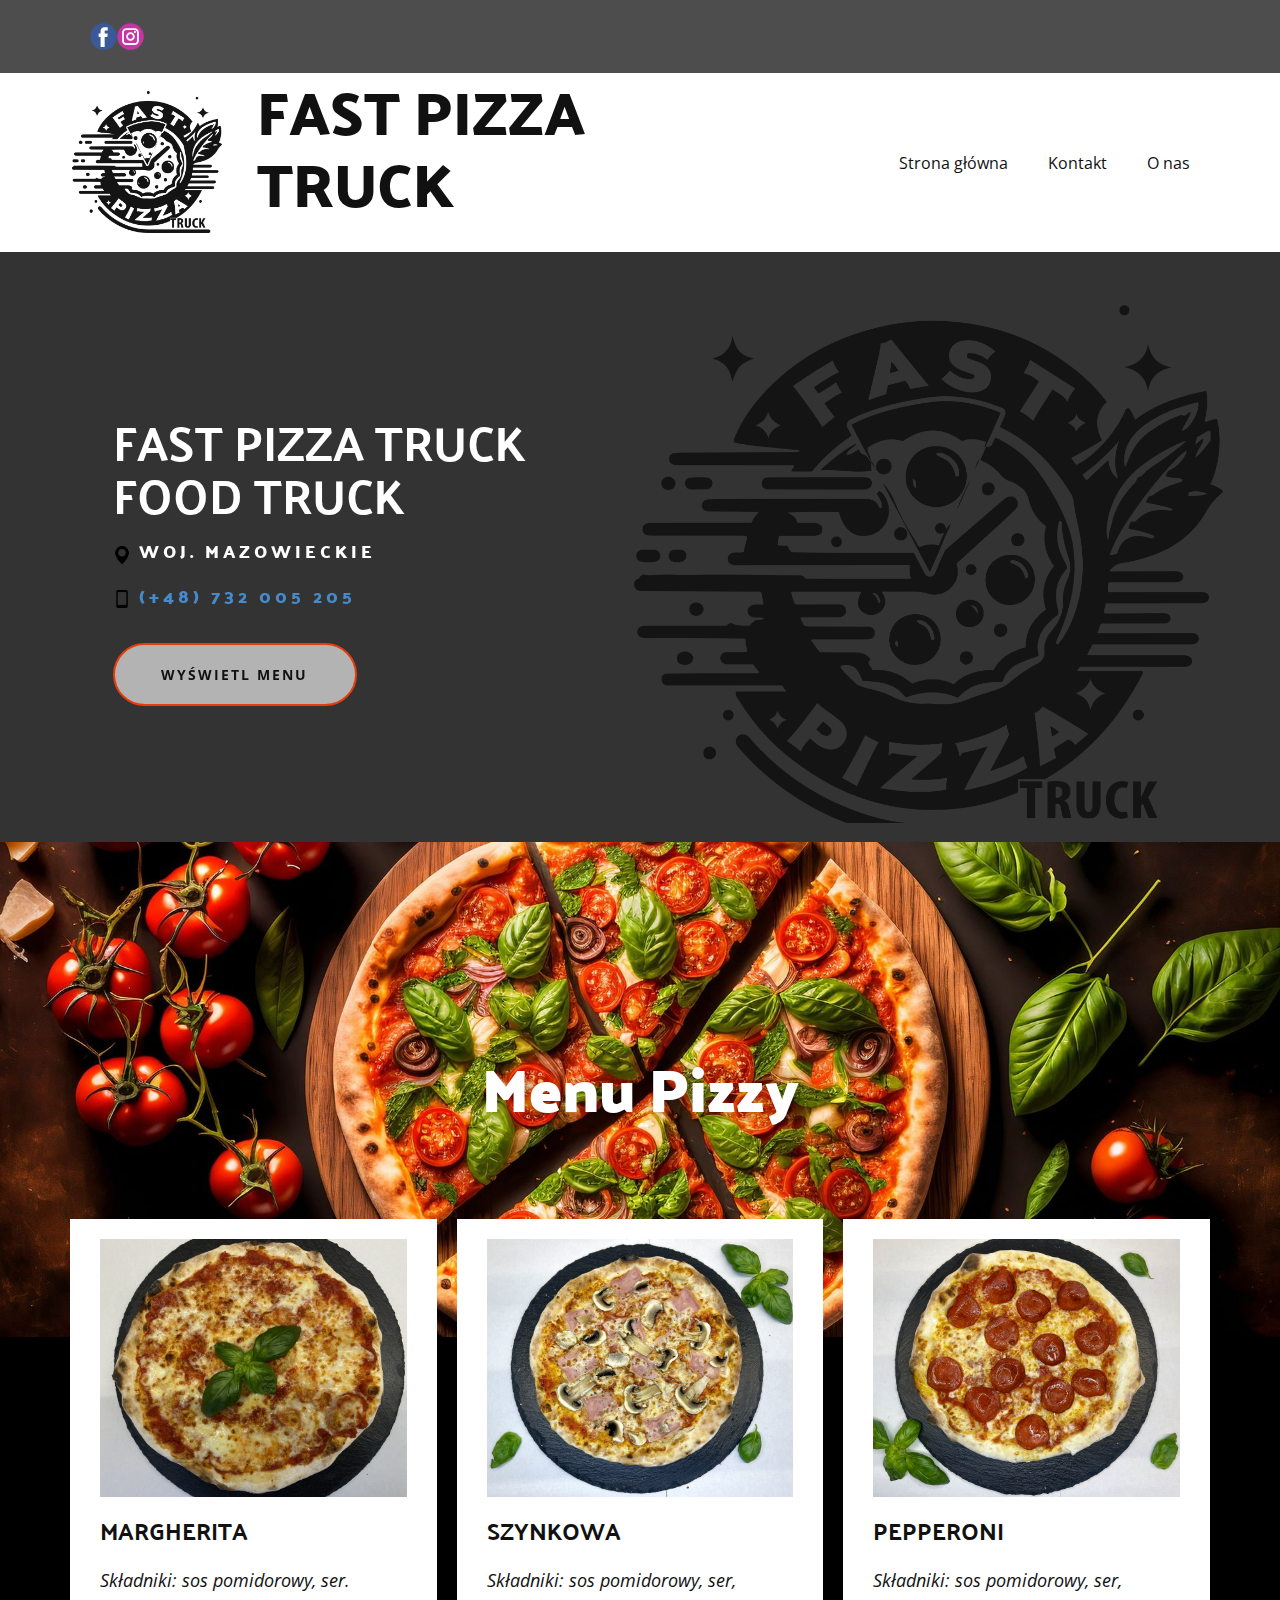
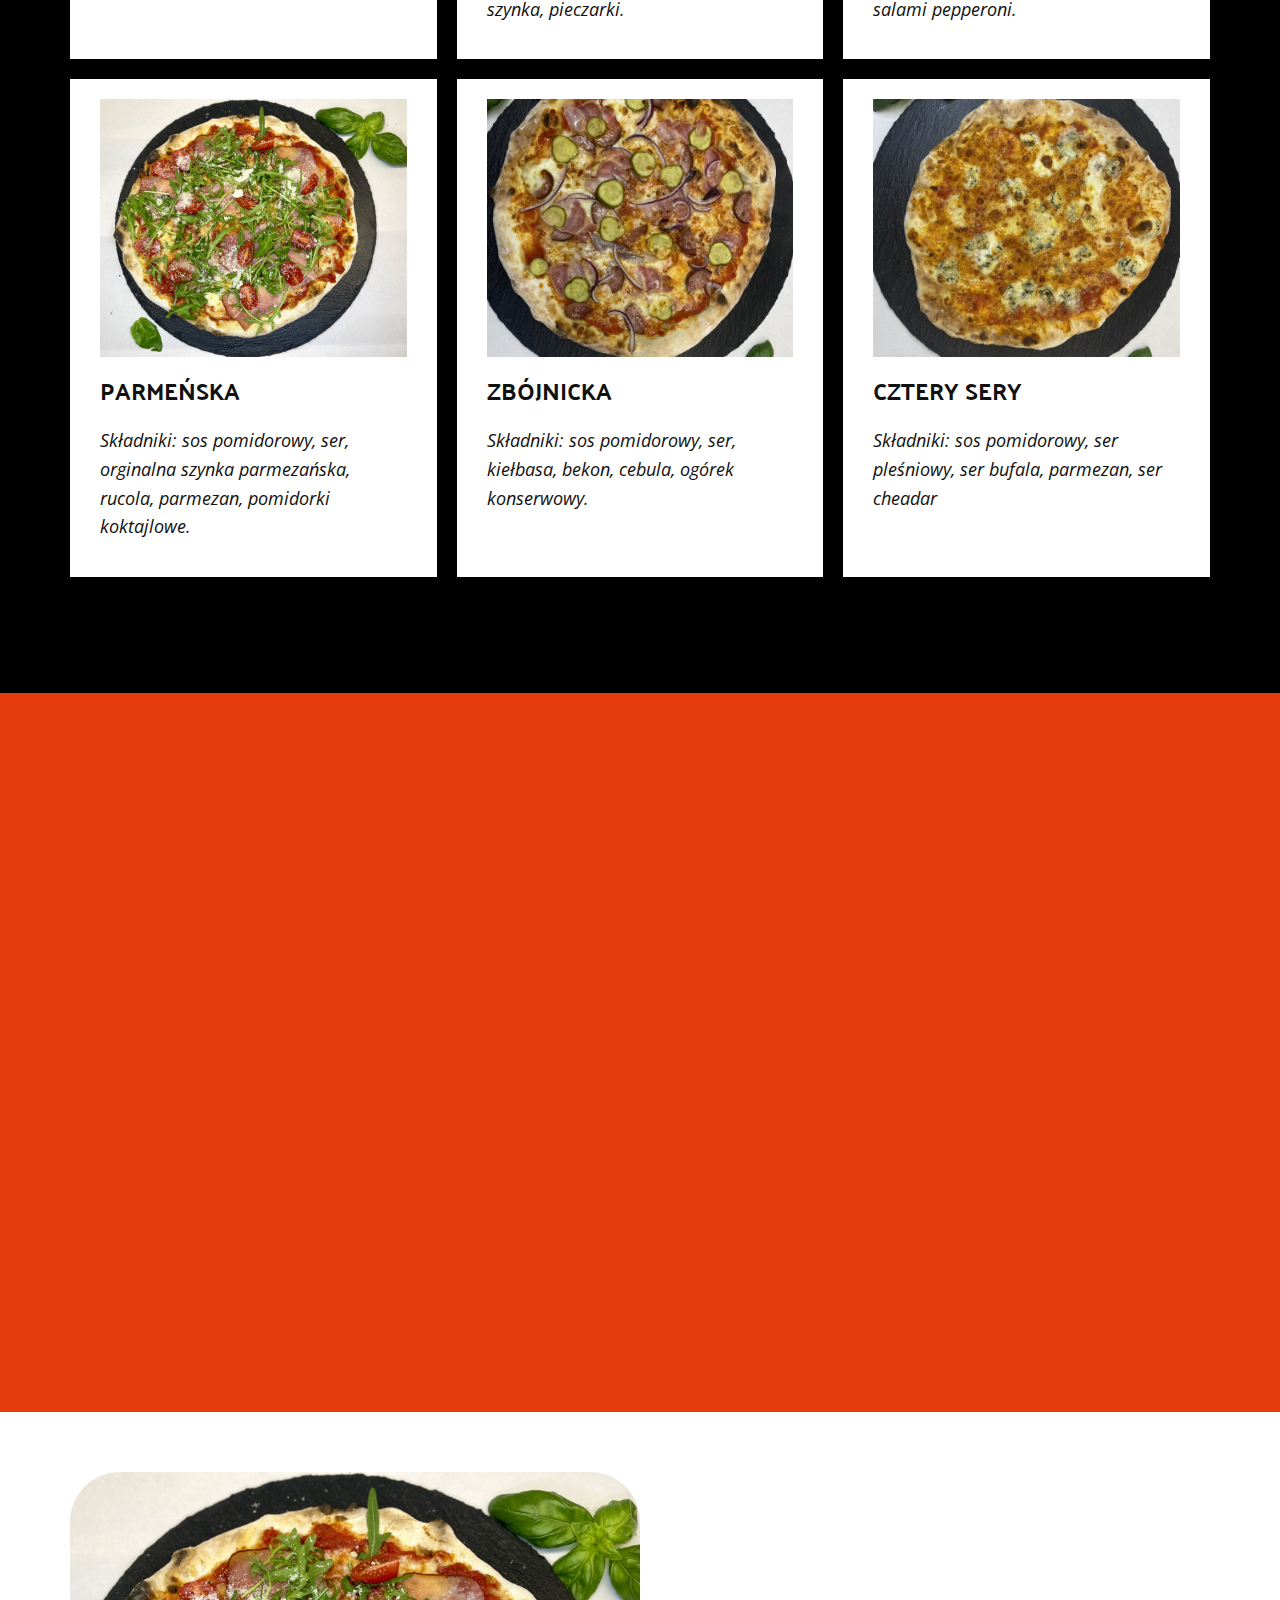
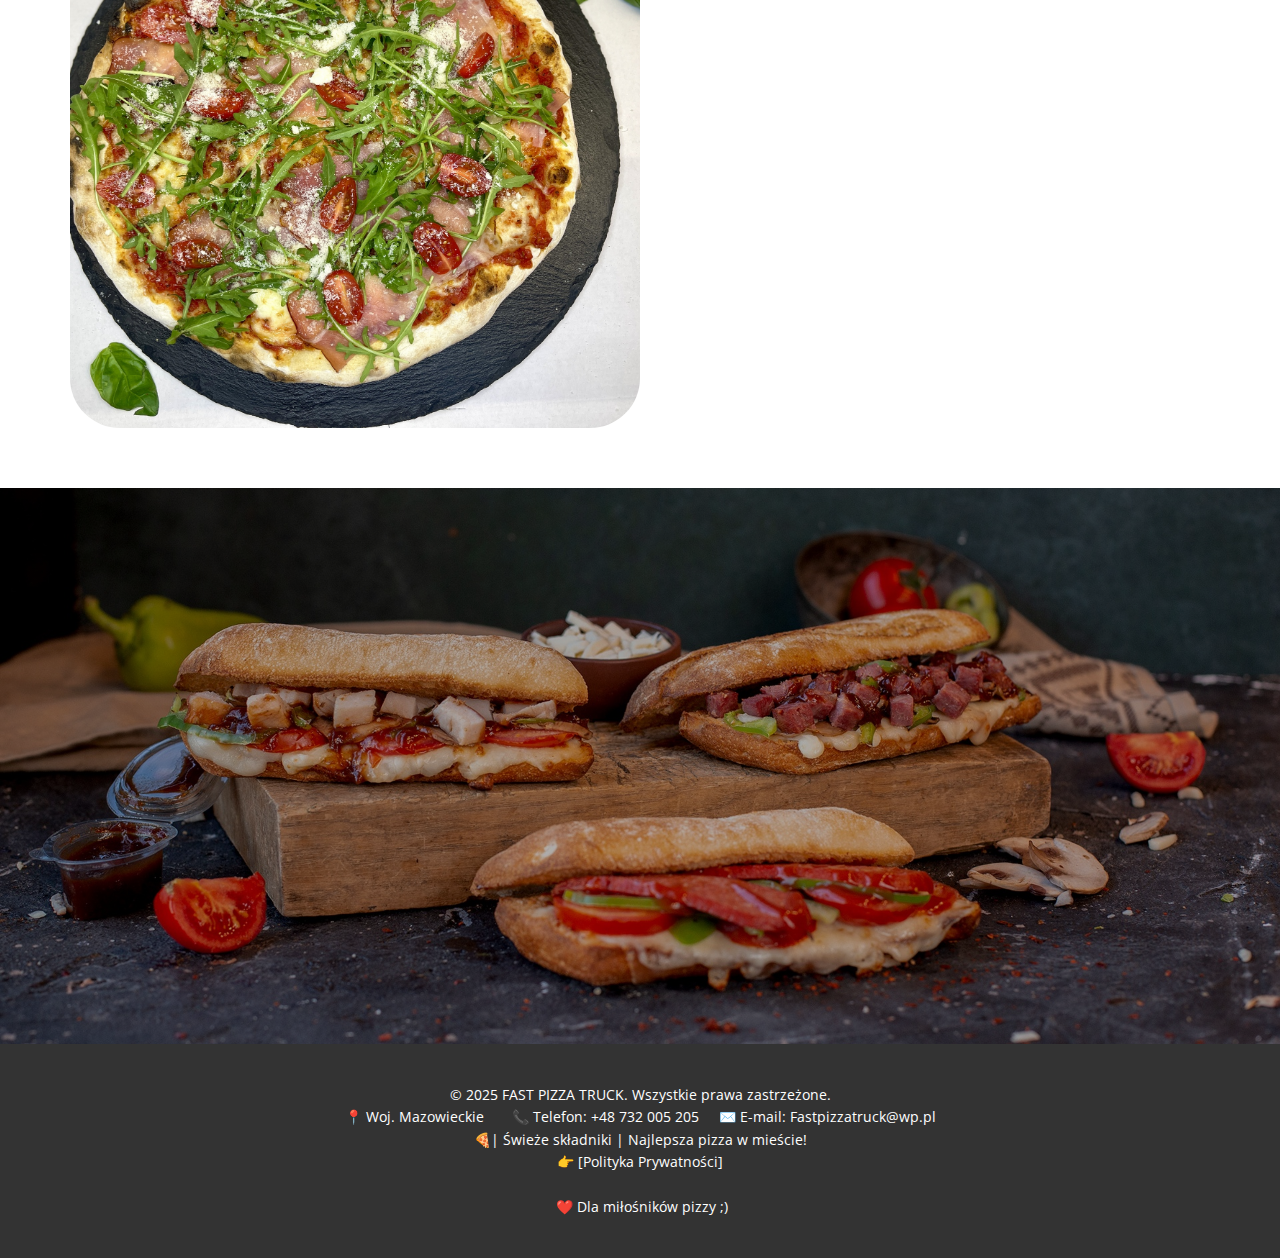
<file: index.html>
<!DOCTYPE html>
<html style="font-size: 16px;" lang="pl"><head>
    <meta name="viewport" content="width=device-width, initial-scale=1.0">
    <meta charset="utf-8">
    <meta name="keywords" content="Pizzeria Jana, Włoskie Menu Pizzy, Przekąski, Bohaterowie, Świetna pizza, Pizza, Specjalna pizza, Nasza historia">
    <meta name="description" content="">
    <title>Strona główna</title>
    <link rel="stylesheet" href="nicepage.css" media="screen">
<link rel="stylesheet" href="index.css" media="screen">
    <script class="u-script" type="text/javascript" src="jquery.js" defer=""></script>
    <script class="u-script" type="text/javascript" src="nicepage.js" defer=""></script>
    <meta name="generator" content="Nicepage 7.6.4, nicepage.com">
    
    
    
    
    
    
    
    
    <link id="u-theme-google-font" rel="stylesheet" href="https://fonts.googleapis.com/css?family=Open+Sans:300,300i,400,400i,500,500i,600,600i,700,700i,800,800i|Palanquin+Dark:400,500,600,700">
    <link id="u-page-google-font" rel="stylesheet" href="https://fonts.googleapis.com/css?family=Palanquin+Dark:400,500,600,700">
    <script type="application/ld+json">{
		"@context": "http://schema.org",
		"@type": "Organization",
		"name": "",
		"logo": "images/Logotypfastpizza.png",
		"sameAs": [
				"https://www.facebook.com/share/15NaxUfAAK/",
				"https://www.instagram.com/fast_pizza_truck?igsh=bnNhZnhhYm5oZXp3"
		]
}</script>
    <meta name="theme-color" content="#478ac9">
    <meta property="og:title" content="Strona główna">
    <meta property="og:type" content="website">
  <meta data-intl-tel-input-cdn-path="intlTelInput/"></head>
  <body data-home-page="Strona-główna.html" data-home-page-title="Strona główna" data-path-to-root="./" data-include-products="false" class="u-body u-xl-mode" data-lang="pl"><header class="u-align-left u-clearfix u-container-align-left u-header u-section-row-container" id="sec-3fd7"><div class="u-section-rows">
        <div class="u-grey-70 u-section-row u-section-row-1" id="sec-46aa">
          <div class="u-clearfix u-sheet u-valign-middle-lg u-valign-middle-md u-valign-middle-sm u-valign-middle-xl u-sheet-1">
            <div class="u-social-icons u-social-icons-1">
              <a class="u-social-url" title="facebook" target="_blank" href="https://www.facebook.com/share/15NaxUfAAK/">
                <span class="u-icon u-social-facebook u-social-icon u-icon-1"><svg class="u-svg-link" preserveAspectRatio="xMidYMin slice" viewBox="0 0 112 112" style=""><use xlink:href="#svg-5c90"></use></svg><svg class="u-svg-content" viewBox="0 0 112 112" x="0" y="0" id="svg-5c90"><circle fill="currentColor" cx="56.1" cy="56.1" r="55"></circle><path fill="#FFFFFF" d="M73.5,31.6h-9.1c-1.4,0-3.6,0.8-3.6,3.9v8.5h12.6L72,58.3H60.8v40.8H43.9V58.3h-8V43.9h8v-9.2
      c0-6.7,3.1-17,17-17h12.5v13.9H73.5z"></path></svg></span>
              </a>
              <a class="u-social-url" title="instagram" target="_blank" href="https://www.instagram.com/fast_pizza_truck?igsh=bnNhZnhhYm5oZXp3">
                <span class="u-icon u-social-icon u-social-instagram u-icon-2"><svg class="u-svg-link" preserveAspectRatio="xMidYMin slice" viewBox="0 0 112 112" style=""><use xlink:href="#svg-5479"></use></svg><svg class="u-svg-content" viewBox="0 0 112 112" x="0" y="0" id="svg-5479"><circle fill="currentColor" cx="56.1" cy="56.1" r="55"></circle><path fill="#FFFFFF" d="M55.9,38.2c-9.9,0-17.9,8-17.9,17.9C38,66,46,74,55.9,74c9.9,0,17.9-8,17.9-17.9C73.8,46.2,65.8,38.2,55.9,38.2
      z M55.9,66.4c-5.7,0-10.3-4.6-10.3-10.3c-0.1-5.7,4.6-10.3,10.3-10.3c5.7,0,10.3,4.6,10.3,10.3C66.2,61.8,61.6,66.4,55.9,66.4z"></path><path fill="#FFFFFF" d="M74.3,33.5c-2.3,0-4.2,1.9-4.2,4.2s1.9,4.2,4.2,4.2s4.2-1.9,4.2-4.2S76.6,33.5,74.3,33.5z"></path><path fill="#FFFFFF" d="M73.1,21.3H38.6c-9.7,0-17.5,7.9-17.5,17.5v34.5c0,9.7,7.9,17.6,17.5,17.6h34.5c9.7,0,17.5-7.9,17.5-17.5V38.8
      C90.6,29.1,82.7,21.3,73.1,21.3z M83,73.3c0,5.5-4.5,9.9-9.9,9.9H38.6c-5.5,0-9.9-4.5-9.9-9.9V38.8c0-5.5,4.5-9.9,9.9-9.9h34.5
      c5.5,0,9.9,4.5,9.9,9.9V73.3z"></path></svg></span>
              </a>
            </div>
          </div>
          
          
          
          
          
        </div>
        <div class="u-section-row" id="sec-37e8">
          <div class="u-clearfix u-sheet u-valign-middle-lg u-valign-middle-sm u-sheet-2">
            <a href="#" class="u-image u-logo u-image-1" data-image-width="2183" data-image-height="2066">
              <img src="images/Logotypfastpizza.png" class="u-logo-image u-logo-image-1" data-image-width="80">
            </a>
            <h3 class="u-text u-text-default-lg u-text-default-xl u-text-1">FAST PIZZA<br>TRUCK 
            </h3>
            <nav class="u-hidden-md u-menu u-menu-one-level u-offcanvas u-menu-1">
              <div class="menu-collapse">
                <a class="u-button-style u-hamburger-link u-nav-link" aria-label="Open menu" aria-controls="2da0" href="#">
                  <svg class="u-svg-link" viewBox="0 0 24 24"><use xlink:href="#svg-2f4e"></use></svg>
                  <svg class="u-svg-content" version="1.1" id="svg-2f4e" viewBox="0 0 16 16" x="0px" y="0px" xmlns:xlink="http://www.w3.org/1999/xlink" xmlns="http://www.w3.org/2000/svg"><g><rect y="1" width="16" height="2"></rect><rect y="7" width="16" height="2"></rect><rect y="13" width="16" height="2"></rect>
</g></svg>
                </a>
              </div>
              <div class="u-custom-menu u-nav-container">
                <ul class="u-nav u-unstyled"><li class="u-nav-item"><a class="u-button-style u-nav-link" href="./">Strona główna</a>
</li><li class="u-nav-item"><a class="u-button-style u-nav-link" href="Kontakt.html">Kontakt</a>
</li><li class="u-nav-item"><a class="u-button-style u-nav-link" href="O-nas.html">O nas</a>
</li></ul>
              </div>
              <div id="2da0" role="region" aria-label="Menu panel" class="u-custom-menu u-nav-container-collapse">
                <div class="u-black u-container-style u-inner-container-layout u-opacity u-opacity-95 u-sidenav">
                  <div class="u-inner-container-layout u-sidenav-overflow">
                    <div class="u-menu-close" aria-label="Close menu"></div>
                    <ul class="u-align-center u-nav u-popupmenu-items u-unstyled u-nav-2"><li class="u-nav-item"><a class="u-button-style u-nav-link" href="./">Strona główna</a>
</li><li class="u-nav-item"><a class="u-button-style u-nav-link" href="Kontakt.html">Kontakt</a>
</li><li class="u-nav-item"><a class="u-button-style u-nav-link" href="O-nas.html">O nas</a>
</li></ul>
                  </div>
                </div>
                <div class="u-black u-menu-overlay u-opacity u-opacity-70"></div>
              </div>
            </nav>
            <nav data-position="" class="u-hidden-xs u-menu u-menu-hamburger u-offcanvas u-menu-2">
              <div class="menu-collapse" style="font-size: 1rem; letter-spacing: 0px; font-weight: 700;">
                <a class="u-button-style u-custom-active-border-color u-custom-border u-custom-border-color u-custom-borders u-custom-hover-border-color u-custom-left-right-menu-spacing u-custom-padding-bottom u-custom-text-active-color u-custom-text-color u-custom-text-hover-color u-custom-top-bottom-menu-spacing u-hamburger-link u-nav-link u-hamburger-link-2" href="#">
                  <svg class="u-svg-link" viewBox="0 0 24 24"><use xlink:href="#menu-hamburger"></use></svg>
                  <svg class="u-svg-content" version="1.1" id="menu-hamburger" viewBox="0 0 16 16" x="0px" y="0px" xmlns:xlink="http://www.w3.org/1999/xlink" xmlns="http://www.w3.org/2000/svg"><g><rect y="1" width="16" height="2"></rect><rect y="7" width="16" height="2"></rect><rect y="13" width="16" height="2"></rect>
</g></svg>
                </a>
              </div>
              <div class="u-custom-menu u-nav-container">
                <ul class="u-nav u-spacing-30 u-unstyled u-nav-3"><li class="u-nav-item"><a class="u-border-2 u-border-active-grey-90 u-border-hover-grey-50 u-border-no-left u-border-no-right u-border-no-top u-button-style u-nav-link u-text-active-grey-90 u-text-grey-90 u-text-hover-grey-90" href="./" style="padding: 10px 0px;">Home</a>
</li></ul>
              </div>
              <div class="u-custom-menu u-nav-container-collapse">
                <div class="u-black u-container-style u-inner-container-layout u-opacity u-opacity-95 u-sidenav">
                  <div class="u-inner-container-layout u-sidenav-overflow">
                    <div class="u-menu-close"></div>
                    <ul class="u-align-center u-nav u-popupmenu-items u-unstyled u-nav-4"><li class="u-nav-item"><a class="u-button-style u-nav-link" href="./">Home</a>
</li></ul>
                  </div>
                </div>
                <div class="u-black u-menu-overlay u-opacity u-opacity-70"></div>
              </div>
            </nav>
          </div>
          
          
          
          
          
        </div>
      </div></header>
    <section class="u-align-center u-clearfix u-container-align-center u-grey-80 u-section-1" id="sec-db91">
      <div class="u-clearfix u-sheet u-valign-middle-lg u-valign-middle-md u-valign-middle-sm u-sheet-1">
        <div class="custom-expanded data-layout-selected u-clearfix u-layout-wrap u-layout-wrap-1">
          <div class="u-layout">
            <div class="u-layout-row">
              <div class="u-align-left u-container-align-left u-container-style u-layout-cell u-size-29-lg u-size-29-xl u-size-60-md u-size-60-sm u-size-60-xs u-layout-cell-1" data-animation-name="customAnimationIn" data-animation-duration="1500">
                <div class="u-container-layout u-valign-middle u-container-layout-1">
                  <h1 class="u-align-left u-text u-text-1" data-animation-name="customAnimationIn" data-animation-duration="1500" data-animation-delay="500">FAST PIZZA TRUCK<br>FOOD TRUCK 
                  </h1>
                  <h6 class="u-align-left u-text u-text-2">
                    <span class="u-file-icon u-icon"><img src="images/3179068.png" alt="" style=""></span>&nbsp;​woj. mazowieckie&nbsp;
                  </h6>
                  <h6 class="u-align-left u-text u-text-3">
                    <a class="u-active-none u-border-none u-btn u-button-link u-button-style u-hover-none u-none u-text-palette-1-base u-btn-1" href="tel:732 005 205">
                      <span class="u-file-icon u-icon"><img src="images/864731.png" alt="" style=""></span>&nbsp;(+48) 732 005 205
                    </a>
                  </h6>
                  <a href="./#sec-df7c" data-page-id="240523632" class="u-active-black u-align-left u-border-2 u-border-active-black u-border-hover-white u-border-palette-2-base u-btn u-btn-round u-button-style u-grey-30 u-hover-black u-radius-50 u-text-active-white u-text-body-color u-text-hover-grey-5 u-btn-2">Wyświetl menu</a>
                </div>
              </div>
              <div class="u-align-left u-container-align-left u-container-style u-image u-image-round u-layout-cell u-radius-50 u-size-31-lg u-size-31-xl u-size-60-md u-size-60-sm u-size-60-xs u-image-1" data-image-width="2183" data-image-height="2066" data-animation-name="customAnimationIn" data-animation-duration="1750" data-animation-delay="0">
                <div class="u-container-layout u-container-layout-2"></div>
              </div>
            </div>
          </div>
        </div>
      </div>
    </section>
    <section class="u-black u-clearfix u-valign-top-md u-section-2" id="sec-df7c">
      <img class="u-expanded-width u-image u-image-1" src="images/jhjh54-min.jpg" data-image-width="1980" data-image-height="849">
      <h1 class="u-text u-text-body-alt-color u-text-default u-text-1">Menu Pizzy</h1>
    </section>
    <section class="u-black u-clearfix u-container-align-center u-section-3" id="carousel_5daf">
      <div class="u-clearfix u-sheet u-sheet-1">
        <div class="u-expanded-width u-list u-list-1">
          <div class="u-repeater u-repeater-1">
            <div class="u-container-style u-list-item u-repeater-item u-shape-rectangle u-white u-list-item-1">
              <div class="u-container-layout u-similar-container u-valign-top u-container-layout-1">
                <img class="u-expanded-width u-image u-image-default u-image-1" src="images/Zdjecie11.jpg" alt="" data-image-width="4032" data-image-height="3024">
                <h4 class="u-custom-font u-text u-text-1">MARGHERITA </h4>
                <p class="u-text u-text-2">Składniki: sos pomidorowy, ser.&nbsp;</p>
              </div>
            </div>
            <div class="u-container-style u-list-item u-repeater-item u-shape-rectangle u-video-cover u-white u-list-item-2">
              <div class="u-container-layout u-similar-container u-valign-top u-container-layout-2">
                <img class="u-expanded-width u-image u-image-default u-image-2" src="images/Zdjecie4.jpeg" alt="" data-image-width="3568" data-image-height="2935">
                <h4 class="u-custom-font u-text u-text-3">SZYNKOWA </h4>
                <p class="u-text u-text-4"> Składniki:​ sos pomidorowy, ser, szynka, pieczarki.<br style="">
                </p>
              </div>
            </div>
            <div class="u-container-style u-list-item u-repeater-item u-shape-rectangle u-video-cover u-white u-list-item-3">
              <div class="u-container-layout u-similar-container u-valign-top u-container-layout-3">
                <img class="u-expanded-width u-image u-image-default u-image-3" src="images/Zdjecie7.jpeg" alt="" data-image-width="3538" data-image-height="3022">
                <h4 class="u-custom-font u-text u-text-5">PEPPERONI</h4>
                <p class="u-text u-text-6"> Składniki:​ sos pomidorowy, ser, salami pepperoni.</p>
              </div>
            </div>
            <div class="u-container-style u-list-item u-repeater-item u-shape-rectangle u-video-cover u-white u-list-item-4">
              <div class="u-container-layout u-similar-container u-valign-top u-container-layout-4">
                <img class="u-expanded-width u-image u-image-default u-image-4" src="images/Zdjecie3.jpeg" alt="" data-image-width="3654" data-image-height="2940">
                <h4 class="u-custom-font u-text u-text-7">PARMEŃSKA </h4>
                <p class="u-text u-text-8"> Składniki:​ sos pomidorowy, ser, orginalna szynka parmezańska, rucola, parmezan, pomidorki koktajlowe.</p>
              </div>
            </div>
            <div class="u-container-style u-list-item u-repeater-item u-shape-rectangle u-video-cover u-white u-list-item-5">
              <div class="u-container-layout u-similar-container u-valign-top u-container-layout-5">
                <img class="u-expanded-width u-image u-image-default u-image-5" src="images/Zdjecie51.jpg" alt="" data-image-width="3024" data-image-height="4032">
                <h4 class="u-custom-font u-text u-text-9">ZBÓJNICKA </h4>
                <p class="u-text u-text-10"> Składniki: sos pomidorowy, ser, kiełbasa, bekon, cebula, ogórek konserwowy. </p>
              </div>
            </div>
            <div class="u-container-style u-list-item u-repeater-item u-shape-rectangle u-video-cover u-white u-list-item-6">
              <div class="u-container-layout u-similar-container u-valign-top u-container-layout-6">
                <img class="u-expanded-width u-image u-image-default u-image-6" src="images/Zdjecie61.jpg" alt="" data-image-width="3024" data-image-height="4032">
                <h4 class="u-custom-font u-text u-text-11">CZTERY SERY&nbsp;</h4>
                <p class="u-text u-text-12"> Składniki:​ sos pomidorowy, ser pleśniowy, ser bufala, parmezan, ser cheadar</p>
              </div>
            </div>
          </div>
        </div>
      </div>
    </section>
    <section class="u-clearfix u-container-align-center-xl u-palette-2-base u-valign-top-lg u-valign-top-sm u-section-4" id="carousel_ccb2">
      <img src="images/jhjhjh-min.jpg" class="u-align-left u-expanded-width u-image u-image-1" data-image-width="1980" data-image-height="1277" data-animation-name="customAnimationIn" data-animation-duration="1500">
      <div class="u-align-left u-container-align-center u-container-align-left u-container-style u-group u-shape-rectangle u-similar-fill u-white u-group-1" data-animation-name="customAnimationIn" data-animation-duration="1250" data-animation-delay="0">
        <div class="u-container-layout u-padding-12 u-valign-middle-lg u-valign-middle-md u-valign-middle-sm u-container-layout-1">
          <h2 class="u-align-center u-text u-text-1">Świetna pizza</h2>
          <p class="u-align-center u-text u-text-2"> 🍕Gorąca pizza, prosto na ulicy.<br>FAST PIZZA TRUCK<br>NIE CZEKAJ GŁODNY!!!
          </p>
        </div>
      </div>
    </section>
    <section class="u-clearfix u-container-align-center u-section-5" id="sec-b38c">
      <div class="u-clearfix u-sheet u-valign-middle-lg u-valign-middle-md u-valign-middle-sm u-valign-middle-xl u-sheet-1">
        <div class="data-layout-selected u-clearfix u-expanded-width u-layout-wrap u-layout-wrap-1">
          <div class="u-layout">
            <div class="u-layout-row">
              <div class="u-container-align-center-xl u-container-style u-image u-layout-cell u-radius-50 u-size-30-lg u-size-30-xl u-size-60-md u-size-60-sm u-size-60-xs u-image-1" data-image-width="3654" data-image-height="2940">
                <div class="u-container-layout u-valign-middle u-container-layout-1"></div>
              </div>
              <div class="u-container-style u-layout-cell u-size-30-lg u-size-30-xl u-size-60-md u-size-60-sm u-size-60-xs u-layout-cell-2" data-animation-name="customAnimationIn" data-animation-duration="1500" data-animation-delay="250">
                <div class="u-container-layout u-valign-middle-lg u-valign-middle-md u-valign-middle-sm u-valign-middle-xs u-container-layout-2">
                  <h2 class="u-align-center u-text u-text-default u-text-1">Nasza historia</h2>
                  <p class="u-align-center u-text u-text-default u-text-2">kilka ważnych zdań </p>
                  <ul class="u-align-center u-text u-text-default u-text-3">
                    <li>Smaczne, świeże codziennie</li>
                    <li>Gwarancja smaku</li>
                  </ul>
                  <a href="./#sec-df7c" data-page-id="240523632" class="u-active-black u-align-center u-border-2 u-border-active-black u-border-hover-black u-border-palette-2-base u-btn u-btn-round u-button-style u-hover-black u-none u-radius-50 u-text-active-white u-text-body-color u-text-hover-white u-btn-1" data-animation-name="" data-animation-duration="0" data-animation-delay="0" data-animation-direction="">Zobacz nasze menu</a>
                </div>
              </div>
            </div>
          </div>
        </div>
      </div>
    </section>
    <section class="u-align-center u-clearfix u-container-align-center u-image u-shading u-section-6" id="carousel_c2d1" data-animation-name="" data-animation-duration="0" data-animation-delay="0" data-animation-direction="" data-image-width="1980" data-image-height="949">
      <div class="u-clearfix u-sheet u-valign-middle-lg u-valign-middle-md u-valign-middle-sm u-valign-middle-xs u-sheet-1">
        <div class="u-list u-list-1">
          <div class="u-repeater u-repeater-1">
            <div class="u-container-style u-list-item u-repeater-item u-white u-list-item-1" data-animation-name="customAnimationIn" data-animation-duration="1500" data-animation-delay="0">
              <div class="u-container-layout u-similar-container u-container-layout-1">
                <h5 class="u-align-center u-custom-item u-text u-text-1" data-animation-name="" data-animation-duration="0" data-animation-delay="0" data-animation-direction="">Znajdź nas</h5>
                <p class="u-align-center u-custom-item u-text u-text-2">
                  <a class="u-active-none u-border-none u-btn u-button-link u-button-style u-hover-none u-none u-text-palette-1-base u-btn-1" href="https://www.instagram.com/fast_pizza_truck?igsh=bnNhZnhhYm5oZXp3" title="Instagram Fast Pizza" target="_blank">IG: fast_pizza_truck<br>
                  </a>
                </p>
                <h5 class="u-align-center u-custom-font u-text u-text-font u-text-3">
                  <a class="u-active-none u-border-none u-btn u-button-link u-button-style u-hover-none u-none u-text-palette-1-base u-btn-2" href="https://www.facebook.com/share/15NaxUfAAK/" title="Facebook Fast Pizza" target="_blank">FB: Fast Pizza Truck </a>
                </h5>
              </div>
            </div>
            <div class="u-container-style u-list-item u-repeater-item u-white u-list-item-2" data-animation-name="customAnimationIn" data-animation-duration="1500" data-animation-delay="0">
              <div class="u-container-layout u-similar-container u-container-layout-2">
                <h5 class="u-align-center u-custom-item u-text u-text-4" data-animation-name="" data-animation-duration="0" data-animation-delay="0" data-animation-direction="">godziny</h5>
                <p class="u-align-center u-custom-item u-text u-text-5"><b>Sobota</b>
                  <br style="">13:00 – 22:00<br style="">
                  <span style="font-weight: 700;">Niedziela </span>
                  <br style="">13:00 – 21:00<br style="">
                </p>
                <h5 class="u-align-center u-text u-text-6">&nbsp; &nbsp; </h5>
              </div>
            </div>
            <div class="u-container-style u-list-item u-repeater-item u-white u-list-item-3" data-animation-name="customAnimationIn" data-animation-duration="1500" data-animation-delay="0">
              <div class="u-container-layout u-similar-container u-container-layout-3">
                <h5 class="u-align-center u-custom-item u-text u-text-7" data-animation-name="" data-animation-duration="0" data-animation-delay="0" data-animation-direction="">Zadzwoń do nas</h5>
                <p class="u-align-center u-custom-item u-text u-text-8">
                  <a href="tel:123 123 123" class="u-active-none u-border-1 u-border-active-black u-border-hover-black u-border-no-left u-border-no-right u-border-no-top u-border-palette-2-base u-btn u-button-link u-button-style u-hover-none u-none u-text-active-black u-text-hover-black u-text-palette-2-base u-btn-3" data-animation-name="" data-animation-duration="0" data-animation-delay="0" data-animation-direction="">(+48) 732 005 205 </a>
                  <br style="">
                  <br style="">
                </p>
                <h5 class="u-align-center u-text u-text-9">&nbsp; </h5>
              </div>
            </div>
          </div>
        </div>
      </div>
    </section>
    
    
    
    <footer class="u-align-center u-clearfix u-container-align-center u-footer u-grey-80 u-footer" id="sec-75cc"><div class="u-clearfix u-sheet u-valign-middle-lg u-valign-middle-sm u-valign-middle-xl u-valign-middle-xs u-sheet-1">
        <p class="u-small-text u-text u-text-variant u-text-1"> © 2025 FAST PIZZA TRUCK. Wszystkie prawa zastrzeżone. <br>📍 Woj. Mazowieckie&nbsp; &nbsp; &nbsp; &nbsp;📞 Telefon: +48 732 005 205&nbsp; &nbsp; &nbsp;✉️ E-mail: Fastpizzatruck@wp.pl<br>🍕| Świeże składniki | Najlepsza pizza w mieście! <br>👉 [Polityka Prywatności]<br>
          <br>&nbsp;❤️ Dla miłośników pizzy ;)
        </p>
      </div></footer>

  
</body></html>
</file>
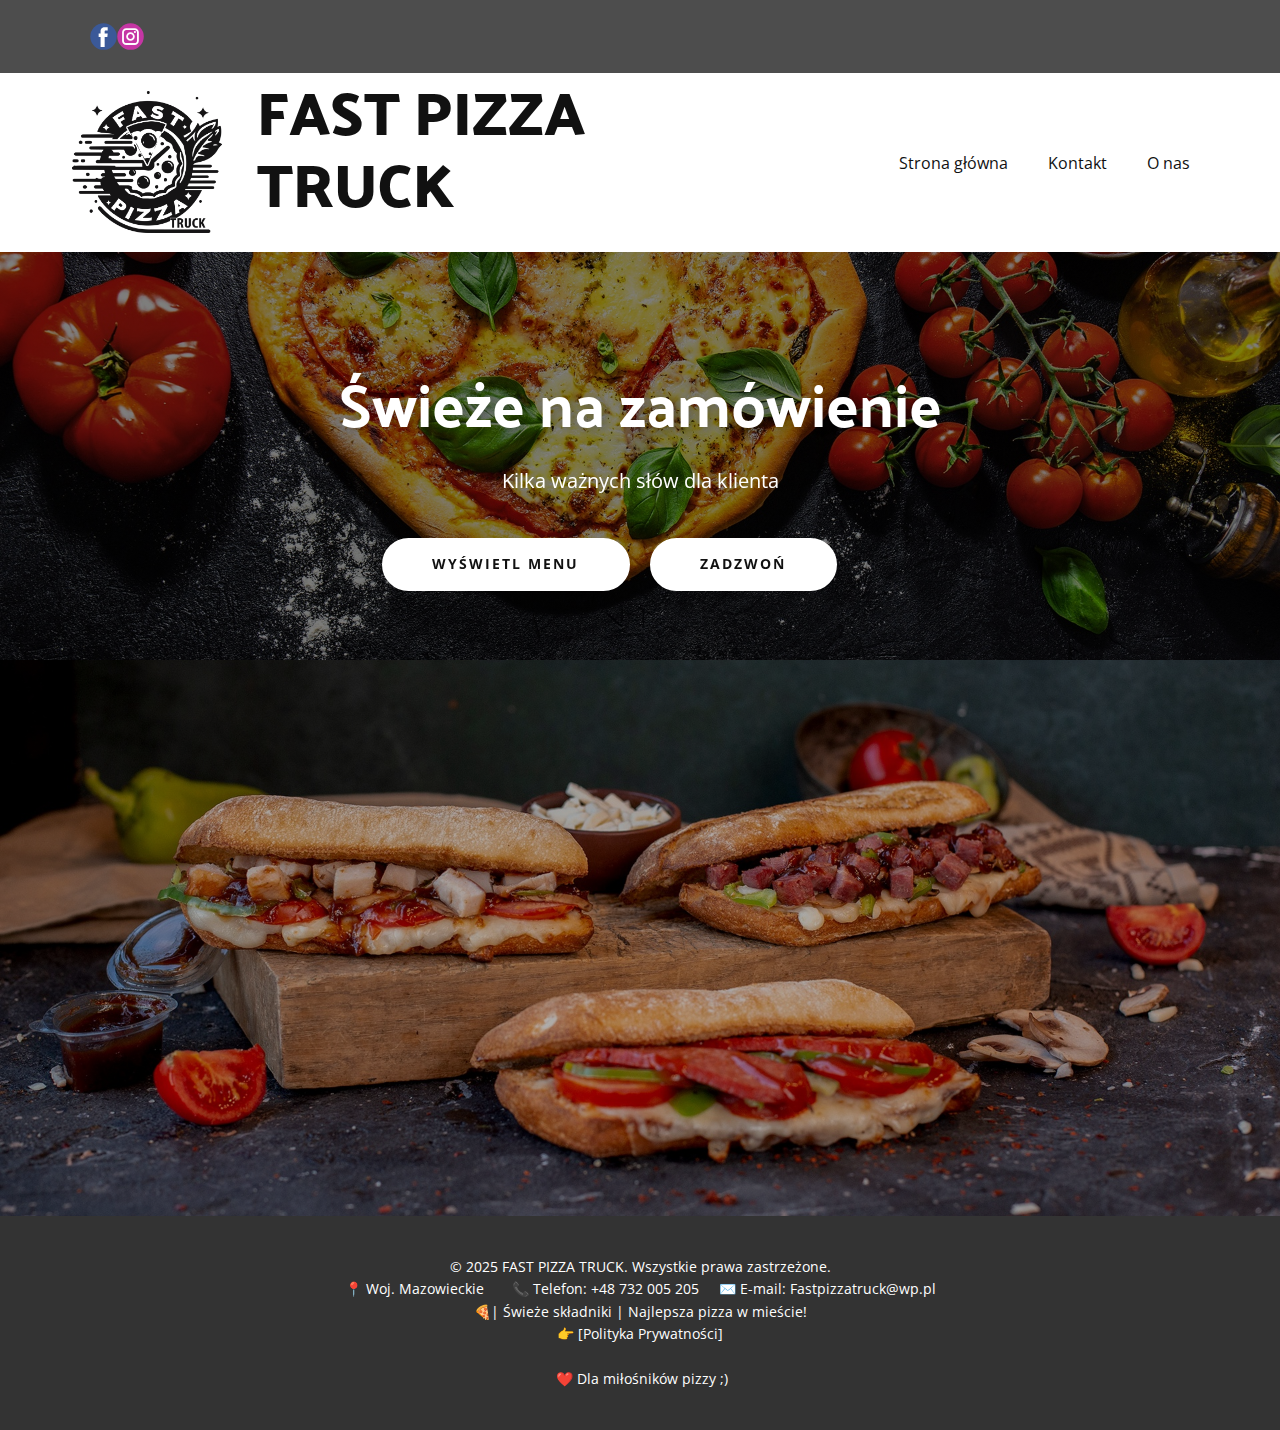
<file: Kontakt.html>
<!DOCTYPE html>
<html style="font-size: 16px;" lang="pl"><head>
    <meta name="viewport" content="width=device-width, initial-scale=1.0">
    <meta charset="utf-8">
    <meta name="keywords" content="Świeże na zamówienie">
    <meta name="description" content="">
    <title>Kontakt</title>
    <link rel="stylesheet" href="nicepage.css" media="screen">
<link rel="stylesheet" href="Kontakt.css" media="screen">
    <script class="u-script" type="text/javascript" src="jquery.js" defer=""></script>
    <script class="u-script" type="text/javascript" src="nicepage.js" defer=""></script>
    <meta name="generator" content="Nicepage 7.6.4, nicepage.com">
    
    
    
    
    <link id="u-theme-google-font" rel="stylesheet" href="https://fonts.googleapis.com/css?family=Open+Sans:300,300i,400,400i,500,500i,600,600i,700,700i,800,800i|Palanquin+Dark:400,500,600,700">
    <link id="u-page-google-font" rel="stylesheet" href="https://fonts.googleapis.com/css?family=Palanquin+Dark:400,500,600,700">
    <script type="application/ld+json">{
		"@context": "http://schema.org",
		"@type": "Organization",
		"name": "",
		"logo": "images/Logotypfastpizza.png",
		"sameAs": [
				"https://www.facebook.com/share/15NaxUfAAK/",
				"https://www.instagram.com/fast_pizza_truck?igsh=bnNhZnhhYm5oZXp3"
		]
}</script>
    <meta name="theme-color" content="#478ac9">
    <meta property="og:title" content="Kontakt">
    <meta property="og:type" content="website">
  <meta data-intl-tel-input-cdn-path="intlTelInput/"></head>
  <body data-path-to-root="./" data-include-products="false" class="u-body u-xl-mode" data-lang="pl"><header class="u-align-left u-clearfix u-container-align-left u-header u-section-row-container" id="sec-3fd7"><div class="u-section-rows">
        <div class="u-grey-70 u-section-row u-section-row-1" id="sec-46aa">
          <div class="u-clearfix u-sheet u-valign-middle-lg u-valign-middle-md u-valign-middle-sm u-valign-middle-xl u-sheet-1">
            <div class="u-social-icons u-social-icons-1">
              <a class="u-social-url" title="facebook" target="_blank" href="https://www.facebook.com/share/15NaxUfAAK/">
                <span class="u-icon u-social-facebook u-social-icon u-icon-1"><svg class="u-svg-link" preserveAspectRatio="xMidYMin slice" viewBox="0 0 112 112" style=""><use xlink:href="#svg-5c90"></use></svg><svg class="u-svg-content" viewBox="0 0 112 112" x="0" y="0" id="svg-5c90"><circle fill="currentColor" cx="56.1" cy="56.1" r="55"></circle><path fill="#FFFFFF" d="M73.5,31.6h-9.1c-1.4,0-3.6,0.8-3.6,3.9v8.5h12.6L72,58.3H60.8v40.8H43.9V58.3h-8V43.9h8v-9.2
      c0-6.7,3.1-17,17-17h12.5v13.9H73.5z"></path></svg></span>
              </a>
              <a class="u-social-url" title="instagram" target="_blank" href="https://www.instagram.com/fast_pizza_truck?igsh=bnNhZnhhYm5oZXp3">
                <span class="u-icon u-social-icon u-social-instagram u-icon-2"><svg class="u-svg-link" preserveAspectRatio="xMidYMin slice" viewBox="0 0 112 112" style=""><use xlink:href="#svg-5479"></use></svg><svg class="u-svg-content" viewBox="0 0 112 112" x="0" y="0" id="svg-5479"><circle fill="currentColor" cx="56.1" cy="56.1" r="55"></circle><path fill="#FFFFFF" d="M55.9,38.2c-9.9,0-17.9,8-17.9,17.9C38,66,46,74,55.9,74c9.9,0,17.9-8,17.9-17.9C73.8,46.2,65.8,38.2,55.9,38.2
      z M55.9,66.4c-5.7,0-10.3-4.6-10.3-10.3c-0.1-5.7,4.6-10.3,10.3-10.3c5.7,0,10.3,4.6,10.3,10.3C66.2,61.8,61.6,66.4,55.9,66.4z"></path><path fill="#FFFFFF" d="M74.3,33.5c-2.3,0-4.2,1.9-4.2,4.2s1.9,4.2,4.2,4.2s4.2-1.9,4.2-4.2S76.6,33.5,74.3,33.5z"></path><path fill="#FFFFFF" d="M73.1,21.3H38.6c-9.7,0-17.5,7.9-17.5,17.5v34.5c0,9.7,7.9,17.6,17.5,17.6h34.5c9.7,0,17.5-7.9,17.5-17.5V38.8
      C90.6,29.1,82.7,21.3,73.1,21.3z M83,73.3c0,5.5-4.5,9.9-9.9,9.9H38.6c-5.5,0-9.9-4.5-9.9-9.9V38.8c0-5.5,4.5-9.9,9.9-9.9h34.5
      c5.5,0,9.9,4.5,9.9,9.9V73.3z"></path></svg></span>
              </a>
            </div>
          </div>
          
          
          
          
          
        </div>
        <div class="u-section-row" id="sec-37e8">
          <div class="u-clearfix u-sheet u-valign-middle-lg u-valign-middle-sm u-sheet-2">
            <a href="#" class="u-image u-logo u-image-1" data-image-width="2183" data-image-height="2066">
              <img src="images/Logotypfastpizza.png" class="u-logo-image u-logo-image-1" data-image-width="80">
            </a>
            <h3 class="u-text u-text-default-lg u-text-default-xl u-text-1">FAST PIZZA<br>TRUCK 
            </h3>
            <nav class="u-hidden-md u-menu u-menu-one-level u-offcanvas u-menu-1">
              <div class="menu-collapse">
                <a class="u-button-style u-hamburger-link u-nav-link" aria-label="Open menu" aria-controls="2da0" href="#">
                  <svg class="u-svg-link" viewBox="0 0 24 24"><use xlink:href="#svg-2f4e"></use></svg>
                  <svg class="u-svg-content" version="1.1" id="svg-2f4e" viewBox="0 0 16 16" x="0px" y="0px" xmlns:xlink="http://www.w3.org/1999/xlink" xmlns="http://www.w3.org/2000/svg"><g><rect y="1" width="16" height="2"></rect><rect y="7" width="16" height="2"></rect><rect y="13" width="16" height="2"></rect>
</g></svg>
                </a>
              </div>
              <div class="u-custom-menu u-nav-container">
                <ul class="u-nav u-unstyled"><li class="u-nav-item"><a class="u-button-style u-nav-link" href="./">Strona główna</a>
</li><li class="u-nav-item"><a class="u-button-style u-nav-link" href="Kontakt.html">Kontakt</a>
</li><li class="u-nav-item"><a class="u-button-style u-nav-link" href="O-nas.html">O nas</a>
</li></ul>
              </div>
              <div id="2da0" role="region" aria-label="Menu panel" class="u-custom-menu u-nav-container-collapse">
                <div class="u-black u-container-style u-inner-container-layout u-opacity u-opacity-95 u-sidenav">
                  <div class="u-inner-container-layout u-sidenav-overflow">
                    <div class="u-menu-close" aria-label="Close menu"></div>
                    <ul class="u-align-center u-nav u-popupmenu-items u-unstyled u-nav-2"><li class="u-nav-item"><a class="u-button-style u-nav-link" href="./">Strona główna</a>
</li><li class="u-nav-item"><a class="u-button-style u-nav-link" href="Kontakt.html">Kontakt</a>
</li><li class="u-nav-item"><a class="u-button-style u-nav-link" href="O-nas.html">O nas</a>
</li></ul>
                  </div>
                </div>
                <div class="u-black u-menu-overlay u-opacity u-opacity-70"></div>
              </div>
            </nav>
            <nav data-position="" class="u-hidden-xs u-menu u-menu-hamburger u-offcanvas u-menu-2">
              <div class="menu-collapse" style="font-size: 1rem; letter-spacing: 0px; font-weight: 700;">
                <a class="u-button-style u-custom-active-border-color u-custom-border u-custom-border-color u-custom-borders u-custom-hover-border-color u-custom-left-right-menu-spacing u-custom-padding-bottom u-custom-text-active-color u-custom-text-color u-custom-text-hover-color u-custom-top-bottom-menu-spacing u-hamburger-link u-nav-link u-hamburger-link-2" href="#">
                  <svg class="u-svg-link" viewBox="0 0 24 24"><use xlink:href="#menu-hamburger"></use></svg>
                  <svg class="u-svg-content" version="1.1" id="menu-hamburger" viewBox="0 0 16 16" x="0px" y="0px" xmlns:xlink="http://www.w3.org/1999/xlink" xmlns="http://www.w3.org/2000/svg"><g><rect y="1" width="16" height="2"></rect><rect y="7" width="16" height="2"></rect><rect y="13" width="16" height="2"></rect>
</g></svg>
                </a>
              </div>
              <div class="u-custom-menu u-nav-container">
                <ul class="u-nav u-spacing-30 u-unstyled u-nav-3"><li class="u-nav-item"><a class="u-border-2 u-border-active-grey-90 u-border-hover-grey-50 u-border-no-left u-border-no-right u-border-no-top u-button-style u-nav-link u-text-active-grey-90 u-text-grey-90 u-text-hover-grey-90" href="./" style="padding: 10px 0px;">Home</a>
</li></ul>
              </div>
              <div class="u-custom-menu u-nav-container-collapse">
                <div class="u-black u-container-style u-inner-container-layout u-opacity u-opacity-95 u-sidenav">
                  <div class="u-inner-container-layout u-sidenav-overflow">
                    <div class="u-menu-close"></div>
                    <ul class="u-align-center u-nav u-popupmenu-items u-unstyled u-nav-4"><li class="u-nav-item"><a class="u-button-style u-nav-link" href="./">Home</a>
</li></ul>
                  </div>
                </div>
                <div class="u-black u-menu-overlay u-opacity u-opacity-70"></div>
              </div>
            </nav>
          </div>
          
          
          
          
          
        </div>
      </div></header>
    <section class="skrollable skrollable-between u-align-center u-clearfix u-container-align-center u-container-align-center-lg u-container-align-center-md u-container-align-center-sm u-container-align-center-xl u-image u-shading u-section-1" src="" id="carousel_4dd2" data-image-width="2200" data-image-height="1258">
      <div class="u-clearfix u-sheet u-valign-middle-lg u-valign-middle-md u-valign-middle-sm u-sheet-1">
        <h1 class="u-align-center u-text u-text-default u-text-1" data-animation-name="customAnimationIn" data-animation-duration="1500" data-animation-delay="0"> Świeże na zamówienie</h1>
        <p class="u-align-center u-large-text u-text u-text-variant u-text-2" data-animation-name="customAnimationIn" data-animation-duration="1500" data-animation-delay="0">Kilka ważnych słów dla klienta </p>
        <div class="custom-expanded data-layout-selected u-clearfix u-layout-custom-sm u-layout-custom-xs u-layout-wrap u-layout-wrap-1">
          <div class="u-layout">
            <div class="u-layout-row">
              <div class="u-align-right u-container-align-center-xs u-container-align-right u-container-align-right-lg u-container-align-right-md u-container-align-right-sm u-container-align-right-xl u-container-style u-layout-cell u-left-cell u-size-30-lg u-size-30-md u-size-30-sm u-size-30-xl u-size-60-xs u-layout-cell-1" data-animation-name="customAnimationIn" data-animation-duration="1500" data-animation-delay="250">
                <div class="u-container-layout u-valign-top u-container-layout-1">
                  <a href="./#sec-df7c" data-page-id="240523632" class="u-active-palette-2-base u-align-center-xs u-align-right-lg u-align-right-md u-align-right-sm u-align-right-xl u-border-2 u-border-active-palette-2-base u-border-hover-palette-2-base u-border-white u-btn u-btn-round u-button-style u-hover-palette-2-base u-radius-50 u-text-active-white u-text-body-color u-text-hover-white u-white u-btn-1" data-animation-name="" data-animation-duration="0" data-animation-delay="0" data-animation-direction="">Wyświetl menu</a>
                </div>
              </div>
              <div class="u-align-left u-container-align-left u-container-align-left-lg u-container-align-left-md u-container-align-left-sm u-container-align-left-xl u-container-style u-layout-cell u-right-cell u-size-30-lg u-size-30-md u-size-30-sm u-size-30-xl u-size-60-xs u-layout-cell-2" data-animation-name="customAnimationIn" data-animation-duration="1500" data-animation-delay="250">
                <div class="u-container-layout u-valign-top u-container-layout-2">
                  <a href="tel:732 005 205" class="u-active-palette-2-base u-align-center-xs u-align-right-lg u-align-right-md u-align-right-sm u-align-right-xl u-border-2 u-border-active-palette-2-base u-border-hover-palette-2-base u-border-white u-btn u-btn-round u-button-style u-hover-palette-2-base u-radius-50 u-text-active-white u-text-body-color u-text-hover-white u-white u-btn-2" data-animation-name="" data-animation-duration="0" data-animation-delay="0" data-animation-direction="">Zadzwoń </a>
                </div>
              </div>
            </div>
          </div>
        </div>
      </div>
    </section>
    <section class="u-align-center u-clearfix u-container-align-center u-image u-shading u-section-2" id="sec-a0fb" data-animation-name="" data-animation-duration="0" data-animation-delay="0" data-animation-direction="" data-image-width="1980" data-image-height="949">
      <div class="u-clearfix u-sheet u-valign-middle-lg u-valign-middle-md u-valign-middle-sm u-valign-middle-xs u-sheet-1">
        <div class="u-list u-list-1">
          <div class="u-repeater u-repeater-1">
            <div class="u-container-style u-list-item u-repeater-item u-white u-list-item-1" data-animation-name="customAnimationIn" data-animation-duration="1500" data-animation-delay="0">
              <div class="u-container-layout u-similar-container u-container-layout-1">
                <h5 class="u-align-center u-custom-item u-text u-text-1" data-animation-name="" data-animation-duration="0" data-animation-delay="0" data-animation-direction="">Znajdź nas</h5>
                <p class="u-align-center u-custom-item u-text u-text-2">
                  <a class="u-active-none u-border-none u-btn u-button-link u-button-style u-hover-none u-none u-text-palette-1-base u-btn-1" href="https://www.instagram.com/fast_pizza_truck?igsh=bnNhZnhhYm5oZXp3" title="Instagram Fast Pizza" target="_blank">IG: fast_pizza_truck<br>
                  </a>
                </p>
                <h5 class="u-align-center u-custom-font u-text u-text-font u-text-3">
                  <a class="u-active-none u-border-none u-btn u-button-link u-button-style u-hover-none u-none u-text-palette-1-base u-btn-2" href="https://www.facebook.com/share/15NaxUfAAK/" title="Facebook Fast Pizza" target="_blank">FB: Fast Pizza Truck </a>
                </h5>
              </div>
            </div>
            <div class="u-container-style u-list-item u-repeater-item u-white u-list-item-2" data-animation-name="customAnimationIn" data-animation-duration="1500" data-animation-delay="0">
              <div class="u-container-layout u-similar-container u-container-layout-2">
                <h5 class="u-align-center u-custom-item u-text u-text-4" data-animation-name="" data-animation-duration="0" data-animation-delay="0" data-animation-direction="">godziny</h5>
                <p class="u-align-center u-custom-item u-text u-text-5"><b>Sobota</b>
                  <br style="">13:00 – 22:00<br style="">
                  <span style="font-weight: 700;">Niedziela </span>
                  <br style="">13:00 – 21:00<br style="">
                </p>
                <h5 class="u-align-center u-text u-text-6">&nbsp; &nbsp; </h5>
              </div>
            </div>
            <div class="u-container-style u-list-item u-repeater-item u-white u-list-item-3" data-animation-name="customAnimationIn" data-animation-duration="1500" data-animation-delay="0">
              <div class="u-container-layout u-similar-container u-container-layout-3">
                <h5 class="u-align-center u-custom-item u-text u-text-7" data-animation-name="" data-animation-duration="0" data-animation-delay="0" data-animation-direction="">Zadzwoń do nas</h5>
                <p class="u-align-center u-custom-item u-text u-text-8">
                  <a href="tel:732 005 205" class="u-active-none u-border-1 u-border-active-black u-border-hover-black u-border-no-left u-border-no-right u-border-no-top u-border-palette-2-base u-btn u-button-link u-button-style u-hover-none u-none u-text-active-black u-text-hover-black u-text-palette-2-base u-btn-3" data-animation-name="" data-animation-duration="0" data-animation-delay="0" data-animation-direction="">(+48) 732 005 205 </a>
                  <br style="">
                  <br style="">
                </p>
                <h5 class="u-align-center u-text u-text-9">&nbsp; </h5>
              </div>
            </div>
          </div>
        </div>
      </div>
    </section>
    
    
    
    <footer class="u-align-center u-clearfix u-container-align-center u-footer u-grey-80 u-footer" id="sec-75cc"><div class="u-clearfix u-sheet u-valign-middle-lg u-valign-middle-sm u-valign-middle-xl u-valign-middle-xs u-sheet-1">
        <p class="u-small-text u-text u-text-variant u-text-1"> © 2025 FAST PIZZA TRUCK. Wszystkie prawa zastrzeżone. <br>📍 Woj. Mazowieckie&nbsp; &nbsp; &nbsp; &nbsp;📞 Telefon: +48 732 005 205&nbsp; &nbsp; &nbsp;✉️ E-mail: Fastpizzatruck@wp.pl<br>🍕| Świeże składniki | Najlepsza pizza w mieście! <br>👉 [Polityka Prywatności]<br>
          <br>&nbsp;❤️ Dla miłośników pizzy ;)
        </p>
      </div></footer>

    </section>
  
</body></html>
</file>
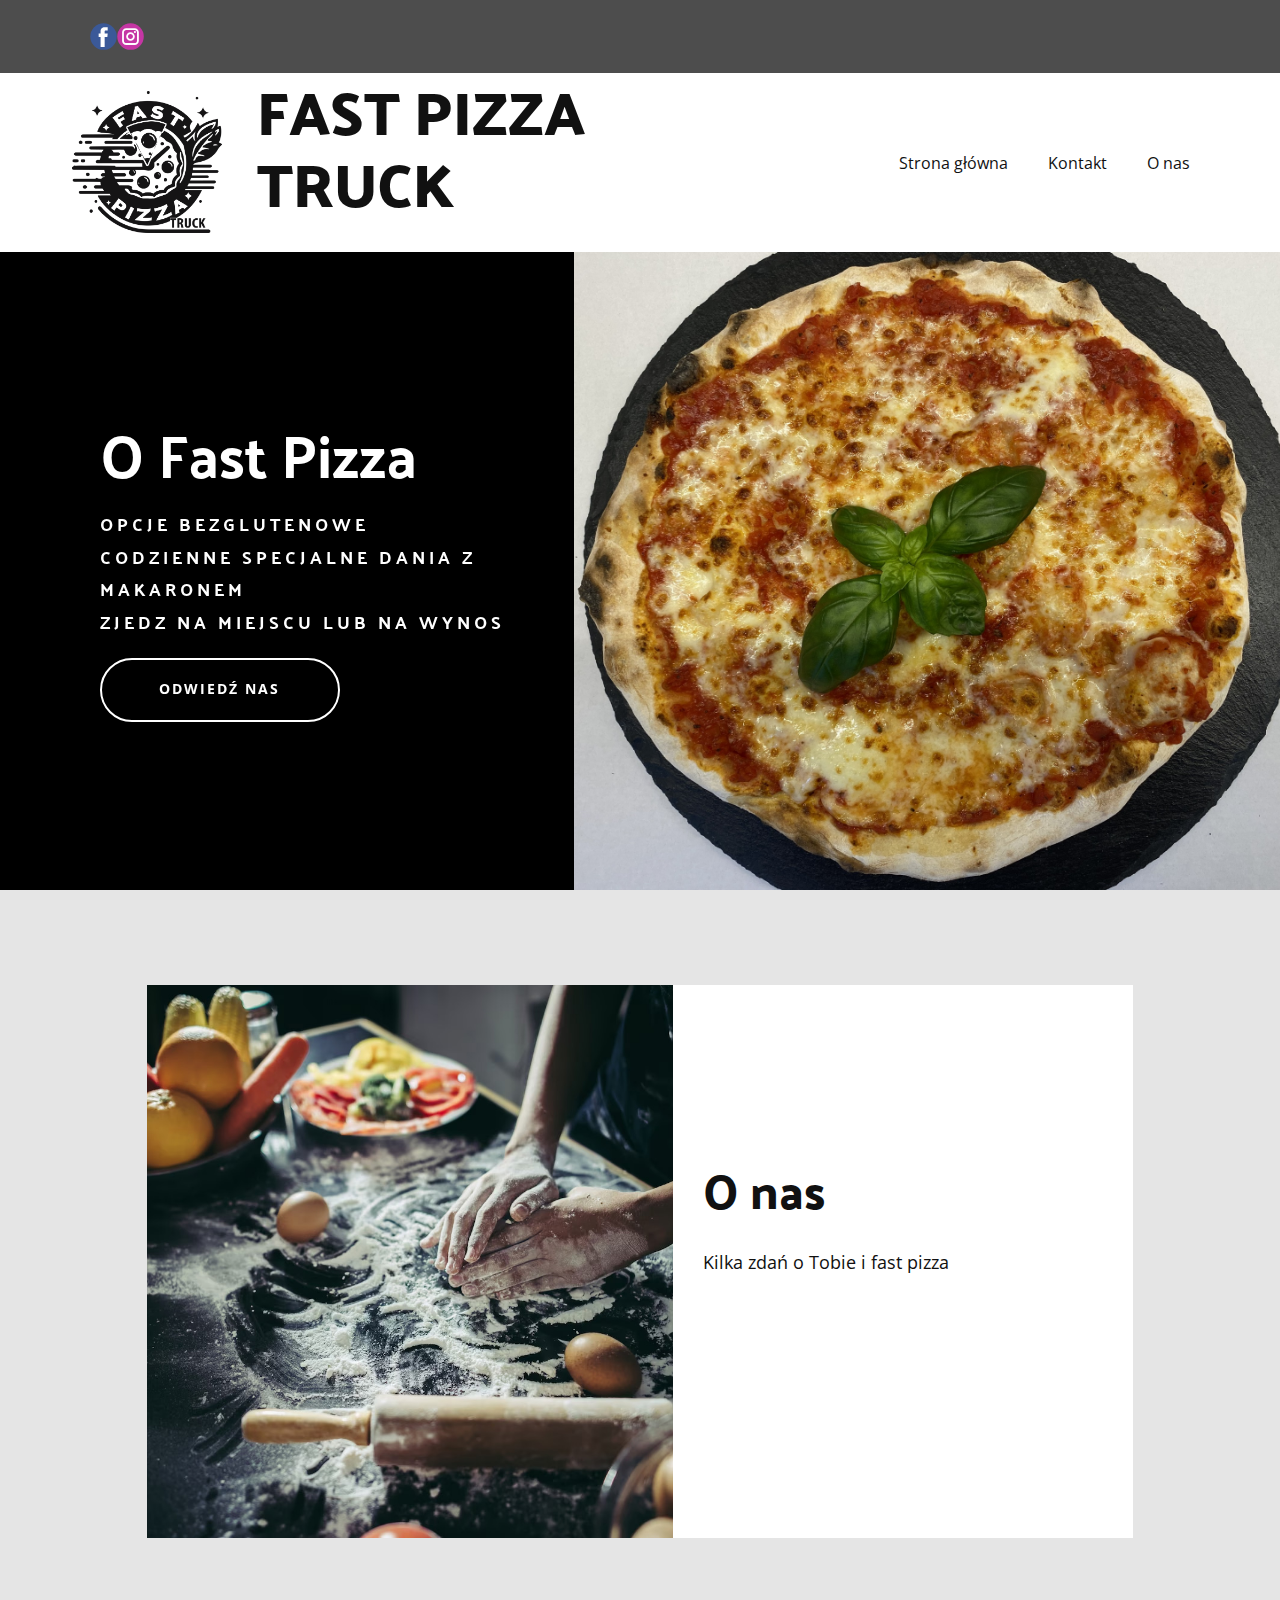
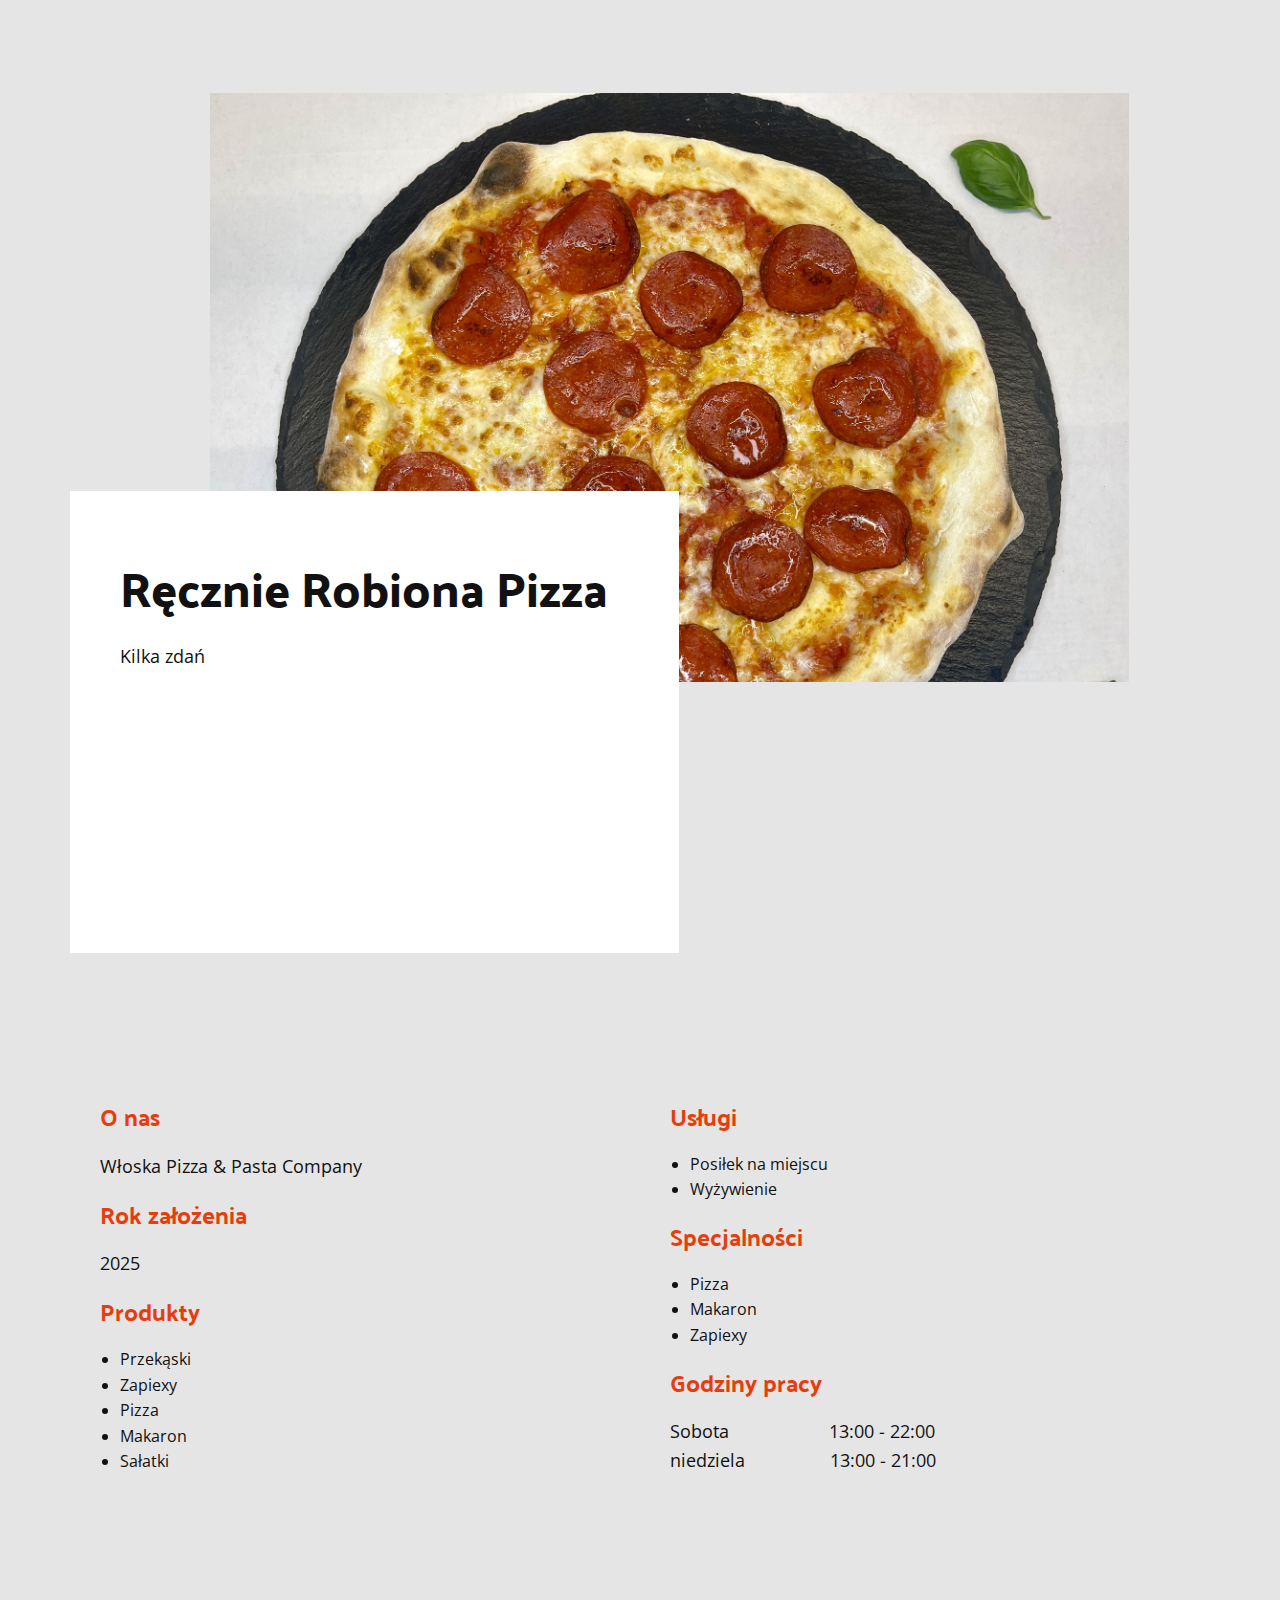
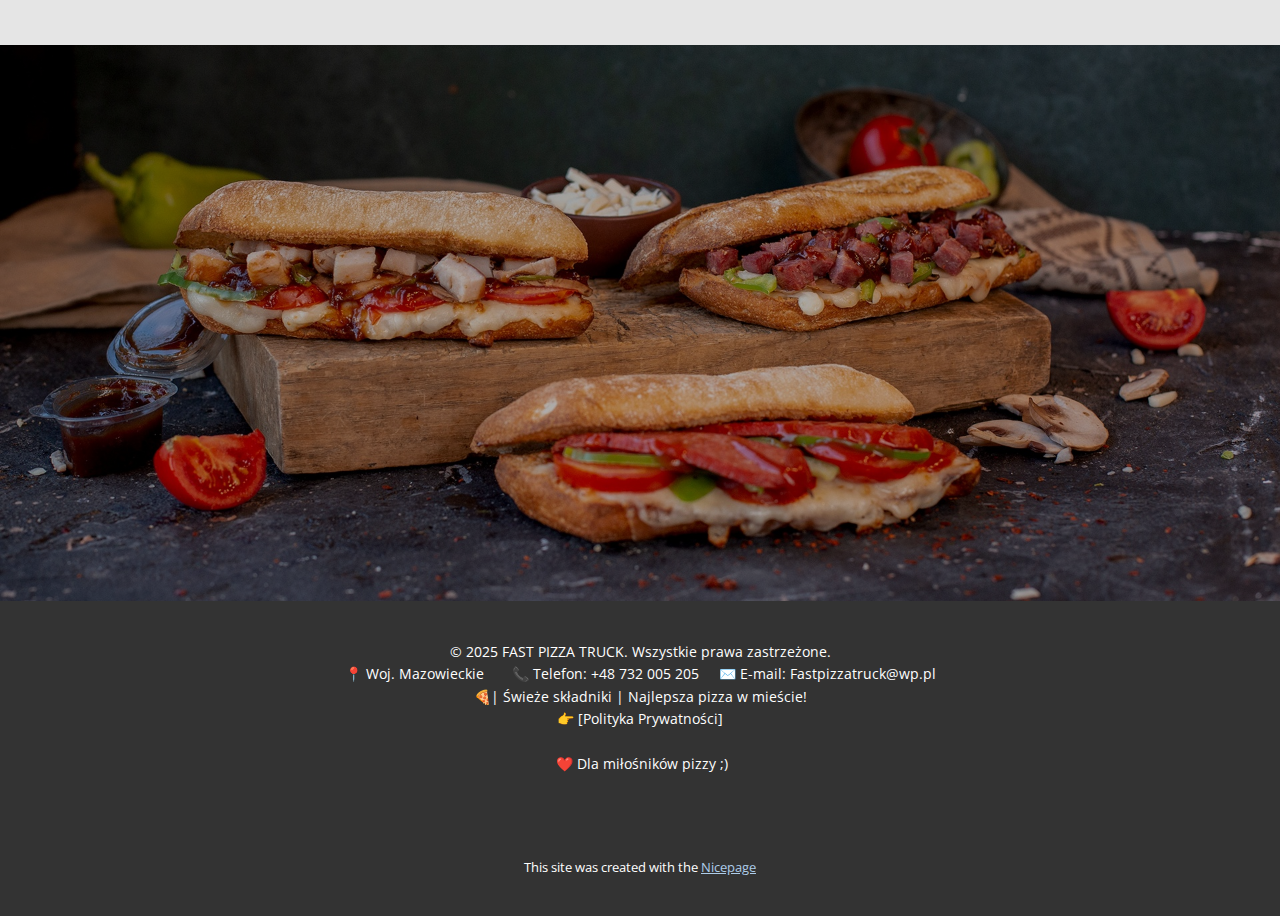
<file: O-nas.html>
<!DOCTYPE html>
<html style="font-size: 16px;" lang="pl"><head>
    <meta name="viewport" content="width=device-width, initial-scale=1.0">
    <meta charset="utf-8">
    <meta name="keywords" content="O&nbsp;pizzerii Johna">
    <meta name="description" content="">
    <title>O nas</title>
    <link rel="stylesheet" href="nicepage.css" media="screen">
<link rel="stylesheet" href="O-nas.css" media="screen">
    <script class="u-script" type="text/javascript" src="jquery.js" defer=""></script>
    <script class="u-script" type="text/javascript" src="nicepage.js" defer=""></script>
    <meta name="generator" content="Nicepage 7.6.4, nicepage.com">
    
    
    
    
    
    
    
    <link id="u-theme-google-font" rel="stylesheet" href="https://fonts.googleapis.com/css?family=Open+Sans:300,300i,400,400i,500,500i,600,600i,700,700i,800,800i|Palanquin+Dark:400,500,600,700">
    <link id="u-page-google-font" rel="stylesheet" href="https://fonts.googleapis.com/css?family=Palanquin+Dark:400,500,600,700">
    <script type="application/ld+json">{
		"@context": "http://schema.org",
		"@type": "Organization",
		"name": "",
		"logo": "images/Logotypfastpizza.png",
		"sameAs": [
				"https://www.facebook.com/share/15NaxUfAAK/",
				"https://www.instagram.com/fast_pizza_truck?igsh=bnNhZnhhYm5oZXp3"
		]
}</script>
    <meta name="theme-color" content="#478ac9">
    <meta property="og:title" content="O nas">
    <meta property="og:type" content="website">
  <meta data-intl-tel-input-cdn-path="intlTelInput/"></head>
  <body data-path-to-root="./" data-include-products="false" class="u-body u-xl-mode" data-lang="pl"><header class="u-align-left u-clearfix u-container-align-left u-header u-section-row-container" id="sec-3fd7"><div class="u-section-rows">
        <div class="u-grey-70 u-section-row u-section-row-1" id="sec-46aa">
          <div class="u-clearfix u-sheet u-valign-middle-lg u-valign-middle-md u-valign-middle-sm u-valign-middle-xl u-sheet-1">
            <div class="u-social-icons u-social-icons-1">
              <a class="u-social-url" title="facebook" target="_blank" href="https://www.facebook.com/share/15NaxUfAAK/">
                <span class="u-icon u-social-facebook u-social-icon u-icon-1"><svg class="u-svg-link" preserveAspectRatio="xMidYMin slice" viewBox="0 0 112 112" style=""><use xlink:href="#svg-5c90"></use></svg><svg class="u-svg-content" viewBox="0 0 112 112" x="0" y="0" id="svg-5c90"><circle fill="currentColor" cx="56.1" cy="56.1" r="55"></circle><path fill="#FFFFFF" d="M73.5,31.6h-9.1c-1.4,0-3.6,0.8-3.6,3.9v8.5h12.6L72,58.3H60.8v40.8H43.9V58.3h-8V43.9h8v-9.2
      c0-6.7,3.1-17,17-17h12.5v13.9H73.5z"></path></svg></span>
              </a>
              <a class="u-social-url" title="instagram" target="_blank" href="https://www.instagram.com/fast_pizza_truck?igsh=bnNhZnhhYm5oZXp3">
                <span class="u-icon u-social-icon u-social-instagram u-icon-2"><svg class="u-svg-link" preserveAspectRatio="xMidYMin slice" viewBox="0 0 112 112" style=""><use xlink:href="#svg-5479"></use></svg><svg class="u-svg-content" viewBox="0 0 112 112" x="0" y="0" id="svg-5479"><circle fill="currentColor" cx="56.1" cy="56.1" r="55"></circle><path fill="#FFFFFF" d="M55.9,38.2c-9.9,0-17.9,8-17.9,17.9C38,66,46,74,55.9,74c9.9,0,17.9-8,17.9-17.9C73.8,46.2,65.8,38.2,55.9,38.2
      z M55.9,66.4c-5.7,0-10.3-4.6-10.3-10.3c-0.1-5.7,4.6-10.3,10.3-10.3c5.7,0,10.3,4.6,10.3,10.3C66.2,61.8,61.6,66.4,55.9,66.4z"></path><path fill="#FFFFFF" d="M74.3,33.5c-2.3,0-4.2,1.9-4.2,4.2s1.9,4.2,4.2,4.2s4.2-1.9,4.2-4.2S76.6,33.5,74.3,33.5z"></path><path fill="#FFFFFF" d="M73.1,21.3H38.6c-9.7,0-17.5,7.9-17.5,17.5v34.5c0,9.7,7.9,17.6,17.5,17.6h34.5c9.7,0,17.5-7.9,17.5-17.5V38.8
      C90.6,29.1,82.7,21.3,73.1,21.3z M83,73.3c0,5.5-4.5,9.9-9.9,9.9H38.6c-5.5,0-9.9-4.5-9.9-9.9V38.8c0-5.5,4.5-9.9,9.9-9.9h34.5
      c5.5,0,9.9,4.5,9.9,9.9V73.3z"></path></svg></span>
              </a>
            </div>
          </div>
          
          
          
          
          
        </div>
        <div class="u-section-row" id="sec-37e8">
          <div class="u-clearfix u-sheet u-valign-middle-lg u-valign-middle-sm u-sheet-2">
            <a href="#" class="u-image u-logo u-image-1" data-image-width="2183" data-image-height="2066">
              <img src="images/Logotypfastpizza.png" class="u-logo-image u-logo-image-1" data-image-width="80">
            </a>
            <h3 class="u-text u-text-default-lg u-text-default-xl u-text-1">FAST PIZZA<br>TRUCK 
            </h3>
            <nav class="u-hidden-md u-menu u-menu-one-level u-offcanvas u-menu-1">
              <div class="menu-collapse">
                <a class="u-button-style u-hamburger-link u-nav-link" aria-label="Open menu" aria-controls="2da0" href="#">
                  <svg class="u-svg-link" viewBox="0 0 24 24"><use xlink:href="#svg-2f4e"></use></svg>
                  <svg class="u-svg-content" version="1.1" id="svg-2f4e" viewBox="0 0 16 16" x="0px" y="0px" xmlns:xlink="http://www.w3.org/1999/xlink" xmlns="http://www.w3.org/2000/svg"><g><rect y="1" width="16" height="2"></rect><rect y="7" width="16" height="2"></rect><rect y="13" width="16" height="2"></rect>
</g></svg>
                </a>
              </div>
              <div class="u-custom-menu u-nav-container">
                <ul class="u-nav u-unstyled"><li class="u-nav-item"><a class="u-button-style u-nav-link" href="./">Strona główna</a>
</li><li class="u-nav-item"><a class="u-button-style u-nav-link" href="Kontakt.html">Kontakt</a>
</li><li class="u-nav-item"><a class="u-button-style u-nav-link" href="O-nas.html">O nas</a>
</li></ul>
              </div>
              <div id="2da0" role="region" aria-label="Menu panel" class="u-custom-menu u-nav-container-collapse">
                <div class="u-black u-container-style u-inner-container-layout u-opacity u-opacity-95 u-sidenav">
                  <div class="u-inner-container-layout u-sidenav-overflow">
                    <div class="u-menu-close" aria-label="Close menu"></div>
                    <ul class="u-align-center u-nav u-popupmenu-items u-unstyled u-nav-2"><li class="u-nav-item"><a class="u-button-style u-nav-link" href="./">Strona główna</a>
</li><li class="u-nav-item"><a class="u-button-style u-nav-link" href="Kontakt.html">Kontakt</a>
</li><li class="u-nav-item"><a class="u-button-style u-nav-link" href="O-nas.html">O nas</a>
</li></ul>
                  </div>
                </div>
                <div class="u-black u-menu-overlay u-opacity u-opacity-70"></div>
              </div>
            </nav>
            <nav data-position="" class="u-hidden-xs u-menu u-menu-hamburger u-offcanvas u-menu-2">
              <div class="menu-collapse" style="font-size: 1rem; letter-spacing: 0px; font-weight: 700;">
                <a class="u-button-style u-custom-active-border-color u-custom-border u-custom-border-color u-custom-borders u-custom-hover-border-color u-custom-left-right-menu-spacing u-custom-padding-bottom u-custom-text-active-color u-custom-text-color u-custom-text-hover-color u-custom-top-bottom-menu-spacing u-hamburger-link u-nav-link u-hamburger-link-2" href="#">
                  <svg class="u-svg-link" viewBox="0 0 24 24"><use xlink:href="#menu-hamburger"></use></svg>
                  <svg class="u-svg-content" version="1.1" id="menu-hamburger" viewBox="0 0 16 16" x="0px" y="0px" xmlns:xlink="http://www.w3.org/1999/xlink" xmlns="http://www.w3.org/2000/svg"><g><rect y="1" width="16" height="2"></rect><rect y="7" width="16" height="2"></rect><rect y="13" width="16" height="2"></rect>
</g></svg>
                </a>
              </div>
              <div class="u-custom-menu u-nav-container">
                <ul class="u-nav u-spacing-30 u-unstyled u-nav-3"><li class="u-nav-item"><a class="u-border-2 u-border-active-grey-90 u-border-hover-grey-50 u-border-no-left u-border-no-right u-border-no-top u-button-style u-nav-link u-text-active-grey-90 u-text-grey-90 u-text-hover-grey-90" href="./" style="padding: 10px 0px;">Home</a>
</li></ul>
              </div>
              <div class="u-custom-menu u-nav-container-collapse">
                <div class="u-black u-container-style u-inner-container-layout u-opacity u-opacity-95 u-sidenav">
                  <div class="u-inner-container-layout u-sidenav-overflow">
                    <div class="u-menu-close"></div>
                    <ul class="u-align-center u-nav u-popupmenu-items u-unstyled u-nav-4"><li class="u-nav-item"><a class="u-button-style u-nav-link" href="./">Home</a>
</li></ul>
                  </div>
                </div>
                <div class="u-black u-menu-overlay u-opacity u-opacity-70"></div>
              </div>
            </nav>
          </div>
          
          
          
          
          
        </div>
      </div></header>
    <section class="u-align-center u-black u-clearfix u-container-align-center u-section-1" id="sec-ab1c">
      <div class="data-layout-selected u-clearfix u-layout-wrap u-layout-wrap-1">
        <div class="u-layout">
          <div class="u-layout-row">
            <div class="u-align-left u-container-align-left u-container-style u-layout-cell u-size-25-lg u-size-25-xl u-size-60-md u-size-60-sm u-size-60-xs u-layout-cell-1" data-animation-name="customAnimationIn" data-animation-duration="1500">
              <div class="u-container-layout u-valign-middle u-container-layout-1">
                <h1 class="u-align-left u-text u-text-1" data-animation-name="customAnimationIn" data-animation-duration="1500" data-animation-delay="0"><b style="">
                    <span style="font-weight: 400;"> O Fast Pizza</span></b>
                </h1>
                <h6 class="u-align-left u-text u-text-2">Opcje bezglutenowe <br style="">Codzienne specjalne dania z makaronem <br style="">Zjedz na miejscu lub na wynos 
                </h6>
                <a href="Kontakt.html#carousel_4dd2" data-page-id="2020519496" class="u-active-white u-align-left u-border-2 u-border-active-white u-border-hover-white u-border-white u-btn u-btn-round u-button-style u-hover-white u-none u-radius-50 u-text-active-palette-2-base u-text-body-alt-color u-text-hover-palette-2-base u-btn-1">Odwiedź nas</a>
              </div>
            </div>
            <div class="u-align-left u-container-align-left u-container-style u-image u-image-default u-layout-cell u-size-35-lg u-size-35-xl u-size-60-md u-size-60-sm u-size-60-xs u-image-1" data-image-width="4032" data-image-height="3024">
              <div class="u-container-layout u-container-layout-2"></div>
            </div>
          </div>
        </div>
      </div>
    </section>
    <section class="u-align-center u-clearfix u-container-align-center u-grey-10 u-section-2" id="carousel_7f21">
      <div class="u-clearfix u-sheet u-valign-middle-lg u-valign-middle-md u-valign-middle-sm u-valign-middle-xl u-sheet-1">
        <div class="u-black u-shape u-shape-rectangle u-shape-1" data-animation-name="customAnimationIn" data-animation-duration="1500" data-animation-delay="500"></div>
        <div class="u-black u-shape u-shape-rectangle u-shape-2" data-animation-name="customAnimationIn" data-animation-duration="1500" data-animation-delay="750"></div>
        <div class="data-layout-selected u-clearfix u-layout-wrap u-layout-wrap-1">
          <div class="u-layout">
            <div class="u-layout-row">
              <div class="u-container-style u-image u-layout-cell u-left-cell u-size-32-lg u-size-32-xl u-size-60-md u-size-60-sm u-size-60-xs u-image-1" data-image-width="1380" data-image-height="920">
                <div class="u-container-layout u-valign-bottom u-container-layout-1"></div>
              </div>
              <div class="u-align-left u-container-align-left u-container-align-left-lg u-container-align-left-md u-container-align-left-sm u-container-align-left-xl u-container-style u-layout-cell u-right-cell u-size-28-lg u-size-28-xl u-size-60-md u-size-60-sm u-size-60-xs u-white u-layout-cell-2">
                <div class="u-container-layout u-valign-middle-lg u-valign-middle-md u-valign-middle-sm u-container-layout-2">
                  <h3 class="u-align-left u-text u-text-1">O nas</h3>
                  <p class="u-align-left u-text u-text-2">Kilka zdań o Tobie i fast pizza </p>
                </div>
              </div>
            </div>
          </div>
        </div>
      </div>
    </section>
    <section class="u-clearfix u-grey-10 u-section-3" id="sec-cf6f">
      <div class="u-clearfix u-sheet u-valign-middle-lg u-valign-middle-md u-valign-middle-sm u-sheet-1">
        <div class="u-black u-expanded-width-md u-expanded-width-sm u-expanded-width-xs u-shape u-shape-rectangle u-shape-1" data-animation-name="customAnimationIn" data-animation-duration="1500" data-animation-delay="250"></div>
        <img class="u-align-left u-image u-image-1" src="images/Zdjecie7.jpeg" data-image-width="3538" data-image-height="3022">
        <div class="u-align-left u-container-align-left u-container-style u-expanded-width-xs u-group u-white u-group-1">
          <div class="u-container-layout u-valign-middle-lg u-valign-middle-md u-valign-middle-sm u-valign-middle-xs u-container-layout-1">
            <h3 class="u-align-left u-text u-text-1">Ręcznie Robiona Pizza</h3>
            <p class="u-align-left u-text u-text-2">Kilka zdań </p>
          </div>
        </div>
      </div>
    </section>
    <section class="u-clearfix u-container-align-center u-grey-10 u-section-4" id="sec-07a3">
      <div class="u-clearfix u-sheet u-valign-middle-lg u-valign-middle-md u-valign-middle-sm u-valign-middle-xl u-sheet-1">
        <div class="data-layout-selected u-clearfix u-expanded-width u-layout-wrap u-layout-wrap-1">
          <div class="u-layout">
            <div class="u-layout-row">
              <div class="u-container-style u-layout-cell u-size-30 u-layout-cell-1">
                <div class="u-container-layout u-container-layout-1">
                  <h4 class="u-text u-text-default u-text-palette-2-base u-text-1"> O nas</h4>
                  <p class="u-text u-text-default u-text-2"> Włoska Pizza &amp; Pasta Company</p>
                  <h4 class="u-text u-text-default u-text-palette-2-base u-text-3"> Rok założenia</h4>
                  <p class="u-text u-text-default u-text-4"> 2025</p>
                  <h4 class="u-text u-text-default u-text-palette-2-base u-text-5"> Produkty</h4>
                  <ul class="u-text u-text-6">
                    <li> Przekąski </li>
                    <li>Zapiexy</li>
                    <li>Pizza</li>
                    <li>Makaron </li>
                    <li>Sałatki</li>
                  </ul>
                </div>
              </div>
              <div class="u-container-style u-layout-cell u-size-30 u-layout-cell-2">
                <div class="u-container-layout u-container-layout-2">
                  <h4 class="u-text u-text-default u-text-palette-2-base u-text-7"> Usługi</h4>
                  <ul class="u-text u-text-default u-text-8">
                    <li> Posiłek na miejscu </li>
                    <li>Wyżywienie</li>
                  </ul>
                  <h4 class="u-text u-text-default u-text-palette-2-base u-text-9"> Specjalności</h4>
                  <ul class="u-text u-text-10">
                    <li>Pizza</li>
                    <li>Makaron</li>
                    <li>Zapiexy</li>
                  </ul>
                  <h4 class="u-text u-text-palette-2-base u-text-11"> Godziny pracy</h4>
                  <p class="u-text u-text-12">Sobota&nbsp; &nbsp; &nbsp; &nbsp; &nbsp; &nbsp; &nbsp; &nbsp; &nbsp; &nbsp; 13:00 - 22:00 <br style="">niedziela&nbsp; &nbsp; &nbsp; &nbsp; &nbsp; &nbsp; &nbsp; &nbsp; &nbsp;13:00 - 21:00 
                  </p>
                </div>
              </div>
            </div>
          </div>
        </div>
      </div>
    </section>
    <section class="u-align-center u-clearfix u-container-align-center u-image u-shading u-section-5" id="sec-e30f" data-animation-name="" data-animation-duration="0" data-animation-delay="0" data-animation-direction="" data-image-width="1980" data-image-height="949">
      <div class="u-clearfix u-sheet u-valign-middle u-sheet-1">
        <div class="u-list u-list-1">
          <div class="u-repeater u-repeater-1">
            <div class="u-container-style u-list-item u-repeater-item u-white u-list-item-1" data-animation-name="customAnimationIn" data-animation-duration="1500" data-animation-delay="0">
              <div class="u-container-layout u-similar-container u-container-layout-1">
                <h5 class="u-align-center u-custom-item u-text u-text-1" data-animation-name="" data-animation-duration="0" data-animation-delay="0" data-animation-direction="">Znajdź nas</h5>
                <p class="u-align-center u-custom-item u-text u-text-2">
                  <a class="u-active-none u-border-none u-btn u-button-link u-button-style u-hover-none u-none u-text-palette-1-base u-btn-1" href="https://www.instagram.com/fast_pizza_truck?igsh=bnNhZnhhYm5oZXp3" title="Instagram Fast Pizza" target="_blank">IG: fast_pizza_truck<br>
                  </a>
                </p>
                <h5 class="u-align-center u-custom-font u-text u-text-font u-text-3">
                  <a class="u-active-none u-border-none u-btn u-button-link u-button-style u-hover-none u-none u-text-palette-1-base u-btn-2" href="https://www.facebook.com/share/15NaxUfAAK/" title="Facebook Fast Pizza" target="_blank">FB: Fast Pizza Truck </a>
                </h5>
              </div>
            </div>
            <div class="u-container-style u-list-item u-repeater-item u-white u-list-item-2" data-animation-name="customAnimationIn" data-animation-duration="1500" data-animation-delay="0">
              <div class="u-container-layout u-similar-container u-container-layout-2">
                <h5 class="u-align-center u-custom-item u-text u-text-4" data-animation-name="" data-animation-duration="0" data-animation-delay="0" data-animation-direction="">godziny</h5>
                <p class="u-align-center u-custom-item u-text u-text-5"><b>Sobota</b>
                  <br style="">13:00 – 22:00<br style="">
                  <span style="font-weight: 700;">Niedziela </span>
                  <br style="">13:00 – 21:00<br style="">
                </p>
                <h5 class="u-align-center u-text u-text-6">&nbsp; &nbsp; </h5>
              </div>
            </div>
            <div class="u-container-style u-list-item u-repeater-item u-white u-list-item-3" data-animation-name="customAnimationIn" data-animation-duration="1500" data-animation-delay="0">
              <div class="u-container-layout u-similar-container u-container-layout-3">
                <h5 class="u-align-center u-custom-item u-text u-text-7" data-animation-name="" data-animation-duration="0" data-animation-delay="0" data-animation-direction="">Zadzwoń do nas</h5>
                <p class="u-align-center u-custom-item u-text u-text-8">
                  <a href="tel:732 005 205" class="u-active-none u-border-1 u-border-active-black u-border-hover-black u-border-no-left u-border-no-right u-border-no-top u-border-palette-2-base u-btn u-button-link u-button-style u-hover-none u-none u-text-active-black u-text-hover-black u-text-palette-2-base u-btn-3" data-animation-name="" data-animation-duration="0" data-animation-delay="0" data-animation-direction="">(+48) 732 005 205 </a>
                  <br style="">
                  <br style="">
                </p>
                <h5 class="u-align-center u-text u-text-9">&nbsp; </h5>
              </div>
            </div>
          </div>
        </div>
      </div>
    </section>
    
    
    
    <footer class="u-align-center u-clearfix u-container-align-center u-footer u-grey-80 u-footer" id="sec-75cc"><div class="u-clearfix u-sheet u-valign-middle-lg u-valign-middle-sm u-valign-middle-xl u-valign-middle-xs u-sheet-1">
        <p class="u-small-text u-text u-text-variant u-text-1"> © 2025 FAST PIZZA TRUCK. Wszystkie prawa zastrzeżone. <br>📍 Woj. Mazowieckie&nbsp; &nbsp; &nbsp; &nbsp;📞 Telefon: +48 732 005 205&nbsp; &nbsp; &nbsp;✉️ E-mail: Fastpizzatruck@wp.pl<br>🍕| Świeże składniki | Najlepsza pizza w mieście! <br>👉 [Polityka Prywatności]<br>
          <br>&nbsp;❤️ Dla miłośników pizzy ;)
        </p>
      </div></footer>
    <section class="u-backlink u-clearfix u-grey-80">
      <p class="u-text">
        <span>This site was created with the </span>
        <a class="u-link" href="https://nicepage.com/" target="_blank" rel="nofollow">
          <span>Nicepage</span>
        </a>
      </p>
    </section>
  
</body></html>
</file>
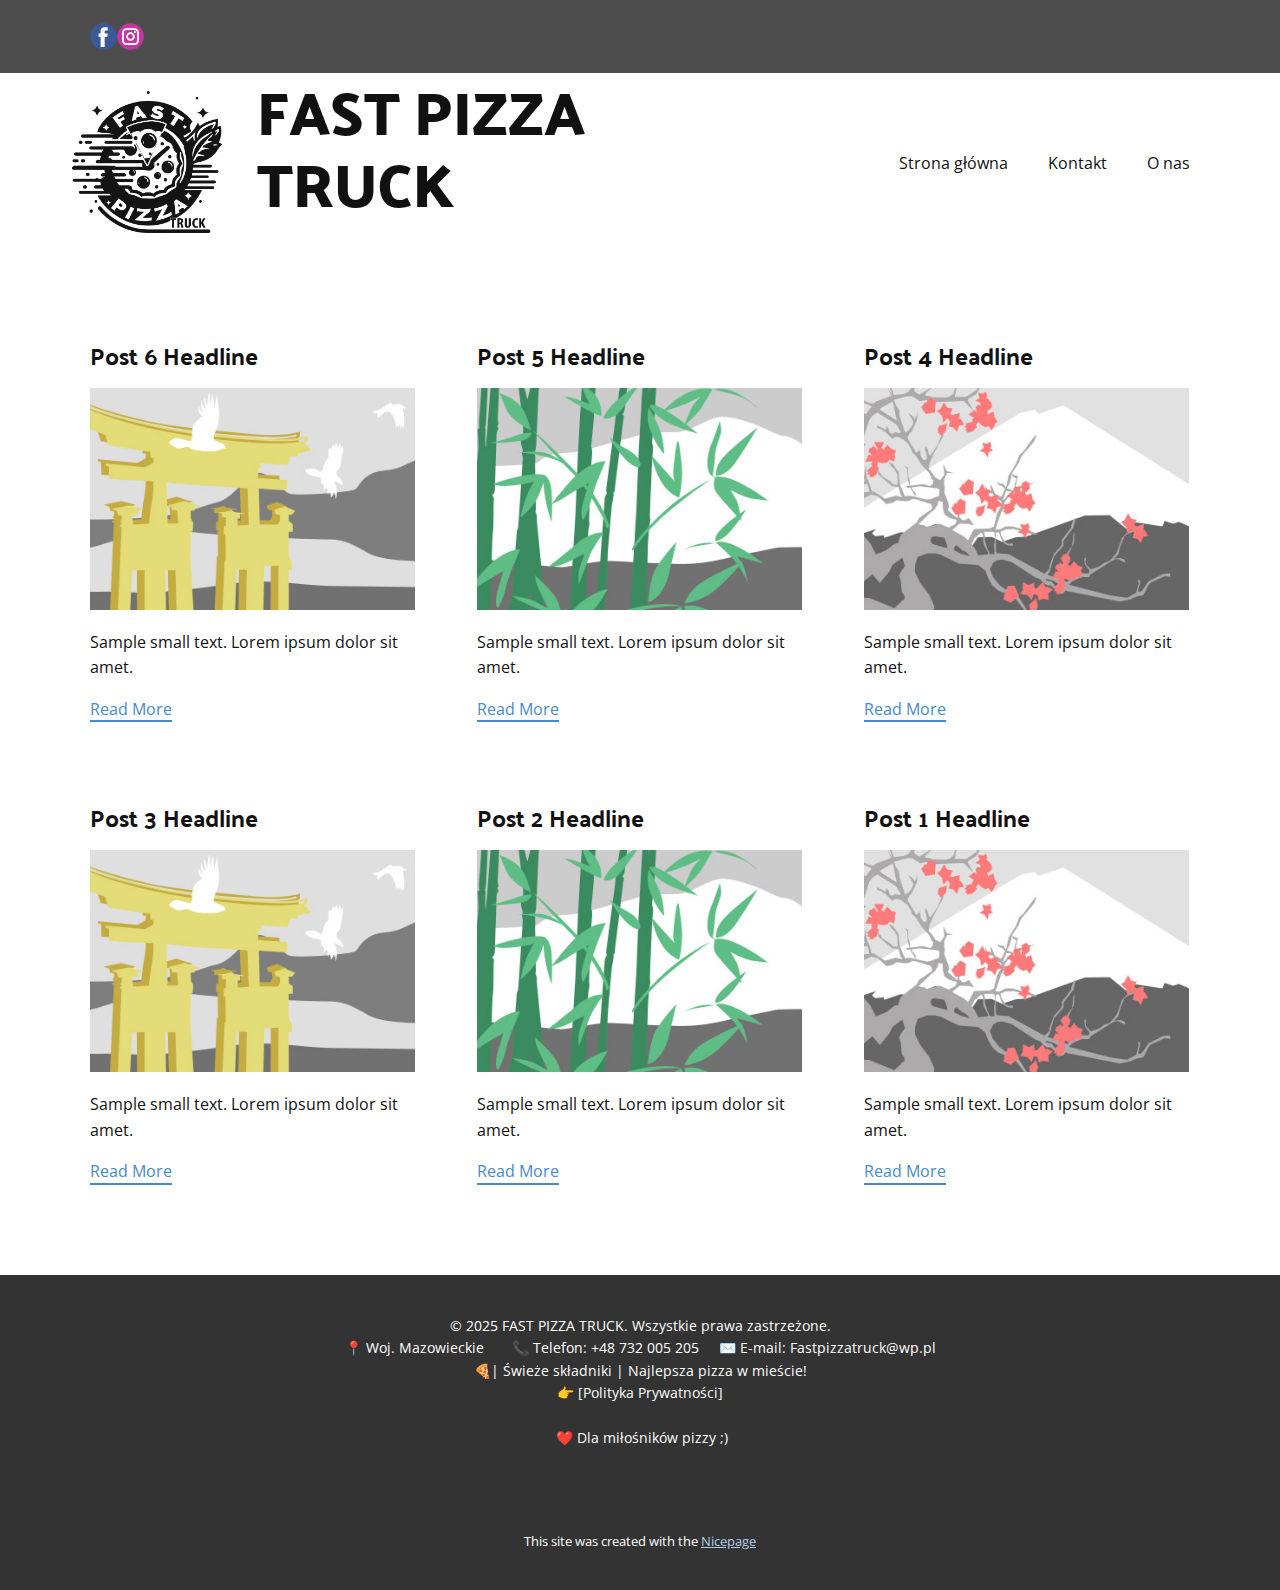
<file: blog/blog.html>
<!DOCTYPE html>
<html style="font-size: 16px;" lang="pl"><head>
    <meta name="viewport" content="width=device-width, initial-scale=1.0">
    <meta charset="utf-8">
    <meta name="keywords" content="">
    <meta name="description" content="">
    <title>Blog</title>
    <link rel="stylesheet" href="../nicepage.css" media="screen">
<link rel="stylesheet" href="../Blog-Template.css" media="screen">
    <script class="u-script" type="text/javascript" src="../jquery.js" defer=""></script>
    <script class="u-script" type="text/javascript" src="../nicepage.js" defer=""></script>
    <meta name="generator" content="Nicepage 7.6.4, nicepage.com">
    
    
    
    <link id="u-theme-google-font" rel="stylesheet" href="https://fonts.googleapis.com/css?family=Open+Sans:300,300i,400,400i,500,500i,600,600i,700,700i,800,800i|Palanquin+Dark:400,500,600,700">
    <link id="u-page-google-font" rel="stylesheet" href="https://fonts.googleapis.com/css?family=Palanquin+Dark:400,500,600,700">
    <script type="application/ld+json">{
		"@context": "http://schema.org",
		"@type": "Organization",
		"name": "",
		"logo": "images/Logotypfastpizza.png",
		"sameAs": [
				"https://www.facebook.com/share/15NaxUfAAK/",
				"https://www.instagram.com/fast_pizza_truck?igsh=bnNhZnhhYm5oZXp3"
		]
}</script>
    <meta name="theme-color" content="#478ac9">
  <meta data-intl-tel-input-cdn-path="intlTelInput/"></head>
  <body data-path-to-root="../" data-include-products="false" class="u-body u-xl-mode" data-lang="pl"><header class="u-align-left u-clearfix u-container-align-left u-header u-section-row-container" id="sec-3fd7"><div class="u-section-rows">
        <div class="u-grey-70 u-section-row u-section-row-1" id="sec-46aa">
          <div class="u-clearfix u-sheet u-valign-middle-lg u-valign-middle-md u-valign-middle-sm u-valign-middle-xl u-sheet-1">
            <div class="u-social-icons u-social-icons-1">
              <a class="u-social-url" title="facebook" target="_blank" href="https://www.facebook.com/share/15NaxUfAAK/">
                <span class="u-icon u-social-facebook u-social-icon u-icon-1"><svg class="u-svg-link" preserveAspectRatio="xMidYMin slice" viewBox="0 0 112 112" style=""><use xlink:href="#svg-5c90"></use></svg><svg class="u-svg-content" viewBox="0 0 112 112" x="0" y="0" id="svg-5c90"><circle fill="currentColor" cx="56.1" cy="56.1" r="55"></circle><path fill="#FFFFFF" d="M73.5,31.6h-9.1c-1.4,0-3.6,0.8-3.6,3.9v8.5h12.6L72,58.3H60.8v40.8H43.9V58.3h-8V43.9h8v-9.2
      c0-6.7,3.1-17,17-17h12.5v13.9H73.5z"></path></svg></span>
              </a>
              <a class="u-social-url" title="instagram" target="_blank" href="https://www.instagram.com/fast_pizza_truck?igsh=bnNhZnhhYm5oZXp3">
                <span class="u-icon u-social-icon u-social-instagram u-icon-2"><svg class="u-svg-link" preserveAspectRatio="xMidYMin slice" viewBox="0 0 112 112" style=""><use xlink:href="#svg-5479"></use></svg><svg class="u-svg-content" viewBox="0 0 112 112" x="0" y="0" id="svg-5479"><circle fill="currentColor" cx="56.1" cy="56.1" r="55"></circle><path fill="#FFFFFF" d="M55.9,38.2c-9.9,0-17.9,8-17.9,17.9C38,66,46,74,55.9,74c9.9,0,17.9-8,17.9-17.9C73.8,46.2,65.8,38.2,55.9,38.2
      z M55.9,66.4c-5.7,0-10.3-4.6-10.3-10.3c-0.1-5.7,4.6-10.3,10.3-10.3c5.7,0,10.3,4.6,10.3,10.3C66.2,61.8,61.6,66.4,55.9,66.4z"></path><path fill="#FFFFFF" d="M74.3,33.5c-2.3,0-4.2,1.9-4.2,4.2s1.9,4.2,4.2,4.2s4.2-1.9,4.2-4.2S76.6,33.5,74.3,33.5z"></path><path fill="#FFFFFF" d="M73.1,21.3H38.6c-9.7,0-17.5,7.9-17.5,17.5v34.5c0,9.7,7.9,17.6,17.5,17.6h34.5c9.7,0,17.5-7.9,17.5-17.5V38.8
      C90.6,29.1,82.7,21.3,73.1,21.3z M83,73.3c0,5.5-4.5,9.9-9.9,9.9H38.6c-5.5,0-9.9-4.5-9.9-9.9V38.8c0-5.5,4.5-9.9,9.9-9.9h34.5
      c5.5,0,9.9,4.5,9.9,9.9V73.3z"></path></svg></span>
              </a>
            </div>
          </div>
          
          
          
          
          
        </div>
        <div class="u-section-row" id="sec-37e8">
          <div class="u-clearfix u-sheet u-valign-middle-lg u-valign-middle-sm u-sheet-2">
            <a href="#" class="u-image u-logo u-image-1" data-image-width="2183" data-image-height="2066">
              <img src="../images/Logotypfastpizza.png" class="u-logo-image u-logo-image-1" data-image-width="80">
            </a>
            <h3 class="u-text u-text-default-lg u-text-default-xl u-text-1">FAST PIZZA<br>TRUCK 
            </h3>
            <nav class="u-hidden-md u-menu u-menu-one-level u-offcanvas u-menu-1">
              <div class="menu-collapse">
                <a class="u-button-style u-hamburger-link u-nav-link" aria-label="Open menu" aria-controls="2da0" href="#">
                  <svg class="u-svg-link" viewBox="0 0 24 24"><use xlink:href="#svg-2f4e"></use></svg>
                  <svg class="u-svg-content" version="1.1" id="svg-2f4e" viewBox="0 0 16 16" x="0px" y="0px" xmlns:xlink="http://www.w3.org/1999/xlink" xmlns="http://www.w3.org/2000/svg"><g><rect y="1" width="16" height="2"></rect><rect y="7" width="16" height="2"></rect><rect y="13" width="16" height="2"></rect>
</g></svg>
                </a>
              </div>
              <div class="u-custom-menu u-nav-container">
                <ul class="u-nav u-unstyled"><li class="u-nav-item"><a class="u-button-style u-nav-link" href="../">Strona główna</a>
</li><li class="u-nav-item"><a class="u-button-style u-nav-link" href="../Kontakt.html">Kontakt</a>
</li><li class="u-nav-item"><a class="u-button-style u-nav-link" href="../O-nas.html">O nas</a>
</li></ul>
              </div>
              <div id="2da0" role="region" aria-label="Menu panel" class="u-custom-menu u-nav-container-collapse">
                <div class="u-black u-container-style u-inner-container-layout u-opacity u-opacity-95 u-sidenav">
                  <div class="u-inner-container-layout u-sidenav-overflow">
                    <div class="u-menu-close" aria-label="Close menu"></div>
                    <ul class="u-align-center u-nav u-popupmenu-items u-unstyled u-nav-2"><li class="u-nav-item"><a class="u-button-style u-nav-link" href="../">Strona główna</a>
</li><li class="u-nav-item"><a class="u-button-style u-nav-link" href="../Kontakt.html">Kontakt</a>
</li><li class="u-nav-item"><a class="u-button-style u-nav-link" href="../O-nas.html">O nas</a>
</li></ul>
                  </div>
                </div>
                <div class="u-black u-menu-overlay u-opacity u-opacity-70"></div>
              </div>
            </nav>
            <nav data-position="" class="u-hidden-xs u-menu u-menu-hamburger u-offcanvas u-menu-2">
              <div class="menu-collapse" style="font-size: 1rem; letter-spacing: 0px; font-weight: 700;">
                <a class="u-button-style u-custom-active-border-color u-custom-border u-custom-border-color u-custom-borders u-custom-hover-border-color u-custom-left-right-menu-spacing u-custom-padding-bottom u-custom-text-active-color u-custom-text-color u-custom-text-hover-color u-custom-top-bottom-menu-spacing u-hamburger-link u-nav-link u-hamburger-link-2" href="#">
                  <svg class="u-svg-link" viewBox="0 0 24 24"><use xlink:href="#menu-hamburger"></use></svg>
                  <svg class="u-svg-content" version="1.1" id="menu-hamburger" viewBox="0 0 16 16" x="0px" y="0px" xmlns:xlink="http://www.w3.org/1999/xlink" xmlns="http://www.w3.org/2000/svg"><g><rect y="1" width="16" height="2"></rect><rect y="7" width="16" height="2"></rect><rect y="13" width="16" height="2"></rect>
</g></svg>
                </a>
              </div>
              <div class="u-custom-menu u-nav-container">
                <ul class="u-nav u-spacing-30 u-unstyled u-nav-3"><li class="u-nav-item"><a class="u-border-2 u-border-active-grey-90 u-border-hover-grey-50 u-border-no-left u-border-no-right u-border-no-top u-button-style u-nav-link u-text-active-grey-90 u-text-grey-90 u-text-hover-grey-90" href="../" style="padding: 10px 0px;">Home</a>
</li></ul>
              </div>
              <div class="u-custom-menu u-nav-container-collapse">
                <div class="u-black u-container-style u-inner-container-layout u-opacity u-opacity-95 u-sidenav">
                  <div class="u-inner-container-layout u-sidenav-overflow">
                    <div class="u-menu-close"></div>
                    <ul class="u-align-center u-nav u-popupmenu-items u-unstyled u-nav-4"><li class="u-nav-item"><a class="u-button-style u-nav-link" href="../">Home</a>
</li></ul>
                  </div>
                </div>
                <div class="u-black u-menu-overlay u-opacity u-opacity-70"></div>
              </div>
            </nav>
          </div>
          
          
          
          
          
        </div>
      </div></header>
    <section class="u-clearfix u-section-1" id="block-1">
      <div class="u-clearfix u-sheet u-valign-middle u-sheet-1"><!--blog--><!--blog_options_json--><!--{"type":"Recent","source":"","tags":"","count":""}--><!--/blog_options_json-->
        <div class="u-blog u-expanded-width u-repeater u-repeater-1" data-blog-id="blog-1"><!--blog_post-->
          <div class="u-blog-post u-container-style u-repeater-item u-white u-repeater-item-1">
            <div class="u-container-layout u-similar-container u-valign-top u-container-layout-1"><!--blog_post_header-->
              <h4 class="u-blog-control u-text u-text-1">
                <a class="u-post-header-link" href="../blog/post-5.html">Post 6 Headline</a>
              </h4><!--/blog_post_header--><!--blog_post_image-->
              <a class="u-post-header-link" href="../blog/post-5.html"><img alt="" class="u-blog-control u-expanded-width u-image u-image-default u-image-1" src="../images/8ad73f3c.jpeg"></a><!--/blog_post_image--><!--blog_post_content-->
              <div class="u-blog-control u-post-content u-text u-text-2 fr-view">Sample small text. Lorem ipsum dolor sit amet.</div><!--/blog_post_content--><!--blog_post_readmore-->
              <a href="../blog/post-5.html" class="u-blog-control u-border-2 u-border-palette-1-base u-btn u-btn-rectangle u-button-style u-none u-btn-1"><!--blog_post_readmore_content--><!--options_json--><!--{"content":"Read More","defaultValue":"Dowiedz się więcej"}--><!--/options_json-->Read More<!--/blog_post_readmore_content--></a><!--/blog_post_readmore-->
            </div>
          </div><div class="u-blog-post u-container-style u-repeater-item u-video-cover u-white">
            <div class="u-container-layout u-similar-container u-valign-top u-container-layout-2"><!--blog_post_header-->
              <h4 class="u-blog-control u-text u-text-3">
                <a class="u-post-header-link" href="../blog/post-4.html">Post 5 Headline</a>
              </h4><!--/blog_post_header--><!--blog_post_image-->
              <a class="u-post-header-link" href="../blog/post-4.html"><img alt="" class="u-blog-control u-expanded-width u-image u-image-default u-image-2" src="../images/68f64b9d.jpeg"></a><!--/blog_post_image--><!--blog_post_content-->
              <div class="u-blog-control u-post-content u-text u-text-4 fr-view">Sample small text. Lorem ipsum dolor sit amet.</div><!--/blog_post_content--><!--blog_post_readmore-->
              <a href="../blog/post-4.html" class="u-blog-control u-border-2 u-border-palette-1-base u-btn u-btn-rectangle u-button-style u-none u-btn-2"><!--blog_post_readmore_content--><!--options_json--><!--{"content":"Read More","defaultValue":"Dowiedz się więcej"}--><!--/options_json-->Read More<!--/blog_post_readmore_content--></a><!--/blog_post_readmore-->
            </div>
          </div><div class="u-blog-post u-container-style u-repeater-item u-video-cover u-white">
            <div class="u-container-layout u-similar-container u-valign-top u-container-layout-3"><!--blog_post_header-->
              <h4 class="u-blog-control u-text u-text-5">
                <a class="u-post-header-link" href="../blog/post-3.html">Post 4 Headline</a>
              </h4><!--/blog_post_header--><!--blog_post_image-->
              <a class="u-post-header-link" href="../blog/post-3.html"><img alt="" class="u-blog-control u-expanded-width u-image u-image-default u-image-3" src="../images/0fd3416c.jpeg"></a><!--/blog_post_image--><!--blog_post_content-->
              <div class="u-blog-control u-post-content u-text u-text-6 fr-view">Sample small text. Lorem ipsum dolor sit amet.</div><!--/blog_post_content--><!--blog_post_readmore-->
              <a href="../blog/post-3.html" class="u-blog-control u-border-2 u-border-palette-1-base u-btn u-btn-rectangle u-button-style u-none u-btn-3"><!--blog_post_readmore_content--><!--options_json--><!--{"content":"Read More","defaultValue":"Dowiedz się więcej"}--><!--/options_json-->Read More<!--/blog_post_readmore_content--></a><!--/blog_post_readmore-->
            </div>
          </div><div class="u-blog-post u-container-style u-repeater-item u-white u-repeater-item-1">
            <div class="u-container-layout u-similar-container u-valign-top u-container-layout-1"><!--blog_post_header-->
              <h4 class="u-blog-control u-text u-text-1">
                <a class="u-post-header-link" href="../blog/post-2.html">Post 3 Headline</a>
              </h4><!--/blog_post_header--><!--blog_post_image-->
              <a class="u-post-header-link" href="../blog/post-2.html"><img alt="" class="u-blog-control u-expanded-width u-image u-image-default u-image-1" src="../images/8ad73f3c.jpeg"></a><!--/blog_post_image--><!--blog_post_content-->
              <div class="u-blog-control u-post-content u-text u-text-2 fr-view">Sample small text. Lorem ipsum dolor sit amet.</div><!--/blog_post_content--><!--blog_post_readmore-->
              <a href="../blog/post-2.html" class="u-blog-control u-border-2 u-border-palette-1-base u-btn u-btn-rectangle u-button-style u-none u-btn-1"><!--blog_post_readmore_content--><!--options_json--><!--{"content":"Read More","defaultValue":"Dowiedz się więcej"}--><!--/options_json-->Read More<!--/blog_post_readmore_content--></a><!--/blog_post_readmore-->
            </div>
          </div><div class="u-blog-post u-container-style u-repeater-item u-video-cover u-white">
            <div class="u-container-layout u-similar-container u-valign-top u-container-layout-2"><!--blog_post_header-->
              <h4 class="u-blog-control u-text u-text-3">
                <a class="u-post-header-link" href="../blog/post-1.html">Post 2 Headline</a>
              </h4><!--/blog_post_header--><!--blog_post_image-->
              <a class="u-post-header-link" href="../blog/post-1.html"><img alt="" class="u-blog-control u-expanded-width u-image u-image-default u-image-2" src="../images/68f64b9d.jpeg"></a><!--/blog_post_image--><!--blog_post_content-->
              <div class="u-blog-control u-post-content u-text u-text-4 fr-view">Sample small text. Lorem ipsum dolor sit amet.</div><!--/blog_post_content--><!--blog_post_readmore-->
              <a href="../blog/post-1.html" class="u-blog-control u-border-2 u-border-palette-1-base u-btn u-btn-rectangle u-button-style u-none u-btn-2"><!--blog_post_readmore_content--><!--options_json--><!--{"content":"Read More","defaultValue":"Dowiedz się więcej"}--><!--/options_json-->Read More<!--/blog_post_readmore_content--></a><!--/blog_post_readmore-->
            </div>
          </div><div class="u-blog-post u-container-style u-repeater-item u-video-cover u-white">
            <div class="u-container-layout u-similar-container u-valign-top u-container-layout-3"><!--blog_post_header-->
              <h4 class="u-blog-control u-text u-text-5">
                <a class="u-post-header-link" href="../blog/post.html">Post 1 Headline</a>
              </h4><!--/blog_post_header--><!--blog_post_image-->
              <a class="u-post-header-link" href="../blog/post.html"><img alt="" class="u-blog-control u-expanded-width u-image u-image-default u-image-3" src="../images/0fd3416c.jpeg"></a><!--/blog_post_image--><!--blog_post_content-->
              <div class="u-blog-control u-post-content u-text u-text-6 fr-view">Sample small text. Lorem ipsum dolor sit amet.</div><!--/blog_post_content--><!--blog_post_readmore-->
              <a href="../blog/post.html" class="u-blog-control u-border-2 u-border-palette-1-base u-btn u-btn-rectangle u-button-style u-none u-btn-3"><!--blog_post_readmore_content--><!--options_json--><!--{"content":"Read More","defaultValue":"Dowiedz się więcej"}--><!--/options_json-->Read More<!--/blog_post_readmore_content--></a><!--/blog_post_readmore-->
            </div>
          </div><!--/blog_post--><!--blog_post-->
          <!--/blog_post--><!--blog_post-->
          <!--/blog_post-->
        </div><!--/blog-->
      </div>
    </section>
    
    
    
    <footer class="u-align-center u-clearfix u-container-align-center u-footer u-grey-80 u-footer" id="sec-75cc"><div class="u-clearfix u-sheet u-valign-middle-lg u-valign-middle-sm u-valign-middle-xl u-valign-middle-xs u-sheet-1">
        <p class="u-small-text u-text u-text-variant u-text-1"> © 2025 FAST PIZZA TRUCK. Wszystkie prawa zastrzeżone. <br>📍 Woj. Mazowieckie&nbsp; &nbsp; &nbsp; &nbsp;📞 Telefon: +48 732 005 205&nbsp; &nbsp; &nbsp;✉️ E-mail: Fastpizzatruck@wp.pl<br>🍕| Świeże składniki | Najlepsza pizza w mieście! <br>👉 [Polityka Prywatności]<br>
          <br>&nbsp;❤️ Dla miłośników pizzy ;)
        </p>
      </div></footer>
    <section class="u-backlink u-clearfix u-grey-80">
      <p class="u-text">
        <span>This site was created with the </span>
        <a class="u-link" href="https://nicepage.com/" target="_blank" rel="nofollow">
          <span>Nicepage</span>
        </a>
      </p>
    </section>
  
</body></html>
</file>
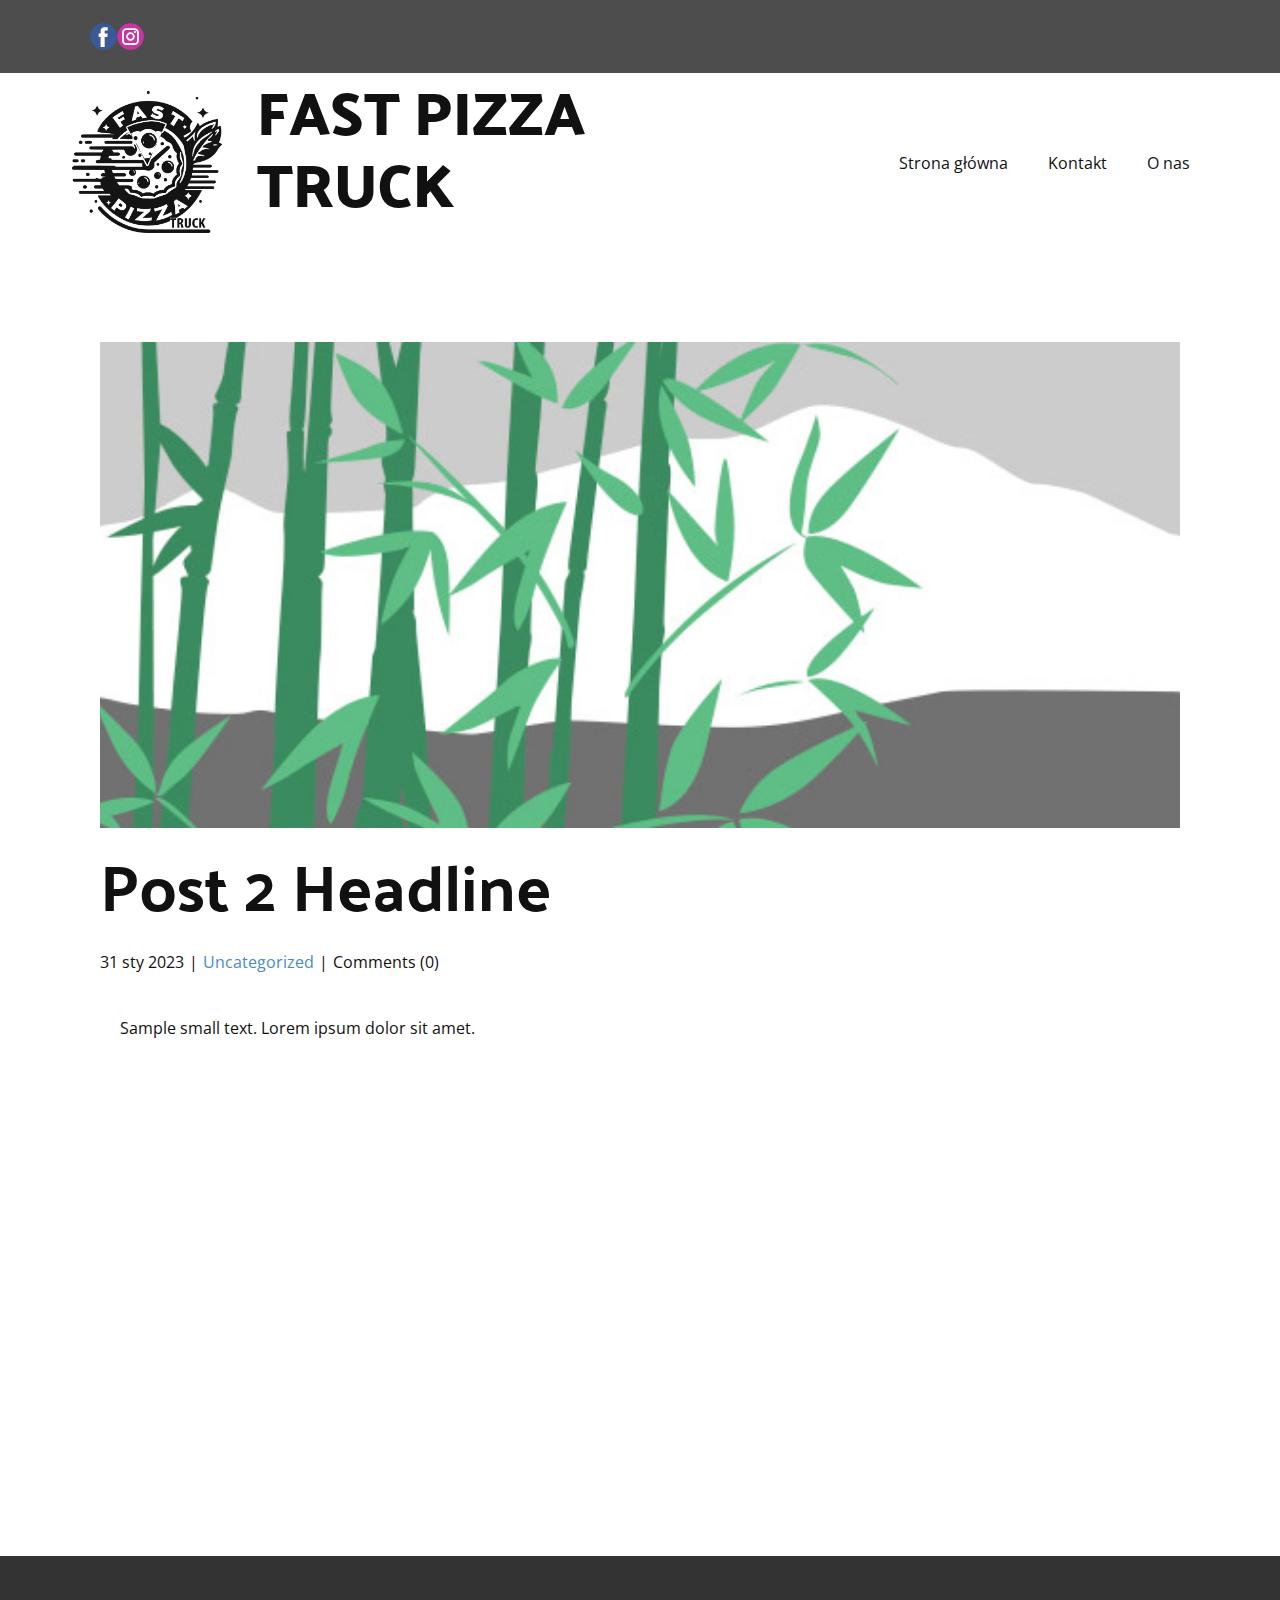
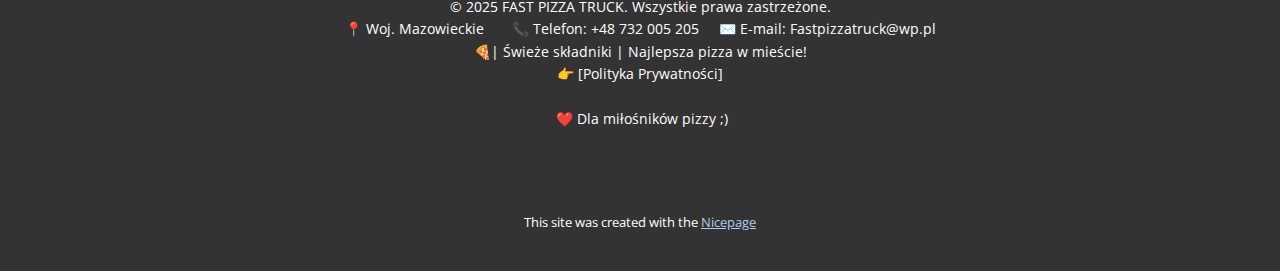
<file: blog/post-1.html>
<!DOCTYPE html>
<html style="font-size: 16px;" lang="pl"><head>
    <meta name="viewport" content="width=device-width, initial-scale=1.0">
    <meta charset="utf-8">
    <meta name="keywords" content="Nagłówek posta 1">
    <meta name="description" content="">
    <title>Post 2 Headline</title>
    <link rel="stylesheet" href="../nicepage.css" media="screen">
<link rel="stylesheet" href="../Post-Template.css" media="screen">
    <script class="u-script" type="text/javascript" src="../jquery.js" defer=""></script>
    <script class="u-script" type="text/javascript" src="../nicepage.js" defer=""></script>
    <meta name="generator" content="Nicepage 7.6.4, nicepage.com">
    
    
    
    <link id="u-theme-google-font" rel="stylesheet" href="https://fonts.googleapis.com/css?family=Open+Sans:300,300i,400,400i,500,500i,600,600i,700,700i,800,800i|Palanquin+Dark:400,500,600,700">
    <link id="u-page-google-font" rel="stylesheet" href="https://fonts.googleapis.com/css?family=Palanquin+Dark:400,500,600,700">
    <script type="application/ld+json">{
		"@context": "http://schema.org",
		"@type": "Organization",
		"name": "",
		"logo": "images/Logotypfastpizza.png",
		"sameAs": [
				"https://www.facebook.com/share/15NaxUfAAK/",
				"https://www.instagram.com/fast_pizza_truck?igsh=bnNhZnhhYm5oZXp3"
		]
}</script>
    <meta name="theme-color" content="#478ac9">
  <meta data-intl-tel-input-cdn-path="intlTelInput/"></head>
  <body data-path-to-root="./" data-include-products="false" class="u-body u-xl-mode" data-lang="pl"><header class="u-align-left u-clearfix u-container-align-left u-header u-section-row-container" id="sec-3fd7"><div class="u-section-rows">
        <div class="u-grey-70 u-section-row u-section-row-1" id="sec-46aa">
          <div class="u-clearfix u-sheet u-valign-middle-lg u-valign-middle-md u-valign-middle-sm u-valign-middle-xl u-sheet-1">
            <div class="u-social-icons u-social-icons-1">
              <a class="u-social-url" title="facebook" target="_blank" href="https://www.facebook.com/share/15NaxUfAAK/">
                <span class="u-icon u-social-facebook u-social-icon u-icon-1"><svg class="u-svg-link" preserveAspectRatio="xMidYMin slice" viewBox="0 0 112 112" style=""><use xlink:href="#svg-5c90"></use></svg><svg class="u-svg-content" viewBox="0 0 112 112" x="0" y="0" id="svg-5c90"><circle fill="currentColor" cx="56.1" cy="56.1" r="55"></circle><path fill="#FFFFFF" d="M73.5,31.6h-9.1c-1.4,0-3.6,0.8-3.6,3.9v8.5h12.6L72,58.3H60.8v40.8H43.9V58.3h-8V43.9h8v-9.2
      c0-6.7,3.1-17,17-17h12.5v13.9H73.5z"></path></svg></span>
              </a>
              <a class="u-social-url" title="instagram" target="_blank" href="https://www.instagram.com/fast_pizza_truck?igsh=bnNhZnhhYm5oZXp3">
                <span class="u-icon u-social-icon u-social-instagram u-icon-2"><svg class="u-svg-link" preserveAspectRatio="xMidYMin slice" viewBox="0 0 112 112" style=""><use xlink:href="#svg-5479"></use></svg><svg class="u-svg-content" viewBox="0 0 112 112" x="0" y="0" id="svg-5479"><circle fill="currentColor" cx="56.1" cy="56.1" r="55"></circle><path fill="#FFFFFF" d="M55.9,38.2c-9.9,0-17.9,8-17.9,17.9C38,66,46,74,55.9,74c9.9,0,17.9-8,17.9-17.9C73.8,46.2,65.8,38.2,55.9,38.2
      z M55.9,66.4c-5.7,0-10.3-4.6-10.3-10.3c-0.1-5.7,4.6-10.3,10.3-10.3c5.7,0,10.3,4.6,10.3,10.3C66.2,61.8,61.6,66.4,55.9,66.4z"></path><path fill="#FFFFFF" d="M74.3,33.5c-2.3,0-4.2,1.9-4.2,4.2s1.9,4.2,4.2,4.2s4.2-1.9,4.2-4.2S76.6,33.5,74.3,33.5z"></path><path fill="#FFFFFF" d="M73.1,21.3H38.6c-9.7,0-17.5,7.9-17.5,17.5v34.5c0,9.7,7.9,17.6,17.5,17.6h34.5c9.7,0,17.5-7.9,17.5-17.5V38.8
      C90.6,29.1,82.7,21.3,73.1,21.3z M83,73.3c0,5.5-4.5,9.9-9.9,9.9H38.6c-5.5,0-9.9-4.5-9.9-9.9V38.8c0-5.5,4.5-9.9,9.9-9.9h34.5
      c5.5,0,9.9,4.5,9.9,9.9V73.3z"></path></svg></span>
              </a>
            </div>
          </div>
          
          
          
          
          
        </div>
        <div class="u-section-row" id="sec-37e8">
          <div class="u-clearfix u-sheet u-valign-middle-lg u-valign-middle-sm u-sheet-2">
            <a href="#" class="u-image u-logo u-image-1" data-image-width="2183" data-image-height="2066">
              <img src="../images/Logotypfastpizza.png" class="u-logo-image u-logo-image-1" data-image-width="80">
            </a>
            <h3 class="u-text u-text-default-lg u-text-default-xl u-text-1">FAST PIZZA<br>TRUCK 
            </h3>
            <nav class="u-hidden-md u-menu u-menu-one-level u-offcanvas u-menu-1">
              <div class="menu-collapse">
                <a class="u-button-style u-hamburger-link u-nav-link" aria-label="Open menu" aria-controls="2da0" href="#">
                  <svg class="u-svg-link" viewBox="0 0 24 24"><use xlink:href="#svg-2f4e"></use></svg>
                  <svg class="u-svg-content" version="1.1" id="svg-2f4e" viewBox="0 0 16 16" x="0px" y="0px" xmlns:xlink="http://www.w3.org/1999/xlink" xmlns="http://www.w3.org/2000/svg"><g><rect y="1" width="16" height="2"></rect><rect y="7" width="16" height="2"></rect><rect y="13" width="16" height="2"></rect>
</g></svg>
                </a>
              </div>
              <div class="u-custom-menu u-nav-container">
                <ul class="u-nav u-unstyled"><li class="u-nav-item"><a class="u-button-style u-nav-link" href="../">Strona główna</a>
</li><li class="u-nav-item"><a class="u-button-style u-nav-link" href="../Kontakt.html">Kontakt</a>
</li><li class="u-nav-item"><a class="u-button-style u-nav-link" href="../O-nas.html">O nas</a>
</li></ul>
              </div>
              <div id="2da0" role="region" aria-label="Menu panel" class="u-custom-menu u-nav-container-collapse">
                <div class="u-black u-container-style u-inner-container-layout u-opacity u-opacity-95 u-sidenav">
                  <div class="u-inner-container-layout u-sidenav-overflow">
                    <div class="u-menu-close" aria-label="Close menu"></div>
                    <ul class="u-align-center u-nav u-popupmenu-items u-unstyled u-nav-2"><li class="u-nav-item"><a class="u-button-style u-nav-link" href="../">Strona główna</a>
</li><li class="u-nav-item"><a class="u-button-style u-nav-link" href="../Kontakt.html">Kontakt</a>
</li><li class="u-nav-item"><a class="u-button-style u-nav-link" href="../O-nas.html">O nas</a>
</li></ul>
                  </div>
                </div>
                <div class="u-black u-menu-overlay u-opacity u-opacity-70"></div>
              </div>
            </nav>
            <nav data-position="" class="u-hidden-xs u-menu u-menu-hamburger u-offcanvas u-menu-2">
              <div class="menu-collapse" style="font-size: 1rem; letter-spacing: 0px; font-weight: 700;">
                <a class="u-button-style u-custom-active-border-color u-custom-border u-custom-border-color u-custom-borders u-custom-hover-border-color u-custom-left-right-menu-spacing u-custom-padding-bottom u-custom-text-active-color u-custom-text-color u-custom-text-hover-color u-custom-top-bottom-menu-spacing u-hamburger-link u-nav-link u-hamburger-link-2" href="#">
                  <svg class="u-svg-link" viewBox="0 0 24 24"><use xlink:href="#menu-hamburger"></use></svg>
                  <svg class="u-svg-content" version="1.1" id="menu-hamburger" viewBox="0 0 16 16" x="0px" y="0px" xmlns:xlink="http://www.w3.org/1999/xlink" xmlns="http://www.w3.org/2000/svg"><g><rect y="1" width="16" height="2"></rect><rect y="7" width="16" height="2"></rect><rect y="13" width="16" height="2"></rect>
</g></svg>
                </a>
              </div>
              <div class="u-custom-menu u-nav-container">
                <ul class="u-nav u-spacing-30 u-unstyled u-nav-3"><li class="u-nav-item"><a class="u-border-2 u-border-active-grey-90 u-border-hover-grey-50 u-border-no-left u-border-no-right u-border-no-top u-button-style u-nav-link u-text-active-grey-90 u-text-grey-90 u-text-hover-grey-90" href="../" style="padding: 10px 0px;">Home</a>
</li></ul>
              </div>
              <div class="u-custom-menu u-nav-container-collapse">
                <div class="u-black u-container-style u-inner-container-layout u-opacity u-opacity-95 u-sidenav">
                  <div class="u-inner-container-layout u-sidenav-overflow">
                    <div class="u-menu-close"></div>
                    <ul class="u-align-center u-nav u-popupmenu-items u-unstyled u-nav-4"><li class="u-nav-item"><a class="u-button-style u-nav-link" href="../">Home</a>
</li></ul>
                  </div>
                </div>
                <div class="u-black u-menu-overlay u-opacity u-opacity-70"></div>
              </div>
            </nav>
          </div>
          
          
          
          
          
        </div>
      </div></header>
    <section class="u-align-center u-clearfix u-section-1" id="block-1">
      <div class="u-clearfix u-sheet u-valign-middle-md u-valign-middle-sm u-valign-middle-xs u-sheet-1"><!--post_details--><!--post_details_options_json--><!--{"source":""}--><!--/post_details_options_json--><!--blog_post-->
        <div class="u-container-style u-expanded-width u-post-details u-post-details-1">
          <div class="u-container-layout u-valign-middle u-container-layout-1"><!--blog_post_image-->
            <img alt="" class="u-blog-control u-expanded-width u-image u-image-default u-image-1" src="../images/68f64b9d.jpeg"><!--/blog_post_image--><!--blog_post_header-->
            <h2 class="u-blog-control u-text u-text-1">Post 2 Headline</h2><!--/blog_post_header--><!--blog_post_metadata-->
            <div class="u-blog-control u-metadata u-metadata-1"><!--blog_post_metadata_date-->
              <span class="u-meta-date u-meta-icon">31 sty 2023</span><!--/blog_post_metadata_date--><!--blog_post_metadata_category-->
              <span class="u-meta-category u-meta-icon"><a href="../blog/blog.html#/blog-1///">Uncategorized</a></span><!--/blog_post_metadata_category--><!--blog_post_metadata_comments-->
              <span class="u-meta-comments u-meta-icon"><!--blog_post_metadata_comments_content-->Comments (0)<!--/blog_post_metadata_comments_content--></span><!--/blog_post_metadata_comments-->
            </div><!--/blog_post_metadata--><!--blog_post_content-->
            <div class="u-align-justify u-blog-control u-post-content u-text u-text-2 fr-view">
  <p>
    <meta name="viewport" content="width=device-width, initial-scale=1.0">
    <meta charset="utf-8">
    <meta name="keywords" content=""><meta name="description" content="">
    <title></title>
    <link rel="stylesheet" href="/nicepage.css" media="screen" class="u-static-style"><link rel="stylesheet" href="/nicepage.css" media="screen">
    <script class="u-script" type="text/javascript" src="//capp.nicepage.com/assets/jquery-1.9.1.min.js" defer=""></script>
    <script class="u-script" type="text/javascript" src="//capp.nicepage.com/d05a0c2d4ca3edf75af06b45932e293777a06d36/nicepage.js" defer=""></script>
</p><section class="u-clearfix u-valign-top u-block-0c58-1" custom-posts-hash="T" data-section-properties="{&quot;margin&quot;:&quot;none&quot;,&quot;stretch&quot;:true}" data-id="0c58" data-posts-content="[{'images':[],'maps':[],'videos':[],'icons':[],'textWidth':'','textHeight':'','id':1,'headingProp':'h3','textProp':'text'}]" style="min-height: 500px">
  <div class="u-clearfix u-rich-text u-text u-block-0c58-4" data-state="{&quot;margin-top&quot;:{&quot;shouldApplyDefaultMargins&quot;:{&quot;XL&quot;:false,&quot;LG&quot;:false,&quot;MD&quot;:false,&quot;SM&quot;:true,&quot;XS&quot;:true},&quot;parentVerticalAlign&quot;:{&quot;XL&quot;:&quot;top&quot;,&quot;LG&quot;:&quot;top&quot;,&quot;MD&quot;:&quot;top&quot;,&quot;SM&quot;:&quot;top&quot;,&quot;XS&quot;:&quot;top&quot;}},&quot;margin-bottom&quot;:{&quot;shouldApplyDefaultMargins&quot;:{&quot;XL&quot;:false,&quot;LG&quot;:false,&quot;MD&quot;:false,&quot;SM&quot;:true,&quot;XS&quot;:true},&quot;parentVerticalAlign&quot;:{&quot;XL&quot;:&quot;top&quot;,&quot;LG&quot;:&quot;top&quot;,&quot;MD&quot;:&quot;top&quot;,&quot;SM&quot;:&quot;top&quot;,&quot;XS&quot;:&quot;top&quot;}}}" style="padding-left: 20px; padding-right: 20px">
  Sample small text. Lorem ipsum dolor sit amet.
  </div>
  <style data-mode="XL">@media (min-width: 1200px) {
  .u-block-0c58-1 {
    min-height: 500px;
  }
  .u-block-0c58-4 {
    padding-left: 20px;
    padding-right: 20px;
  }
}</style>
  <style data-mode="LG">@media (max-width: 1199px) and (min-width: 992px) {
  .u-block-0c58-1 {
    min-height: 500px;
  }
  .u-block-0c58-4 {
    padding-left: 20px;
    padding-right: 20px;
  }
}</style>
  <style data-mode="MD">@media (max-width: 991px) and (min-width: 768px) {
  .u-block-0c58-1 {
    min-height: 500px;
  }
  .u-block-0c58-4 {
    padding-left: 20px;
    padding-right: 20px;
  }
}</style>
  <style data-mode="SM">@media (max-width: 767px) and (min-width: 576px) {
  .u-block-0c58-1 {
    min-height: 500px;
  }
  .u-block-0c58-4 {
    padding-left: 20px;
    padding-right: 20px;
    margin-top: 60px;
    margin-bottom: 60px;
  }
}</style>
  <style data-mode="XS">@media (max-width: 575px) {
  .u-block-0c58-1 {
    min-height: 500px;
  }
  .u-block-0c58-4 {
    padding-left: 20px;
    padding-right: 20px;
    margin-top: 60px;
    margin-bottom: 60px;
  }
}</style>
</section>
<p></p>
  </div><!--/blog_post_content-->
          </div>
        </div><!--/blog_post--><!--/post_details-->
      </div>
    </section>
    
    
    
    <footer class="u-align-center u-clearfix u-container-align-center u-footer u-grey-80 u-footer" id="sec-75cc"><div class="u-clearfix u-sheet u-valign-middle-lg u-valign-middle-sm u-valign-middle-xl u-valign-middle-xs u-sheet-1">
        <p class="u-small-text u-text u-text-variant u-text-1"> © 2025 FAST PIZZA TRUCK. Wszystkie prawa zastrzeżone. <br>📍 Woj. Mazowieckie&nbsp; &nbsp; &nbsp; &nbsp;📞 Telefon: +48 732 005 205&nbsp; &nbsp; &nbsp;✉️ E-mail: Fastpizzatruck@wp.pl<br>🍕| Świeże składniki | Najlepsza pizza w mieście! <br>👉 [Polityka Prywatności]<br>
          <br>&nbsp;❤️ Dla miłośników pizzy ;)
        </p>
      </div></footer>
    <section class="u-backlink u-clearfix u-grey-80">
      <p class="u-text">
        <span>This site was created with the </span>
        <a class="u-link" href="https://nicepage.com/" target="_blank" rel="nofollow">
          <span>Nicepage</span>
        </a>
      </p>
    </section>
  
</body></html>
</file>
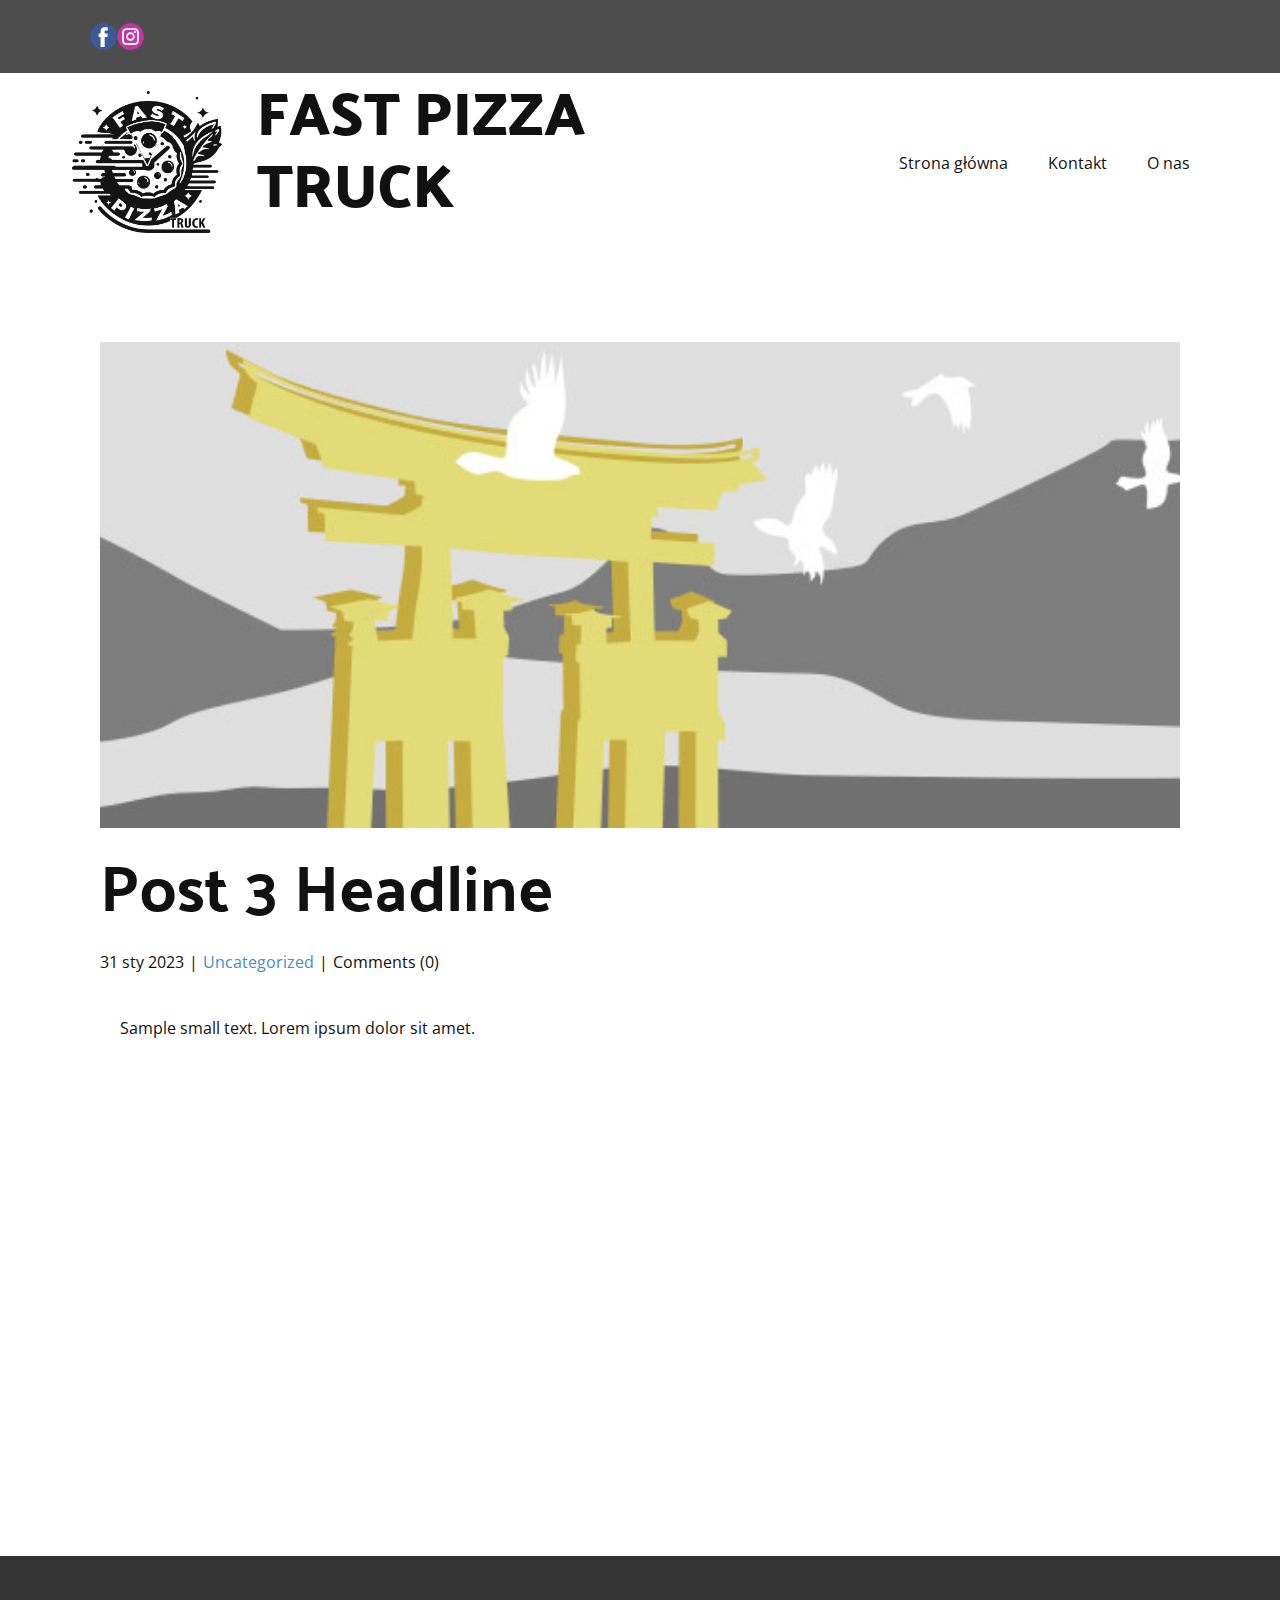
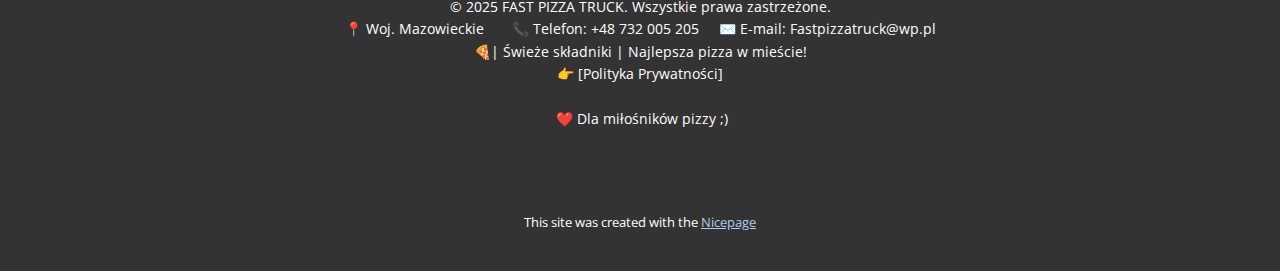
<file: blog/post-2.html>
<!DOCTYPE html>
<html style="font-size: 16px;" lang="pl"><head>
    <meta name="viewport" content="width=device-width, initial-scale=1.0">
    <meta charset="utf-8">
    <meta name="keywords" content="Nagłówek posta 1">
    <meta name="description" content="">
    <title>Post 3 Headline</title>
    <link rel="stylesheet" href="../nicepage.css" media="screen">
<link rel="stylesheet" href="../Post-Template.css" media="screen">
    <script class="u-script" type="text/javascript" src="../jquery.js" defer=""></script>
    <script class="u-script" type="text/javascript" src="../nicepage.js" defer=""></script>
    <meta name="generator" content="Nicepage 7.6.4, nicepage.com">
    
    
    
    <link id="u-theme-google-font" rel="stylesheet" href="https://fonts.googleapis.com/css?family=Open+Sans:300,300i,400,400i,500,500i,600,600i,700,700i,800,800i|Palanquin+Dark:400,500,600,700">
    <link id="u-page-google-font" rel="stylesheet" href="https://fonts.googleapis.com/css?family=Palanquin+Dark:400,500,600,700">
    <script type="application/ld+json">{
		"@context": "http://schema.org",
		"@type": "Organization",
		"name": "",
		"logo": "images/Logotypfastpizza.png",
		"sameAs": [
				"https://www.facebook.com/share/15NaxUfAAK/",
				"https://www.instagram.com/fast_pizza_truck?igsh=bnNhZnhhYm5oZXp3"
		]
}</script>
    <meta name="theme-color" content="#478ac9">
  <meta data-intl-tel-input-cdn-path="intlTelInput/"></head>
  <body data-path-to-root="./" data-include-products="false" class="u-body u-xl-mode" data-lang="pl"><header class="u-align-left u-clearfix u-container-align-left u-header u-section-row-container" id="sec-3fd7"><div class="u-section-rows">
        <div class="u-grey-70 u-section-row u-section-row-1" id="sec-46aa">
          <div class="u-clearfix u-sheet u-valign-middle-lg u-valign-middle-md u-valign-middle-sm u-valign-middle-xl u-sheet-1">
            <div class="u-social-icons u-social-icons-1">
              <a class="u-social-url" title="facebook" target="_blank" href="https://www.facebook.com/share/15NaxUfAAK/">
                <span class="u-icon u-social-facebook u-social-icon u-icon-1"><svg class="u-svg-link" preserveAspectRatio="xMidYMin slice" viewBox="0 0 112 112" style=""><use xlink:href="#svg-5c90"></use></svg><svg class="u-svg-content" viewBox="0 0 112 112" x="0" y="0" id="svg-5c90"><circle fill="currentColor" cx="56.1" cy="56.1" r="55"></circle><path fill="#FFFFFF" d="M73.5,31.6h-9.1c-1.4,0-3.6,0.8-3.6,3.9v8.5h12.6L72,58.3H60.8v40.8H43.9V58.3h-8V43.9h8v-9.2
      c0-6.7,3.1-17,17-17h12.5v13.9H73.5z"></path></svg></span>
              </a>
              <a class="u-social-url" title="instagram" target="_blank" href="https://www.instagram.com/fast_pizza_truck?igsh=bnNhZnhhYm5oZXp3">
                <span class="u-icon u-social-icon u-social-instagram u-icon-2"><svg class="u-svg-link" preserveAspectRatio="xMidYMin slice" viewBox="0 0 112 112" style=""><use xlink:href="#svg-5479"></use></svg><svg class="u-svg-content" viewBox="0 0 112 112" x="0" y="0" id="svg-5479"><circle fill="currentColor" cx="56.1" cy="56.1" r="55"></circle><path fill="#FFFFFF" d="M55.9,38.2c-9.9,0-17.9,8-17.9,17.9C38,66,46,74,55.9,74c9.9,0,17.9-8,17.9-17.9C73.8,46.2,65.8,38.2,55.9,38.2
      z M55.9,66.4c-5.7,0-10.3-4.6-10.3-10.3c-0.1-5.7,4.6-10.3,10.3-10.3c5.7,0,10.3,4.6,10.3,10.3C66.2,61.8,61.6,66.4,55.9,66.4z"></path><path fill="#FFFFFF" d="M74.3,33.5c-2.3,0-4.2,1.9-4.2,4.2s1.9,4.2,4.2,4.2s4.2-1.9,4.2-4.2S76.6,33.5,74.3,33.5z"></path><path fill="#FFFFFF" d="M73.1,21.3H38.6c-9.7,0-17.5,7.9-17.5,17.5v34.5c0,9.7,7.9,17.6,17.5,17.6h34.5c9.7,0,17.5-7.9,17.5-17.5V38.8
      C90.6,29.1,82.7,21.3,73.1,21.3z M83,73.3c0,5.5-4.5,9.9-9.9,9.9H38.6c-5.5,0-9.9-4.5-9.9-9.9V38.8c0-5.5,4.5-9.9,9.9-9.9h34.5
      c5.5,0,9.9,4.5,9.9,9.9V73.3z"></path></svg></span>
              </a>
            </div>
          </div>
          
          
          
          
          
        </div>
        <div class="u-section-row" id="sec-37e8">
          <div class="u-clearfix u-sheet u-valign-middle-lg u-valign-middle-sm u-sheet-2">
            <a href="#" class="u-image u-logo u-image-1" data-image-width="2183" data-image-height="2066">
              <img src="../images/Logotypfastpizza.png" class="u-logo-image u-logo-image-1" data-image-width="80">
            </a>
            <h3 class="u-text u-text-default-lg u-text-default-xl u-text-1">FAST PIZZA<br>TRUCK 
            </h3>
            <nav class="u-hidden-md u-menu u-menu-one-level u-offcanvas u-menu-1">
              <div class="menu-collapse">
                <a class="u-button-style u-hamburger-link u-nav-link" aria-label="Open menu" aria-controls="2da0" href="#">
                  <svg class="u-svg-link" viewBox="0 0 24 24"><use xlink:href="#svg-2f4e"></use></svg>
                  <svg class="u-svg-content" version="1.1" id="svg-2f4e" viewBox="0 0 16 16" x="0px" y="0px" xmlns:xlink="http://www.w3.org/1999/xlink" xmlns="http://www.w3.org/2000/svg"><g><rect y="1" width="16" height="2"></rect><rect y="7" width="16" height="2"></rect><rect y="13" width="16" height="2"></rect>
</g></svg>
                </a>
              </div>
              <div class="u-custom-menu u-nav-container">
                <ul class="u-nav u-unstyled"><li class="u-nav-item"><a class="u-button-style u-nav-link" href="../">Strona główna</a>
</li><li class="u-nav-item"><a class="u-button-style u-nav-link" href="../Kontakt.html">Kontakt</a>
</li><li class="u-nav-item"><a class="u-button-style u-nav-link" href="../O-nas.html">O nas</a>
</li></ul>
              </div>
              <div id="2da0" role="region" aria-label="Menu panel" class="u-custom-menu u-nav-container-collapse">
                <div class="u-black u-container-style u-inner-container-layout u-opacity u-opacity-95 u-sidenav">
                  <div class="u-inner-container-layout u-sidenav-overflow">
                    <div class="u-menu-close" aria-label="Close menu"></div>
                    <ul class="u-align-center u-nav u-popupmenu-items u-unstyled u-nav-2"><li class="u-nav-item"><a class="u-button-style u-nav-link" href="../">Strona główna</a>
</li><li class="u-nav-item"><a class="u-button-style u-nav-link" href="../Kontakt.html">Kontakt</a>
</li><li class="u-nav-item"><a class="u-button-style u-nav-link" href="../O-nas.html">O nas</a>
</li></ul>
                  </div>
                </div>
                <div class="u-black u-menu-overlay u-opacity u-opacity-70"></div>
              </div>
            </nav>
            <nav data-position="" class="u-hidden-xs u-menu u-menu-hamburger u-offcanvas u-menu-2">
              <div class="menu-collapse" style="font-size: 1rem; letter-spacing: 0px; font-weight: 700;">
                <a class="u-button-style u-custom-active-border-color u-custom-border u-custom-border-color u-custom-borders u-custom-hover-border-color u-custom-left-right-menu-spacing u-custom-padding-bottom u-custom-text-active-color u-custom-text-color u-custom-text-hover-color u-custom-top-bottom-menu-spacing u-hamburger-link u-nav-link u-hamburger-link-2" href="#">
                  <svg class="u-svg-link" viewBox="0 0 24 24"><use xlink:href="#menu-hamburger"></use></svg>
                  <svg class="u-svg-content" version="1.1" id="menu-hamburger" viewBox="0 0 16 16" x="0px" y="0px" xmlns:xlink="http://www.w3.org/1999/xlink" xmlns="http://www.w3.org/2000/svg"><g><rect y="1" width="16" height="2"></rect><rect y="7" width="16" height="2"></rect><rect y="13" width="16" height="2"></rect>
</g></svg>
                </a>
              </div>
              <div class="u-custom-menu u-nav-container">
                <ul class="u-nav u-spacing-30 u-unstyled u-nav-3"><li class="u-nav-item"><a class="u-border-2 u-border-active-grey-90 u-border-hover-grey-50 u-border-no-left u-border-no-right u-border-no-top u-button-style u-nav-link u-text-active-grey-90 u-text-grey-90 u-text-hover-grey-90" href="../" style="padding: 10px 0px;">Home</a>
</li></ul>
              </div>
              <div class="u-custom-menu u-nav-container-collapse">
                <div class="u-black u-container-style u-inner-container-layout u-opacity u-opacity-95 u-sidenav">
                  <div class="u-inner-container-layout u-sidenav-overflow">
                    <div class="u-menu-close"></div>
                    <ul class="u-align-center u-nav u-popupmenu-items u-unstyled u-nav-4"><li class="u-nav-item"><a class="u-button-style u-nav-link" href="../">Home</a>
</li></ul>
                  </div>
                </div>
                <div class="u-black u-menu-overlay u-opacity u-opacity-70"></div>
              </div>
            </nav>
          </div>
          
          
          
          
          
        </div>
      </div></header>
    <section class="u-align-center u-clearfix u-section-1" id="block-1">
      <div class="u-clearfix u-sheet u-valign-middle-md u-valign-middle-sm u-valign-middle-xs u-sheet-1"><!--post_details--><!--post_details_options_json--><!--{"source":""}--><!--/post_details_options_json--><!--blog_post-->
        <div class="u-container-style u-expanded-width u-post-details u-post-details-1">
          <div class="u-container-layout u-valign-middle u-container-layout-1"><!--blog_post_image-->
            <img alt="" class="u-blog-control u-expanded-width u-image u-image-default u-image-1" src="../images/8ad73f3c.jpeg"><!--/blog_post_image--><!--blog_post_header-->
            <h2 class="u-blog-control u-text u-text-1">Post 3 Headline</h2><!--/blog_post_header--><!--blog_post_metadata-->
            <div class="u-blog-control u-metadata u-metadata-1"><!--blog_post_metadata_date-->
              <span class="u-meta-date u-meta-icon">31 sty 2023</span><!--/blog_post_metadata_date--><!--blog_post_metadata_category-->
              <span class="u-meta-category u-meta-icon"><a href="../blog/blog.html#/blog-1///">Uncategorized</a></span><!--/blog_post_metadata_category--><!--blog_post_metadata_comments-->
              <span class="u-meta-comments u-meta-icon"><!--blog_post_metadata_comments_content-->Comments (0)<!--/blog_post_metadata_comments_content--></span><!--/blog_post_metadata_comments-->
            </div><!--/blog_post_metadata--><!--blog_post_content-->
            <div class="u-align-justify u-blog-control u-post-content u-text u-text-2 fr-view">
  <p>
    <meta name="viewport" content="width=device-width, initial-scale=1.0">
    <meta charset="utf-8">
    <meta name="keywords" content=""><meta name="description" content="">
    <title></title>
    <link rel="stylesheet" href="/nicepage.css" media="screen" class="u-static-style"><link rel="stylesheet" href="/nicepage.css" media="screen">
    <script class="u-script" type="text/javascript" src="//capp.nicepage.com/assets/jquery-1.9.1.min.js" defer=""></script>
    <script class="u-script" type="text/javascript" src="//capp.nicepage.com/d05a0c2d4ca3edf75af06b45932e293777a06d36/nicepage.js" defer=""></script>
</p><section class="u-clearfix u-valign-top u-block-8946-1" custom-posts-hash="T" data-section-properties="{&quot;margin&quot;:&quot;none&quot;,&quot;stretch&quot;:true}" data-id="8946" data-posts-content="[{'images':[],'maps':[],'videos':[],'icons':[],'textWidth':'','textHeight':'','id':1,'headingProp':'h3','textProp':'text'}]" style="min-height: 500px">
  <div class="u-clearfix u-rich-text u-text u-block-8946-4" data-state="{&quot;margin-top&quot;:{&quot;shouldApplyDefaultMargins&quot;:{&quot;XL&quot;:false,&quot;LG&quot;:false,&quot;MD&quot;:false,&quot;SM&quot;:true,&quot;XS&quot;:true},&quot;parentVerticalAlign&quot;:{&quot;XL&quot;:&quot;top&quot;,&quot;LG&quot;:&quot;top&quot;,&quot;MD&quot;:&quot;top&quot;,&quot;SM&quot;:&quot;top&quot;,&quot;XS&quot;:&quot;top&quot;}},&quot;margin-bottom&quot;:{&quot;shouldApplyDefaultMargins&quot;:{&quot;XL&quot;:false,&quot;LG&quot;:false,&quot;MD&quot;:false,&quot;SM&quot;:true,&quot;XS&quot;:true},&quot;parentVerticalAlign&quot;:{&quot;XL&quot;:&quot;top&quot;,&quot;LG&quot;:&quot;top&quot;,&quot;MD&quot;:&quot;top&quot;,&quot;SM&quot;:&quot;top&quot;,&quot;XS&quot;:&quot;top&quot;}}}" style="padding-left: 20px; padding-right: 20px">
  Sample small text. Lorem ipsum dolor sit amet.
  </div>
  <style data-mode="XL">@media (min-width: 1200px) {
  .u-block-8946-1 {
    min-height: 500px;
  }
  .u-block-8946-4 {
    padding-left: 20px;
    padding-right: 20px;
  }
}</style>
  <style data-mode="LG">@media (max-width: 1199px) and (min-width: 992px) {
  .u-block-8946-1 {
    min-height: 500px;
  }
  .u-block-8946-4 {
    padding-left: 20px;
    padding-right: 20px;
  }
}</style>
  <style data-mode="MD">@media (max-width: 991px) and (min-width: 768px) {
  .u-block-8946-1 {
    min-height: 500px;
  }
  .u-block-8946-4 {
    padding-left: 20px;
    padding-right: 20px;
  }
}</style>
  <style data-mode="SM">@media (max-width: 767px) and (min-width: 576px) {
  .u-block-8946-1 {
    min-height: 500px;
  }
  .u-block-8946-4 {
    padding-left: 20px;
    padding-right: 20px;
    margin-top: 60px;
    margin-bottom: 60px;
  }
}</style>
  <style data-mode="XS">@media (max-width: 575px) {
  .u-block-8946-1 {
    min-height: 500px;
  }
  .u-block-8946-4 {
    padding-left: 20px;
    padding-right: 20px;
    margin-top: 60px;
    margin-bottom: 60px;
  }
}</style>
</section>
<p></p>
  </div><!--/blog_post_content-->
          </div>
        </div><!--/blog_post--><!--/post_details-->
      </div>
    </section>
    
    
    
    <footer class="u-align-center u-clearfix u-container-align-center u-footer u-grey-80 u-footer" id="sec-75cc"><div class="u-clearfix u-sheet u-valign-middle-lg u-valign-middle-sm u-valign-middle-xl u-valign-middle-xs u-sheet-1">
        <p class="u-small-text u-text u-text-variant u-text-1"> © 2025 FAST PIZZA TRUCK. Wszystkie prawa zastrzeżone. <br>📍 Woj. Mazowieckie&nbsp; &nbsp; &nbsp; &nbsp;📞 Telefon: +48 732 005 205&nbsp; &nbsp; &nbsp;✉️ E-mail: Fastpizzatruck@wp.pl<br>🍕| Świeże składniki | Najlepsza pizza w mieście! <br>👉 [Polityka Prywatności]<br>
          <br>&nbsp;❤️ Dla miłośników pizzy ;)
        </p>
      </div></footer>
    <section class="u-backlink u-clearfix u-grey-80">
      <p class="u-text">
        <span>This site was created with the </span>
        <a class="u-link" href="https://nicepage.com/" target="_blank" rel="nofollow">
          <span>Nicepage</span>
        </a>
      </p>
    </section>
  
</body></html>
</file>
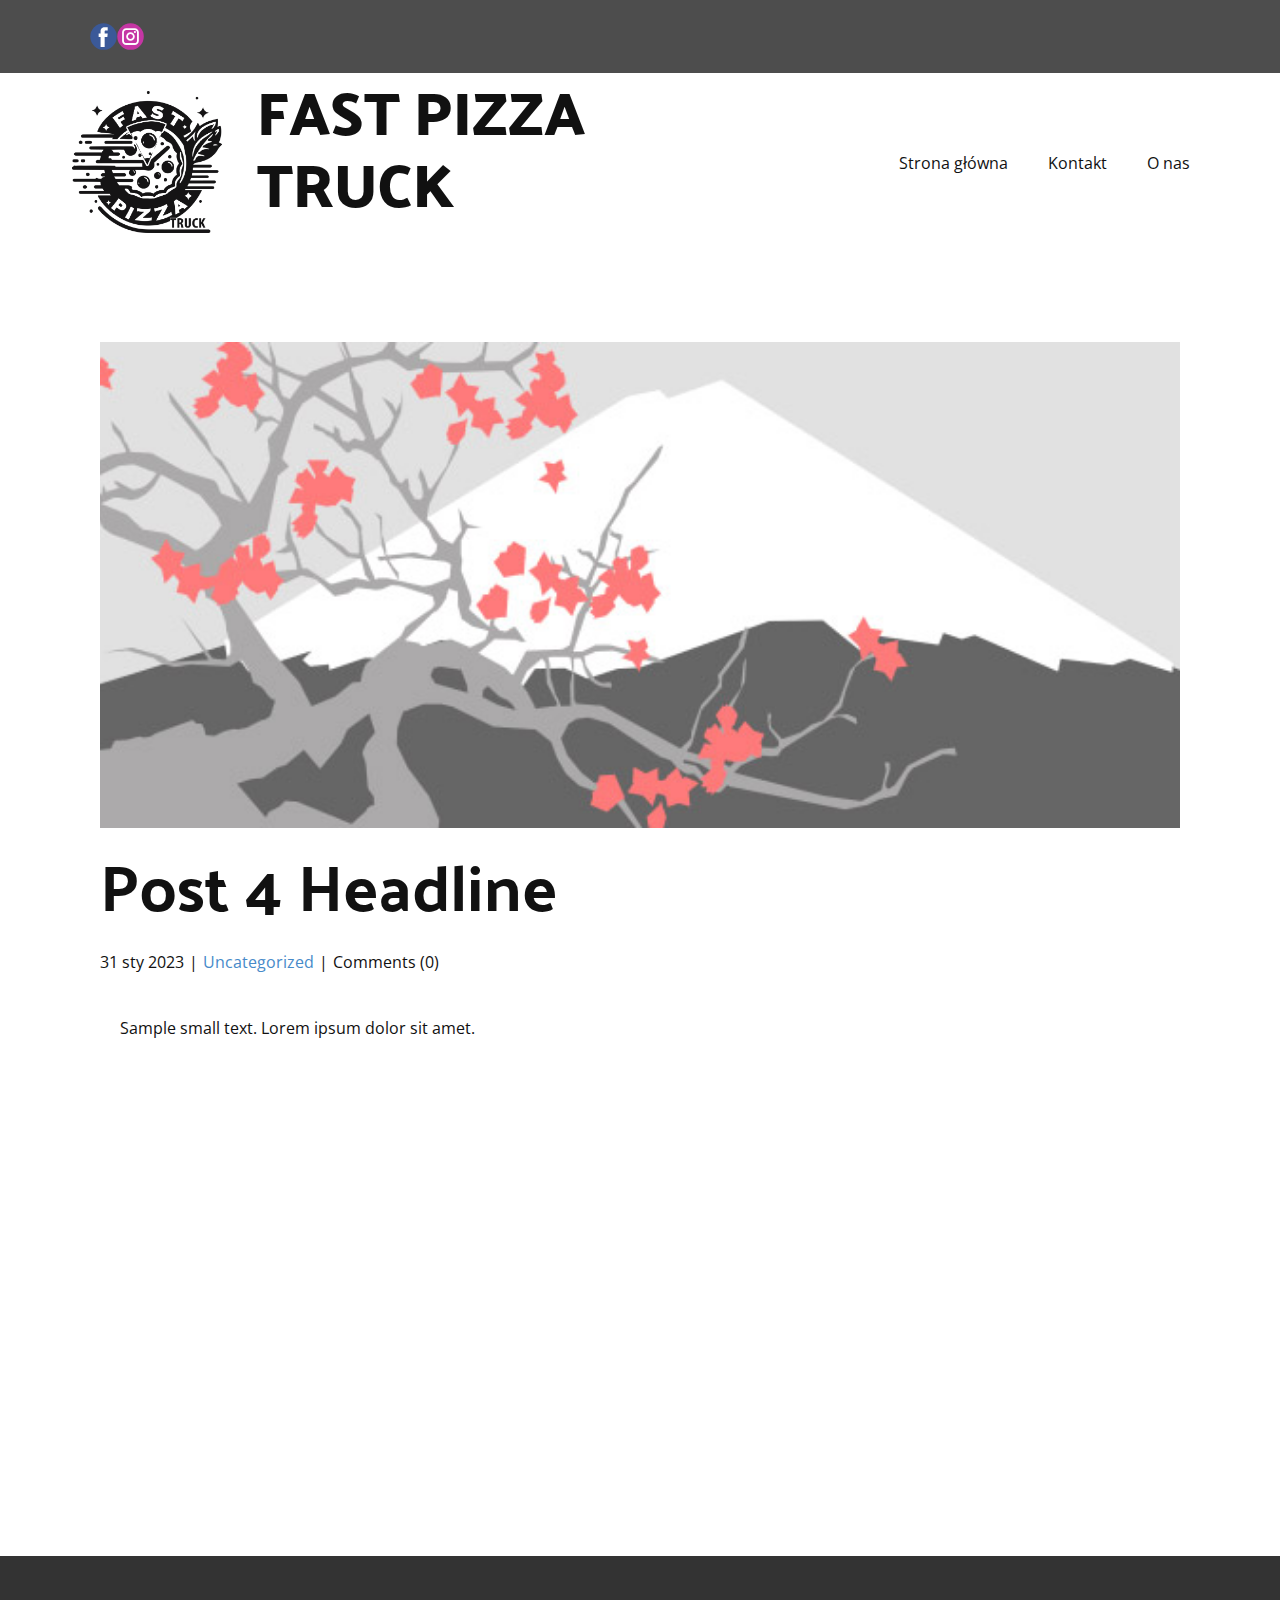
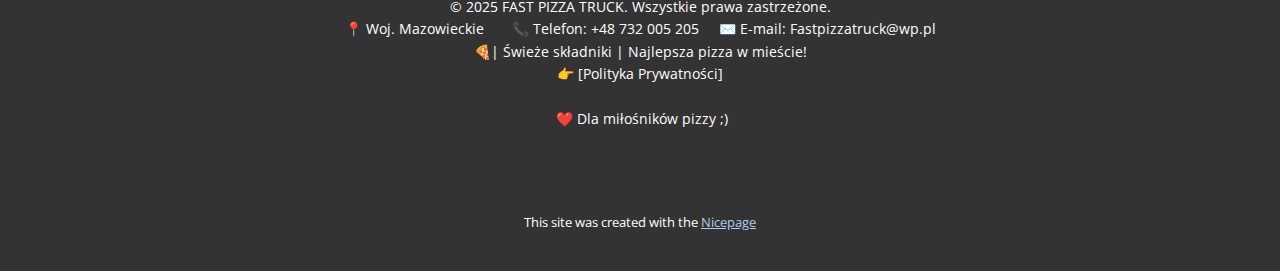
<file: blog/post-3.html>
<!DOCTYPE html>
<html style="font-size: 16px;" lang="pl"><head>
    <meta name="viewport" content="width=device-width, initial-scale=1.0">
    <meta charset="utf-8">
    <meta name="keywords" content="Nagłówek posta 1">
    <meta name="description" content="">
    <title>Post 4 Headline</title>
    <link rel="stylesheet" href="../nicepage.css" media="screen">
<link rel="stylesheet" href="../Post-Template.css" media="screen">
    <script class="u-script" type="text/javascript" src="../jquery.js" defer=""></script>
    <script class="u-script" type="text/javascript" src="../nicepage.js" defer=""></script>
    <meta name="generator" content="Nicepage 7.6.4, nicepage.com">
    
    
    
    <link id="u-theme-google-font" rel="stylesheet" href="https://fonts.googleapis.com/css?family=Open+Sans:300,300i,400,400i,500,500i,600,600i,700,700i,800,800i|Palanquin+Dark:400,500,600,700">
    <link id="u-page-google-font" rel="stylesheet" href="https://fonts.googleapis.com/css?family=Palanquin+Dark:400,500,600,700">
    <script type="application/ld+json">{
		"@context": "http://schema.org",
		"@type": "Organization",
		"name": "",
		"logo": "images/Logotypfastpizza.png",
		"sameAs": [
				"https://www.facebook.com/share/15NaxUfAAK/",
				"https://www.instagram.com/fast_pizza_truck?igsh=bnNhZnhhYm5oZXp3"
		]
}</script>
    <meta name="theme-color" content="#478ac9">
  <meta data-intl-tel-input-cdn-path="intlTelInput/"></head>
  <body data-path-to-root="./" data-include-products="false" class="u-body u-xl-mode" data-lang="pl"><header class="u-align-left u-clearfix u-container-align-left u-header u-section-row-container" id="sec-3fd7"><div class="u-section-rows">
        <div class="u-grey-70 u-section-row u-section-row-1" id="sec-46aa">
          <div class="u-clearfix u-sheet u-valign-middle-lg u-valign-middle-md u-valign-middle-sm u-valign-middle-xl u-sheet-1">
            <div class="u-social-icons u-social-icons-1">
              <a class="u-social-url" title="facebook" target="_blank" href="https://www.facebook.com/share/15NaxUfAAK/">
                <span class="u-icon u-social-facebook u-social-icon u-icon-1"><svg class="u-svg-link" preserveAspectRatio="xMidYMin slice" viewBox="0 0 112 112" style=""><use xlink:href="#svg-5c90"></use></svg><svg class="u-svg-content" viewBox="0 0 112 112" x="0" y="0" id="svg-5c90"><circle fill="currentColor" cx="56.1" cy="56.1" r="55"></circle><path fill="#FFFFFF" d="M73.5,31.6h-9.1c-1.4,0-3.6,0.8-3.6,3.9v8.5h12.6L72,58.3H60.8v40.8H43.9V58.3h-8V43.9h8v-9.2
      c0-6.7,3.1-17,17-17h12.5v13.9H73.5z"></path></svg></span>
              </a>
              <a class="u-social-url" title="instagram" target="_blank" href="https://www.instagram.com/fast_pizza_truck?igsh=bnNhZnhhYm5oZXp3">
                <span class="u-icon u-social-icon u-social-instagram u-icon-2"><svg class="u-svg-link" preserveAspectRatio="xMidYMin slice" viewBox="0 0 112 112" style=""><use xlink:href="#svg-5479"></use></svg><svg class="u-svg-content" viewBox="0 0 112 112" x="0" y="0" id="svg-5479"><circle fill="currentColor" cx="56.1" cy="56.1" r="55"></circle><path fill="#FFFFFF" d="M55.9,38.2c-9.9,0-17.9,8-17.9,17.9C38,66,46,74,55.9,74c9.9,0,17.9-8,17.9-17.9C73.8,46.2,65.8,38.2,55.9,38.2
      z M55.9,66.4c-5.7,0-10.3-4.6-10.3-10.3c-0.1-5.7,4.6-10.3,10.3-10.3c5.7,0,10.3,4.6,10.3,10.3C66.2,61.8,61.6,66.4,55.9,66.4z"></path><path fill="#FFFFFF" d="M74.3,33.5c-2.3,0-4.2,1.9-4.2,4.2s1.9,4.2,4.2,4.2s4.2-1.9,4.2-4.2S76.6,33.5,74.3,33.5z"></path><path fill="#FFFFFF" d="M73.1,21.3H38.6c-9.7,0-17.5,7.9-17.5,17.5v34.5c0,9.7,7.9,17.6,17.5,17.6h34.5c9.7,0,17.5-7.9,17.5-17.5V38.8
      C90.6,29.1,82.7,21.3,73.1,21.3z M83,73.3c0,5.5-4.5,9.9-9.9,9.9H38.6c-5.5,0-9.9-4.5-9.9-9.9V38.8c0-5.5,4.5-9.9,9.9-9.9h34.5
      c5.5,0,9.9,4.5,9.9,9.9V73.3z"></path></svg></span>
              </a>
            </div>
          </div>
          
          
          
          
          
        </div>
        <div class="u-section-row" id="sec-37e8">
          <div class="u-clearfix u-sheet u-valign-middle-lg u-valign-middle-sm u-sheet-2">
            <a href="#" class="u-image u-logo u-image-1" data-image-width="2183" data-image-height="2066">
              <img src="../images/Logotypfastpizza.png" class="u-logo-image u-logo-image-1" data-image-width="80">
            </a>
            <h3 class="u-text u-text-default-lg u-text-default-xl u-text-1">FAST PIZZA<br>TRUCK 
            </h3>
            <nav class="u-hidden-md u-menu u-menu-one-level u-offcanvas u-menu-1">
              <div class="menu-collapse">
                <a class="u-button-style u-hamburger-link u-nav-link" aria-label="Open menu" aria-controls="2da0" href="#">
                  <svg class="u-svg-link" viewBox="0 0 24 24"><use xlink:href="#svg-2f4e"></use></svg>
                  <svg class="u-svg-content" version="1.1" id="svg-2f4e" viewBox="0 0 16 16" x="0px" y="0px" xmlns:xlink="http://www.w3.org/1999/xlink" xmlns="http://www.w3.org/2000/svg"><g><rect y="1" width="16" height="2"></rect><rect y="7" width="16" height="2"></rect><rect y="13" width="16" height="2"></rect>
</g></svg>
                </a>
              </div>
              <div class="u-custom-menu u-nav-container">
                <ul class="u-nav u-unstyled"><li class="u-nav-item"><a class="u-button-style u-nav-link" href="../">Strona główna</a>
</li><li class="u-nav-item"><a class="u-button-style u-nav-link" href="../Kontakt.html">Kontakt</a>
</li><li class="u-nav-item"><a class="u-button-style u-nav-link" href="../O-nas.html">O nas</a>
</li></ul>
              </div>
              <div id="2da0" role="region" aria-label="Menu panel" class="u-custom-menu u-nav-container-collapse">
                <div class="u-black u-container-style u-inner-container-layout u-opacity u-opacity-95 u-sidenav">
                  <div class="u-inner-container-layout u-sidenav-overflow">
                    <div class="u-menu-close" aria-label="Close menu"></div>
                    <ul class="u-align-center u-nav u-popupmenu-items u-unstyled u-nav-2"><li class="u-nav-item"><a class="u-button-style u-nav-link" href="../">Strona główna</a>
</li><li class="u-nav-item"><a class="u-button-style u-nav-link" href="../Kontakt.html">Kontakt</a>
</li><li class="u-nav-item"><a class="u-button-style u-nav-link" href="../O-nas.html">O nas</a>
</li></ul>
                  </div>
                </div>
                <div class="u-black u-menu-overlay u-opacity u-opacity-70"></div>
              </div>
            </nav>
            <nav data-position="" class="u-hidden-xs u-menu u-menu-hamburger u-offcanvas u-menu-2">
              <div class="menu-collapse" style="font-size: 1rem; letter-spacing: 0px; font-weight: 700;">
                <a class="u-button-style u-custom-active-border-color u-custom-border u-custom-border-color u-custom-borders u-custom-hover-border-color u-custom-left-right-menu-spacing u-custom-padding-bottom u-custom-text-active-color u-custom-text-color u-custom-text-hover-color u-custom-top-bottom-menu-spacing u-hamburger-link u-nav-link u-hamburger-link-2" href="#">
                  <svg class="u-svg-link" viewBox="0 0 24 24"><use xlink:href="#menu-hamburger"></use></svg>
                  <svg class="u-svg-content" version="1.1" id="menu-hamburger" viewBox="0 0 16 16" x="0px" y="0px" xmlns:xlink="http://www.w3.org/1999/xlink" xmlns="http://www.w3.org/2000/svg"><g><rect y="1" width="16" height="2"></rect><rect y="7" width="16" height="2"></rect><rect y="13" width="16" height="2"></rect>
</g></svg>
                </a>
              </div>
              <div class="u-custom-menu u-nav-container">
                <ul class="u-nav u-spacing-30 u-unstyled u-nav-3"><li class="u-nav-item"><a class="u-border-2 u-border-active-grey-90 u-border-hover-grey-50 u-border-no-left u-border-no-right u-border-no-top u-button-style u-nav-link u-text-active-grey-90 u-text-grey-90 u-text-hover-grey-90" href="../" style="padding: 10px 0px;">Home</a>
</li></ul>
              </div>
              <div class="u-custom-menu u-nav-container-collapse">
                <div class="u-black u-container-style u-inner-container-layout u-opacity u-opacity-95 u-sidenav">
                  <div class="u-inner-container-layout u-sidenav-overflow">
                    <div class="u-menu-close"></div>
                    <ul class="u-align-center u-nav u-popupmenu-items u-unstyled u-nav-4"><li class="u-nav-item"><a class="u-button-style u-nav-link" href="../">Home</a>
</li></ul>
                  </div>
                </div>
                <div class="u-black u-menu-overlay u-opacity u-opacity-70"></div>
              </div>
            </nav>
          </div>
          
          
          
          
          
        </div>
      </div></header>
    <section class="u-align-center u-clearfix u-section-1" id="block-1">
      <div class="u-clearfix u-sheet u-valign-middle-md u-valign-middle-sm u-valign-middle-xs u-sheet-1"><!--post_details--><!--post_details_options_json--><!--{"source":""}--><!--/post_details_options_json--><!--blog_post-->
        <div class="u-container-style u-expanded-width u-post-details u-post-details-1">
          <div class="u-container-layout u-valign-middle u-container-layout-1"><!--blog_post_image-->
            <img alt="" class="u-blog-control u-expanded-width u-image u-image-default u-image-1" src="../images/0fd3416c.jpeg"><!--/blog_post_image--><!--blog_post_header-->
            <h2 class="u-blog-control u-text u-text-1">Post 4 Headline</h2><!--/blog_post_header--><!--blog_post_metadata-->
            <div class="u-blog-control u-metadata u-metadata-1"><!--blog_post_metadata_date-->
              <span class="u-meta-date u-meta-icon">31 sty 2023</span><!--/blog_post_metadata_date--><!--blog_post_metadata_category-->
              <span class="u-meta-category u-meta-icon"><a href="../blog/blog.html#/blog-1///">Uncategorized</a></span><!--/blog_post_metadata_category--><!--blog_post_metadata_comments-->
              <span class="u-meta-comments u-meta-icon"><!--blog_post_metadata_comments_content-->Comments (0)<!--/blog_post_metadata_comments_content--></span><!--/blog_post_metadata_comments-->
            </div><!--/blog_post_metadata--><!--blog_post_content-->
            <div class="u-align-justify u-blog-control u-post-content u-text u-text-2 fr-view">
  <p>
    <meta name="viewport" content="width=device-width, initial-scale=1.0">
    <meta charset="utf-8">
    <meta name="keywords" content=""><meta name="description" content="">
    <title></title>
    <link rel="stylesheet" href="/nicepage.css" media="screen" class="u-static-style"><link rel="stylesheet" href="/nicepage.css" media="screen">
    <script class="u-script" type="text/javascript" src="//capp.nicepage.com/assets/jquery-1.9.1.min.js" defer=""></script>
    <script class="u-script" type="text/javascript" src="//capp.nicepage.com/d05a0c2d4ca3edf75af06b45932e293777a06d36/nicepage.js" defer=""></script>
</p><section class="u-clearfix u-valign-top u-block-07e4-1" custom-posts-hash="T" data-section-properties="{&quot;margin&quot;:&quot;none&quot;,&quot;stretch&quot;:true}" data-id="07e4" data-posts-content="[{'images':[],'maps':[],'videos':[],'icons':[],'textWidth':'','textHeight':'','id':1,'headingProp':'h3','textProp':'text'}]" style="min-height: 500px">
  <div class="u-clearfix u-rich-text u-text u-block-07e4-4" data-state="{&quot;margin-top&quot;:{&quot;shouldApplyDefaultMargins&quot;:{&quot;XL&quot;:false,&quot;LG&quot;:false,&quot;MD&quot;:false,&quot;SM&quot;:true,&quot;XS&quot;:true},&quot;parentVerticalAlign&quot;:{&quot;XL&quot;:&quot;top&quot;,&quot;LG&quot;:&quot;top&quot;,&quot;MD&quot;:&quot;top&quot;,&quot;SM&quot;:&quot;top&quot;,&quot;XS&quot;:&quot;top&quot;}},&quot;margin-bottom&quot;:{&quot;shouldApplyDefaultMargins&quot;:{&quot;XL&quot;:false,&quot;LG&quot;:false,&quot;MD&quot;:false,&quot;SM&quot;:true,&quot;XS&quot;:true},&quot;parentVerticalAlign&quot;:{&quot;XL&quot;:&quot;top&quot;,&quot;LG&quot;:&quot;top&quot;,&quot;MD&quot;:&quot;top&quot;,&quot;SM&quot;:&quot;top&quot;,&quot;XS&quot;:&quot;top&quot;}}}" style="padding-left: 20px; padding-right: 20px">
  Sample small text. Lorem ipsum dolor sit amet.
  </div>
  <style data-mode="XL">@media (min-width: 1200px) {
  .u-block-07e4-1 {
    min-height: 500px;
  }
  .u-block-07e4-4 {
    padding-left: 20px;
    padding-right: 20px;
  }
}</style>
  <style data-mode="LG">@media (max-width: 1199px) and (min-width: 992px) {
  .u-block-07e4-1 {
    min-height: 500px;
  }
  .u-block-07e4-4 {
    padding-left: 20px;
    padding-right: 20px;
  }
}</style>
  <style data-mode="MD">@media (max-width: 991px) and (min-width: 768px) {
  .u-block-07e4-1 {
    min-height: 500px;
  }
  .u-block-07e4-4 {
    padding-left: 20px;
    padding-right: 20px;
  }
}</style>
  <style data-mode="SM">@media (max-width: 767px) and (min-width: 576px) {
  .u-block-07e4-1 {
    min-height: 500px;
  }
  .u-block-07e4-4 {
    padding-left: 20px;
    padding-right: 20px;
    margin-top: 60px;
    margin-bottom: 60px;
  }
}</style>
  <style data-mode="XS">@media (max-width: 575px) {
  .u-block-07e4-1 {
    min-height: 500px;
  }
  .u-block-07e4-4 {
    padding-left: 20px;
    padding-right: 20px;
    margin-top: 60px;
    margin-bottom: 60px;
  }
}</style>
</section>
<p></p>
  </div><!--/blog_post_content-->
          </div>
        </div><!--/blog_post--><!--/post_details-->
      </div>
    </section>
    
    
    
    <footer class="u-align-center u-clearfix u-container-align-center u-footer u-grey-80 u-footer" id="sec-75cc"><div class="u-clearfix u-sheet u-valign-middle-lg u-valign-middle-sm u-valign-middle-xl u-valign-middle-xs u-sheet-1">
        <p class="u-small-text u-text u-text-variant u-text-1"> © 2025 FAST PIZZA TRUCK. Wszystkie prawa zastrzeżone. <br>📍 Woj. Mazowieckie&nbsp; &nbsp; &nbsp; &nbsp;📞 Telefon: +48 732 005 205&nbsp; &nbsp; &nbsp;✉️ E-mail: Fastpizzatruck@wp.pl<br>🍕| Świeże składniki | Najlepsza pizza w mieście! <br>👉 [Polityka Prywatności]<br>
          <br>&nbsp;❤️ Dla miłośników pizzy ;)
        </p>
      </div></footer>
    <section class="u-backlink u-clearfix u-grey-80">
      <p class="u-text">
        <span>This site was created with the </span>
        <a class="u-link" href="https://nicepage.com/" target="_blank" rel="nofollow">
          <span>Nicepage</span>
        </a>
      </p>
    </section>
  
</body></html>
</file>
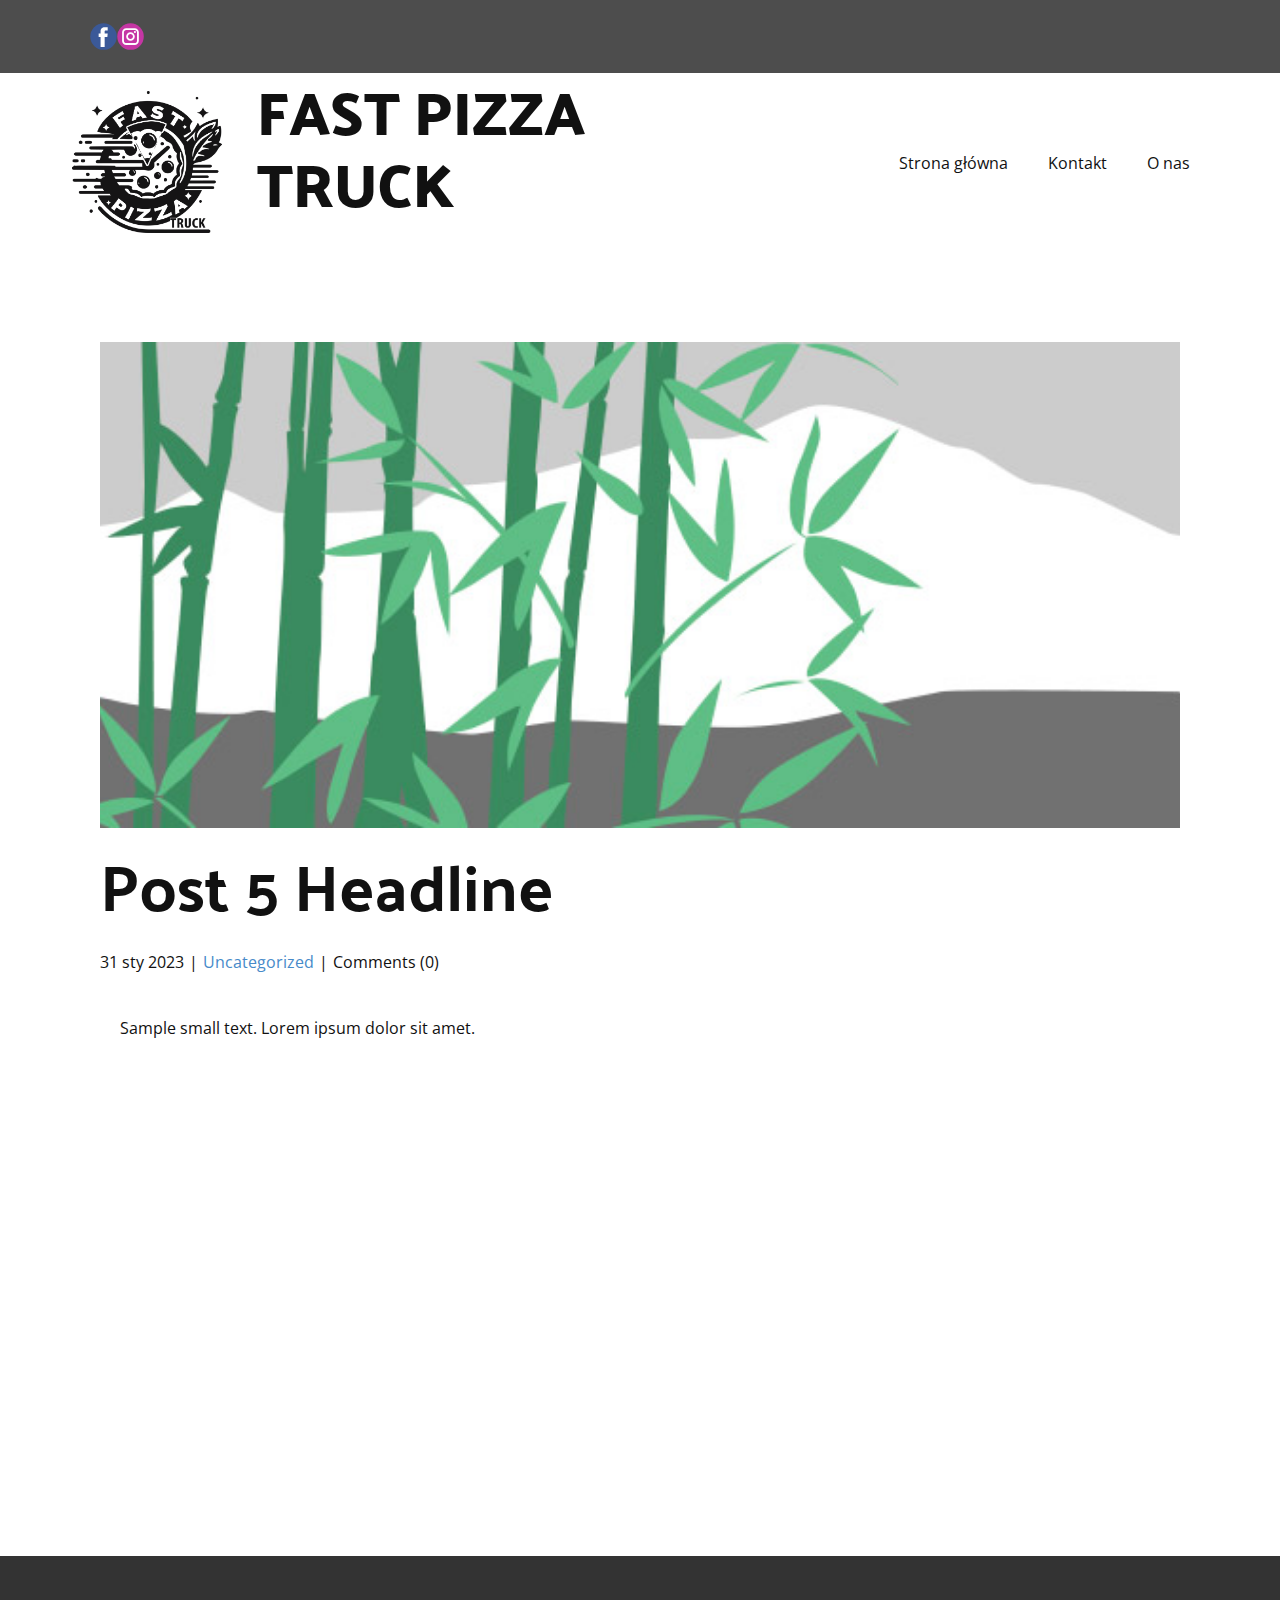
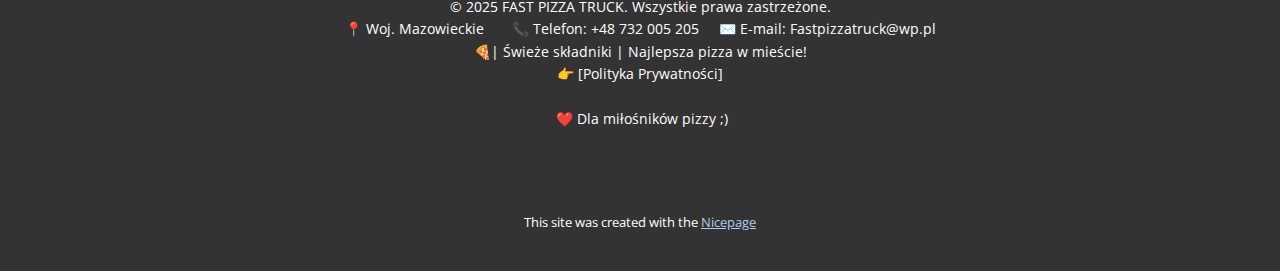
<file: blog/post-4.html>
<!DOCTYPE html>
<html style="font-size: 16px;" lang="pl"><head>
    <meta name="viewport" content="width=device-width, initial-scale=1.0">
    <meta charset="utf-8">
    <meta name="keywords" content="Nagłówek posta 1">
    <meta name="description" content="">
    <title>Post 5 Headline</title>
    <link rel="stylesheet" href="../nicepage.css" media="screen">
<link rel="stylesheet" href="../Post-Template.css" media="screen">
    <script class="u-script" type="text/javascript" src="../jquery.js" defer=""></script>
    <script class="u-script" type="text/javascript" src="../nicepage.js" defer=""></script>
    <meta name="generator" content="Nicepage 7.6.4, nicepage.com">
    
    
    
    <link id="u-theme-google-font" rel="stylesheet" href="https://fonts.googleapis.com/css?family=Open+Sans:300,300i,400,400i,500,500i,600,600i,700,700i,800,800i|Palanquin+Dark:400,500,600,700">
    <link id="u-page-google-font" rel="stylesheet" href="https://fonts.googleapis.com/css?family=Palanquin+Dark:400,500,600,700">
    <script type="application/ld+json">{
		"@context": "http://schema.org",
		"@type": "Organization",
		"name": "",
		"logo": "images/Logotypfastpizza.png",
		"sameAs": [
				"https://www.facebook.com/share/15NaxUfAAK/",
				"https://www.instagram.com/fast_pizza_truck?igsh=bnNhZnhhYm5oZXp3"
		]
}</script>
    <meta name="theme-color" content="#478ac9">
  <meta data-intl-tel-input-cdn-path="intlTelInput/"></head>
  <body data-path-to-root="./" data-include-products="false" class="u-body u-xl-mode" data-lang="pl"><header class="u-align-left u-clearfix u-container-align-left u-header u-section-row-container" id="sec-3fd7"><div class="u-section-rows">
        <div class="u-grey-70 u-section-row u-section-row-1" id="sec-46aa">
          <div class="u-clearfix u-sheet u-valign-middle-lg u-valign-middle-md u-valign-middle-sm u-valign-middle-xl u-sheet-1">
            <div class="u-social-icons u-social-icons-1">
              <a class="u-social-url" title="facebook" target="_blank" href="https://www.facebook.com/share/15NaxUfAAK/">
                <span class="u-icon u-social-facebook u-social-icon u-icon-1"><svg class="u-svg-link" preserveAspectRatio="xMidYMin slice" viewBox="0 0 112 112" style=""><use xlink:href="#svg-5c90"></use></svg><svg class="u-svg-content" viewBox="0 0 112 112" x="0" y="0" id="svg-5c90"><circle fill="currentColor" cx="56.1" cy="56.1" r="55"></circle><path fill="#FFFFFF" d="M73.5,31.6h-9.1c-1.4,0-3.6,0.8-3.6,3.9v8.5h12.6L72,58.3H60.8v40.8H43.9V58.3h-8V43.9h8v-9.2
      c0-6.7,3.1-17,17-17h12.5v13.9H73.5z"></path></svg></span>
              </a>
              <a class="u-social-url" title="instagram" target="_blank" href="https://www.instagram.com/fast_pizza_truck?igsh=bnNhZnhhYm5oZXp3">
                <span class="u-icon u-social-icon u-social-instagram u-icon-2"><svg class="u-svg-link" preserveAspectRatio="xMidYMin slice" viewBox="0 0 112 112" style=""><use xlink:href="#svg-5479"></use></svg><svg class="u-svg-content" viewBox="0 0 112 112" x="0" y="0" id="svg-5479"><circle fill="currentColor" cx="56.1" cy="56.1" r="55"></circle><path fill="#FFFFFF" d="M55.9,38.2c-9.9,0-17.9,8-17.9,17.9C38,66,46,74,55.9,74c9.9,0,17.9-8,17.9-17.9C73.8,46.2,65.8,38.2,55.9,38.2
      z M55.9,66.4c-5.7,0-10.3-4.6-10.3-10.3c-0.1-5.7,4.6-10.3,10.3-10.3c5.7,0,10.3,4.6,10.3,10.3C66.2,61.8,61.6,66.4,55.9,66.4z"></path><path fill="#FFFFFF" d="M74.3,33.5c-2.3,0-4.2,1.9-4.2,4.2s1.9,4.2,4.2,4.2s4.2-1.9,4.2-4.2S76.6,33.5,74.3,33.5z"></path><path fill="#FFFFFF" d="M73.1,21.3H38.6c-9.7,0-17.5,7.9-17.5,17.5v34.5c0,9.7,7.9,17.6,17.5,17.6h34.5c9.7,0,17.5-7.9,17.5-17.5V38.8
      C90.6,29.1,82.7,21.3,73.1,21.3z M83,73.3c0,5.5-4.5,9.9-9.9,9.9H38.6c-5.5,0-9.9-4.5-9.9-9.9V38.8c0-5.5,4.5-9.9,9.9-9.9h34.5
      c5.5,0,9.9,4.5,9.9,9.9V73.3z"></path></svg></span>
              </a>
            </div>
          </div>
          
          
          
          
          
        </div>
        <div class="u-section-row" id="sec-37e8">
          <div class="u-clearfix u-sheet u-valign-middle-lg u-valign-middle-sm u-sheet-2">
            <a href="#" class="u-image u-logo u-image-1" data-image-width="2183" data-image-height="2066">
              <img src="../images/Logotypfastpizza.png" class="u-logo-image u-logo-image-1" data-image-width="80">
            </a>
            <h3 class="u-text u-text-default-lg u-text-default-xl u-text-1">FAST PIZZA<br>TRUCK 
            </h3>
            <nav class="u-hidden-md u-menu u-menu-one-level u-offcanvas u-menu-1">
              <div class="menu-collapse">
                <a class="u-button-style u-hamburger-link u-nav-link" aria-label="Open menu" aria-controls="2da0" href="#">
                  <svg class="u-svg-link" viewBox="0 0 24 24"><use xlink:href="#svg-2f4e"></use></svg>
                  <svg class="u-svg-content" version="1.1" id="svg-2f4e" viewBox="0 0 16 16" x="0px" y="0px" xmlns:xlink="http://www.w3.org/1999/xlink" xmlns="http://www.w3.org/2000/svg"><g><rect y="1" width="16" height="2"></rect><rect y="7" width="16" height="2"></rect><rect y="13" width="16" height="2"></rect>
</g></svg>
                </a>
              </div>
              <div class="u-custom-menu u-nav-container">
                <ul class="u-nav u-unstyled"><li class="u-nav-item"><a class="u-button-style u-nav-link" href="../">Strona główna</a>
</li><li class="u-nav-item"><a class="u-button-style u-nav-link" href="../Kontakt.html">Kontakt</a>
</li><li class="u-nav-item"><a class="u-button-style u-nav-link" href="../O-nas.html">O nas</a>
</li></ul>
              </div>
              <div id="2da0" role="region" aria-label="Menu panel" class="u-custom-menu u-nav-container-collapse">
                <div class="u-black u-container-style u-inner-container-layout u-opacity u-opacity-95 u-sidenav">
                  <div class="u-inner-container-layout u-sidenav-overflow">
                    <div class="u-menu-close" aria-label="Close menu"></div>
                    <ul class="u-align-center u-nav u-popupmenu-items u-unstyled u-nav-2"><li class="u-nav-item"><a class="u-button-style u-nav-link" href="../">Strona główna</a>
</li><li class="u-nav-item"><a class="u-button-style u-nav-link" href="../Kontakt.html">Kontakt</a>
</li><li class="u-nav-item"><a class="u-button-style u-nav-link" href="../O-nas.html">O nas</a>
</li></ul>
                  </div>
                </div>
                <div class="u-black u-menu-overlay u-opacity u-opacity-70"></div>
              </div>
            </nav>
            <nav data-position="" class="u-hidden-xs u-menu u-menu-hamburger u-offcanvas u-menu-2">
              <div class="menu-collapse" style="font-size: 1rem; letter-spacing: 0px; font-weight: 700;">
                <a class="u-button-style u-custom-active-border-color u-custom-border u-custom-border-color u-custom-borders u-custom-hover-border-color u-custom-left-right-menu-spacing u-custom-padding-bottom u-custom-text-active-color u-custom-text-color u-custom-text-hover-color u-custom-top-bottom-menu-spacing u-hamburger-link u-nav-link u-hamburger-link-2" href="#">
                  <svg class="u-svg-link" viewBox="0 0 24 24"><use xlink:href="#menu-hamburger"></use></svg>
                  <svg class="u-svg-content" version="1.1" id="menu-hamburger" viewBox="0 0 16 16" x="0px" y="0px" xmlns:xlink="http://www.w3.org/1999/xlink" xmlns="http://www.w3.org/2000/svg"><g><rect y="1" width="16" height="2"></rect><rect y="7" width="16" height="2"></rect><rect y="13" width="16" height="2"></rect>
</g></svg>
                </a>
              </div>
              <div class="u-custom-menu u-nav-container">
                <ul class="u-nav u-spacing-30 u-unstyled u-nav-3"><li class="u-nav-item"><a class="u-border-2 u-border-active-grey-90 u-border-hover-grey-50 u-border-no-left u-border-no-right u-border-no-top u-button-style u-nav-link u-text-active-grey-90 u-text-grey-90 u-text-hover-grey-90" href="../" style="padding: 10px 0px;">Home</a>
</li></ul>
              </div>
              <div class="u-custom-menu u-nav-container-collapse">
                <div class="u-black u-container-style u-inner-container-layout u-opacity u-opacity-95 u-sidenav">
                  <div class="u-inner-container-layout u-sidenav-overflow">
                    <div class="u-menu-close"></div>
                    <ul class="u-align-center u-nav u-popupmenu-items u-unstyled u-nav-4"><li class="u-nav-item"><a class="u-button-style u-nav-link" href="../">Home</a>
</li></ul>
                  </div>
                </div>
                <div class="u-black u-menu-overlay u-opacity u-opacity-70"></div>
              </div>
            </nav>
          </div>
          
          
          
          
          
        </div>
      </div></header>
    <section class="u-align-center u-clearfix u-section-1" id="block-1">
      <div class="u-clearfix u-sheet u-valign-middle-md u-valign-middle-sm u-valign-middle-xs u-sheet-1"><!--post_details--><!--post_details_options_json--><!--{"source":""}--><!--/post_details_options_json--><!--blog_post-->
        <div class="u-container-style u-expanded-width u-post-details u-post-details-1">
          <div class="u-container-layout u-valign-middle u-container-layout-1"><!--blog_post_image-->
            <img alt="" class="u-blog-control u-expanded-width u-image u-image-default u-image-1" src="../images/68f64b9d.jpeg"><!--/blog_post_image--><!--blog_post_header-->
            <h2 class="u-blog-control u-text u-text-1">Post 5 Headline</h2><!--/blog_post_header--><!--blog_post_metadata-->
            <div class="u-blog-control u-metadata u-metadata-1"><!--blog_post_metadata_date-->
              <span class="u-meta-date u-meta-icon">31 sty 2023</span><!--/blog_post_metadata_date--><!--blog_post_metadata_category-->
              <span class="u-meta-category u-meta-icon"><a href="../blog/blog.html#/blog-1///">Uncategorized</a></span><!--/blog_post_metadata_category--><!--blog_post_metadata_comments-->
              <span class="u-meta-comments u-meta-icon"><!--blog_post_metadata_comments_content-->Comments (0)<!--/blog_post_metadata_comments_content--></span><!--/blog_post_metadata_comments-->
            </div><!--/blog_post_metadata--><!--blog_post_content-->
            <div class="u-align-justify u-blog-control u-post-content u-text u-text-2 fr-view">
  <p>
    <meta name="viewport" content="width=device-width, initial-scale=1.0">
    <meta charset="utf-8">
    <meta name="keywords" content=""><meta name="description" content="">
    <title></title>
    <link rel="stylesheet" href="/nicepage.css" media="screen" class="u-static-style"><link rel="stylesheet" href="/nicepage.css" media="screen">
    <script class="u-script" type="text/javascript" src="//capp.nicepage.com/assets/jquery-1.9.1.min.js" defer=""></script>
    <script class="u-script" type="text/javascript" src="//capp.nicepage.com/d05a0c2d4ca3edf75af06b45932e293777a06d36/nicepage.js" defer=""></script>
</p><section class="u-clearfix u-valign-top u-block-c7f7-1" custom-posts-hash="T" data-section-properties="{&quot;margin&quot;:&quot;none&quot;,&quot;stretch&quot;:true}" data-id="c7f7" data-posts-content="[{'images':[],'maps':[],'videos':[],'icons':[],'textWidth':'','textHeight':'','id':1,'headingProp':'h3','textProp':'text'}]" style="min-height: 500px">
  <div class="u-clearfix u-rich-text u-text u-block-c7f7-4" data-state="{&quot;margin-top&quot;:{&quot;shouldApplyDefaultMargins&quot;:{&quot;XL&quot;:false,&quot;LG&quot;:false,&quot;MD&quot;:false,&quot;SM&quot;:true,&quot;XS&quot;:true},&quot;parentVerticalAlign&quot;:{&quot;XL&quot;:&quot;top&quot;,&quot;LG&quot;:&quot;top&quot;,&quot;MD&quot;:&quot;top&quot;,&quot;SM&quot;:&quot;top&quot;,&quot;XS&quot;:&quot;top&quot;}},&quot;margin-bottom&quot;:{&quot;shouldApplyDefaultMargins&quot;:{&quot;XL&quot;:false,&quot;LG&quot;:false,&quot;MD&quot;:false,&quot;SM&quot;:true,&quot;XS&quot;:true},&quot;parentVerticalAlign&quot;:{&quot;XL&quot;:&quot;top&quot;,&quot;LG&quot;:&quot;top&quot;,&quot;MD&quot;:&quot;top&quot;,&quot;SM&quot;:&quot;top&quot;,&quot;XS&quot;:&quot;top&quot;}}}" style="padding-left: 20px; padding-right: 20px">
  Sample small text. Lorem ipsum dolor sit amet.
  </div>
  <style data-mode="XL">@media (min-width: 1200px) {
  .u-block-c7f7-1 {
    min-height: 500px;
  }
  .u-block-c7f7-4 {
    padding-left: 20px;
    padding-right: 20px;
  }
}</style>
  <style data-mode="LG">@media (max-width: 1199px) and (min-width: 992px) {
  .u-block-c7f7-1 {
    min-height: 500px;
  }
  .u-block-c7f7-4 {
    padding-left: 20px;
    padding-right: 20px;
  }
}</style>
  <style data-mode="MD">@media (max-width: 991px) and (min-width: 768px) {
  .u-block-c7f7-1 {
    min-height: 500px;
  }
  .u-block-c7f7-4 {
    padding-left: 20px;
    padding-right: 20px;
  }
}</style>
  <style data-mode="SM">@media (max-width: 767px) and (min-width: 576px) {
  .u-block-c7f7-1 {
    min-height: 500px;
  }
  .u-block-c7f7-4 {
    padding-left: 20px;
    padding-right: 20px;
    margin-top: 60px;
    margin-bottom: 60px;
  }
}</style>
  <style data-mode="XS">@media (max-width: 575px) {
  .u-block-c7f7-1 {
    min-height: 500px;
  }
  .u-block-c7f7-4 {
    padding-left: 20px;
    padding-right: 20px;
    margin-top: 60px;
    margin-bottom: 60px;
  }
}</style>
</section>
<p></p>
  </div><!--/blog_post_content-->
          </div>
        </div><!--/blog_post--><!--/post_details-->
      </div>
    </section>
    
    
    
    <footer class="u-align-center u-clearfix u-container-align-center u-footer u-grey-80 u-footer" id="sec-75cc"><div class="u-clearfix u-sheet u-valign-middle-lg u-valign-middle-sm u-valign-middle-xl u-valign-middle-xs u-sheet-1">
        <p class="u-small-text u-text u-text-variant u-text-1"> © 2025 FAST PIZZA TRUCK. Wszystkie prawa zastrzeżone. <br>📍 Woj. Mazowieckie&nbsp; &nbsp; &nbsp; &nbsp;📞 Telefon: +48 732 005 205&nbsp; &nbsp; &nbsp;✉️ E-mail: Fastpizzatruck@wp.pl<br>🍕| Świeże składniki | Najlepsza pizza w mieście! <br>👉 [Polityka Prywatności]<br>
          <br>&nbsp;❤️ Dla miłośników pizzy ;)
        </p>
      </div></footer>
    <section class="u-backlink u-clearfix u-grey-80">
      <p class="u-text">
        <span>This site was created with the </span>
        <a class="u-link" href="https://nicepage.com/" target="_blank" rel="nofollow">
          <span>Nicepage</span>
        </a>
      </p>
    </section>
  
</body></html>
</file>
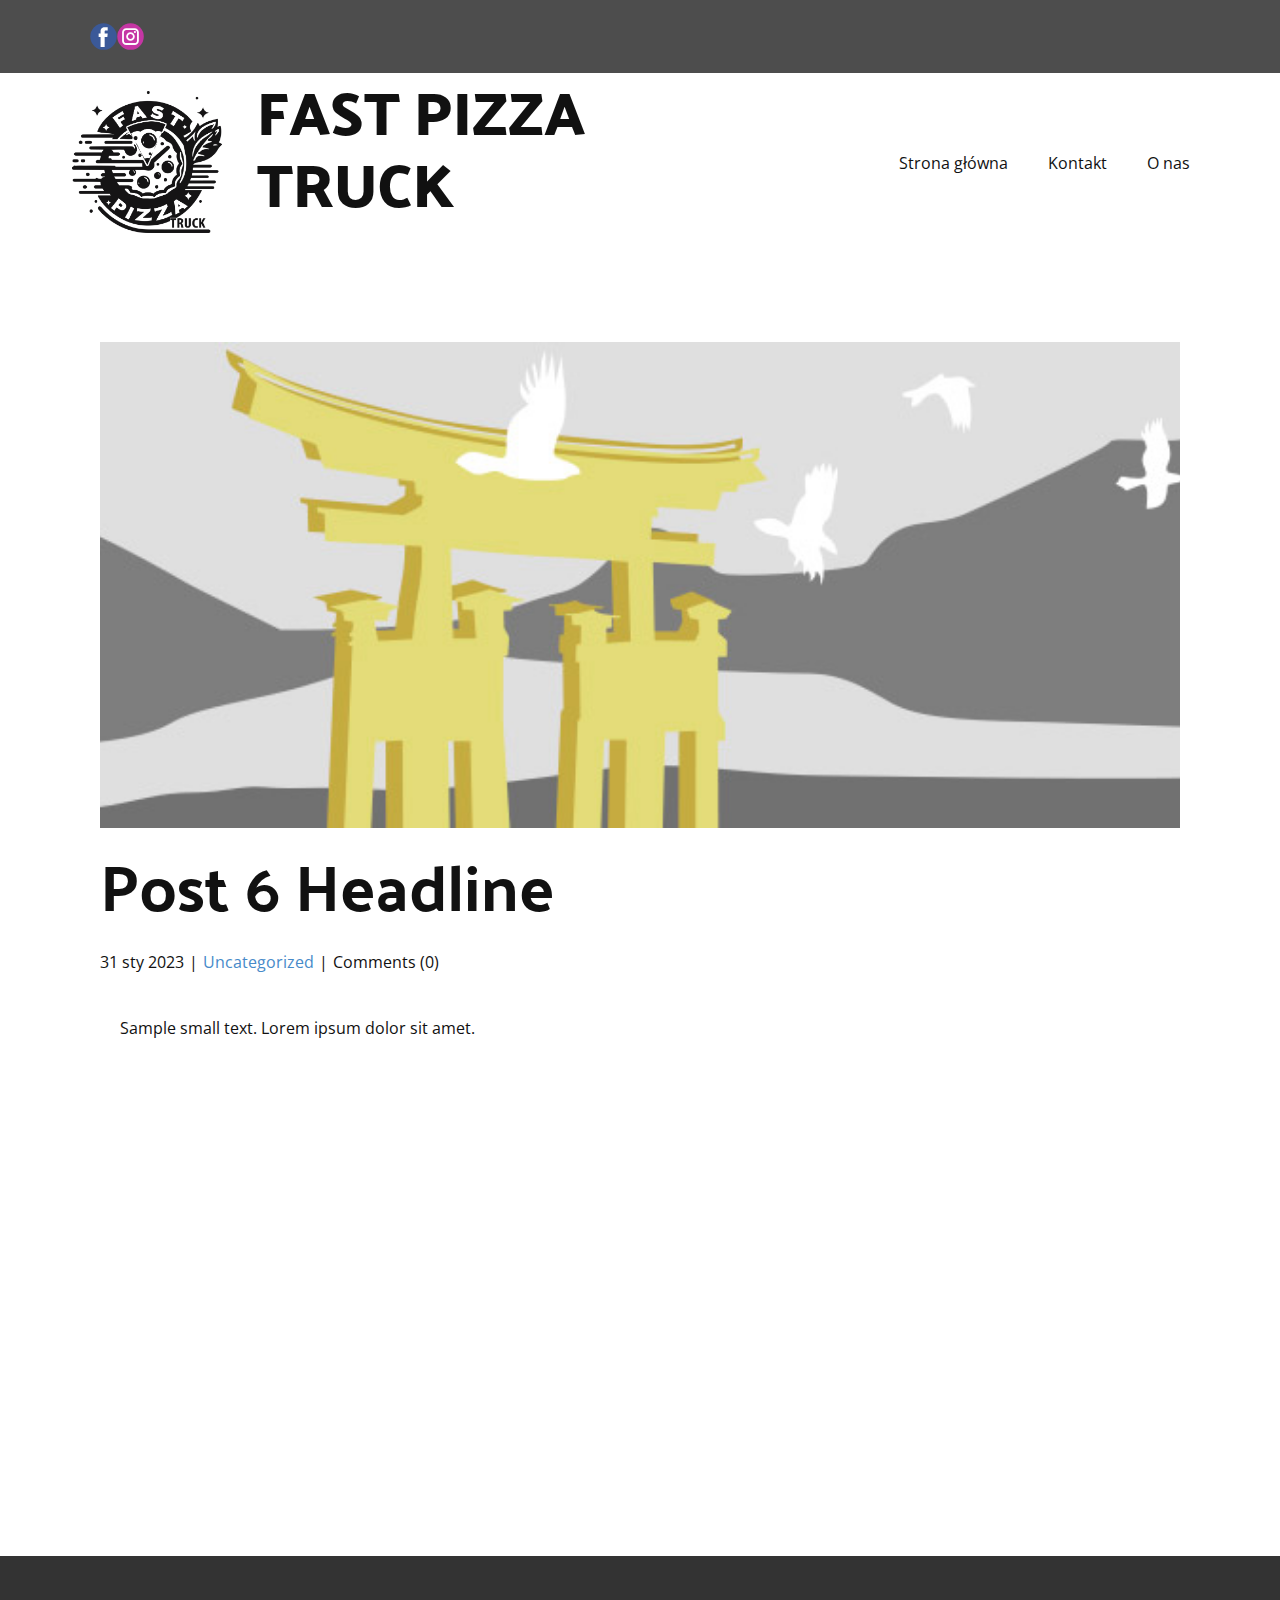
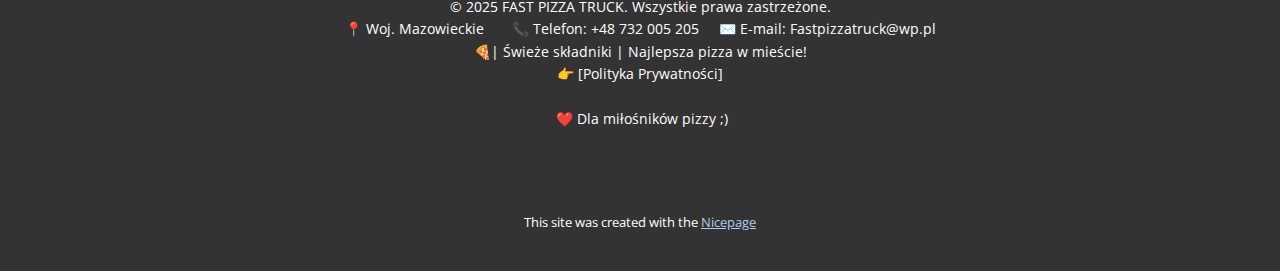
<file: blog/post-5.html>
<!DOCTYPE html>
<html style="font-size: 16px;" lang="pl"><head>
    <meta name="viewport" content="width=device-width, initial-scale=1.0">
    <meta charset="utf-8">
    <meta name="keywords" content="Nagłówek posta 1">
    <meta name="description" content="">
    <title>Post 6 Headline</title>
    <link rel="stylesheet" href="../nicepage.css" media="screen">
<link rel="stylesheet" href="../Post-Template.css" media="screen">
    <script class="u-script" type="text/javascript" src="../jquery.js" defer=""></script>
    <script class="u-script" type="text/javascript" src="../nicepage.js" defer=""></script>
    <meta name="generator" content="Nicepage 7.6.4, nicepage.com">
    
    
    
    <link id="u-theme-google-font" rel="stylesheet" href="https://fonts.googleapis.com/css?family=Open+Sans:300,300i,400,400i,500,500i,600,600i,700,700i,800,800i|Palanquin+Dark:400,500,600,700">
    <link id="u-page-google-font" rel="stylesheet" href="https://fonts.googleapis.com/css?family=Palanquin+Dark:400,500,600,700">
    <script type="application/ld+json">{
		"@context": "http://schema.org",
		"@type": "Organization",
		"name": "",
		"logo": "images/Logotypfastpizza.png",
		"sameAs": [
				"https://www.facebook.com/share/15NaxUfAAK/",
				"https://www.instagram.com/fast_pizza_truck?igsh=bnNhZnhhYm5oZXp3"
		]
}</script>
    <meta name="theme-color" content="#478ac9">
  <meta data-intl-tel-input-cdn-path="intlTelInput/"></head>
  <body data-path-to-root="./" data-include-products="false" class="u-body u-xl-mode" data-lang="pl"><header class="u-align-left u-clearfix u-container-align-left u-header u-section-row-container" id="sec-3fd7"><div class="u-section-rows">
        <div class="u-grey-70 u-section-row u-section-row-1" id="sec-46aa">
          <div class="u-clearfix u-sheet u-valign-middle-lg u-valign-middle-md u-valign-middle-sm u-valign-middle-xl u-sheet-1">
            <div class="u-social-icons u-social-icons-1">
              <a class="u-social-url" title="facebook" target="_blank" href="https://www.facebook.com/share/15NaxUfAAK/">
                <span class="u-icon u-social-facebook u-social-icon u-icon-1"><svg class="u-svg-link" preserveAspectRatio="xMidYMin slice" viewBox="0 0 112 112" style=""><use xlink:href="#svg-5c90"></use></svg><svg class="u-svg-content" viewBox="0 0 112 112" x="0" y="0" id="svg-5c90"><circle fill="currentColor" cx="56.1" cy="56.1" r="55"></circle><path fill="#FFFFFF" d="M73.5,31.6h-9.1c-1.4,0-3.6,0.8-3.6,3.9v8.5h12.6L72,58.3H60.8v40.8H43.9V58.3h-8V43.9h8v-9.2
      c0-6.7,3.1-17,17-17h12.5v13.9H73.5z"></path></svg></span>
              </a>
              <a class="u-social-url" title="instagram" target="_blank" href="https://www.instagram.com/fast_pizza_truck?igsh=bnNhZnhhYm5oZXp3">
                <span class="u-icon u-social-icon u-social-instagram u-icon-2"><svg class="u-svg-link" preserveAspectRatio="xMidYMin slice" viewBox="0 0 112 112" style=""><use xlink:href="#svg-5479"></use></svg><svg class="u-svg-content" viewBox="0 0 112 112" x="0" y="0" id="svg-5479"><circle fill="currentColor" cx="56.1" cy="56.1" r="55"></circle><path fill="#FFFFFF" d="M55.9,38.2c-9.9,0-17.9,8-17.9,17.9C38,66,46,74,55.9,74c9.9,0,17.9-8,17.9-17.9C73.8,46.2,65.8,38.2,55.9,38.2
      z M55.9,66.4c-5.7,0-10.3-4.6-10.3-10.3c-0.1-5.7,4.6-10.3,10.3-10.3c5.7,0,10.3,4.6,10.3,10.3C66.2,61.8,61.6,66.4,55.9,66.4z"></path><path fill="#FFFFFF" d="M74.3,33.5c-2.3,0-4.2,1.9-4.2,4.2s1.9,4.2,4.2,4.2s4.2-1.9,4.2-4.2S76.6,33.5,74.3,33.5z"></path><path fill="#FFFFFF" d="M73.1,21.3H38.6c-9.7,0-17.5,7.9-17.5,17.5v34.5c0,9.7,7.9,17.6,17.5,17.6h34.5c9.7,0,17.5-7.9,17.5-17.5V38.8
      C90.6,29.1,82.7,21.3,73.1,21.3z M83,73.3c0,5.5-4.5,9.9-9.9,9.9H38.6c-5.5,0-9.9-4.5-9.9-9.9V38.8c0-5.5,4.5-9.9,9.9-9.9h34.5
      c5.5,0,9.9,4.5,9.9,9.9V73.3z"></path></svg></span>
              </a>
            </div>
          </div>
          
          
          
          
          
        </div>
        <div class="u-section-row" id="sec-37e8">
          <div class="u-clearfix u-sheet u-valign-middle-lg u-valign-middle-sm u-sheet-2">
            <a href="#" class="u-image u-logo u-image-1" data-image-width="2183" data-image-height="2066">
              <img src="../images/Logotypfastpizza.png" class="u-logo-image u-logo-image-1" data-image-width="80">
            </a>
            <h3 class="u-text u-text-default-lg u-text-default-xl u-text-1">FAST PIZZA<br>TRUCK 
            </h3>
            <nav class="u-hidden-md u-menu u-menu-one-level u-offcanvas u-menu-1">
              <div class="menu-collapse">
                <a class="u-button-style u-hamburger-link u-nav-link" aria-label="Open menu" aria-controls="2da0" href="#">
                  <svg class="u-svg-link" viewBox="0 0 24 24"><use xlink:href="#svg-2f4e"></use></svg>
                  <svg class="u-svg-content" version="1.1" id="svg-2f4e" viewBox="0 0 16 16" x="0px" y="0px" xmlns:xlink="http://www.w3.org/1999/xlink" xmlns="http://www.w3.org/2000/svg"><g><rect y="1" width="16" height="2"></rect><rect y="7" width="16" height="2"></rect><rect y="13" width="16" height="2"></rect>
</g></svg>
                </a>
              </div>
              <div class="u-custom-menu u-nav-container">
                <ul class="u-nav u-unstyled"><li class="u-nav-item"><a class="u-button-style u-nav-link" href="../">Strona główna</a>
</li><li class="u-nav-item"><a class="u-button-style u-nav-link" href="../Kontakt.html">Kontakt</a>
</li><li class="u-nav-item"><a class="u-button-style u-nav-link" href="../O-nas.html">O nas</a>
</li></ul>
              </div>
              <div id="2da0" role="region" aria-label="Menu panel" class="u-custom-menu u-nav-container-collapse">
                <div class="u-black u-container-style u-inner-container-layout u-opacity u-opacity-95 u-sidenav">
                  <div class="u-inner-container-layout u-sidenav-overflow">
                    <div class="u-menu-close" aria-label="Close menu"></div>
                    <ul class="u-align-center u-nav u-popupmenu-items u-unstyled u-nav-2"><li class="u-nav-item"><a class="u-button-style u-nav-link" href="../">Strona główna</a>
</li><li class="u-nav-item"><a class="u-button-style u-nav-link" href="../Kontakt.html">Kontakt</a>
</li><li class="u-nav-item"><a class="u-button-style u-nav-link" href="../O-nas.html">O nas</a>
</li></ul>
                  </div>
                </div>
                <div class="u-black u-menu-overlay u-opacity u-opacity-70"></div>
              </div>
            </nav>
            <nav data-position="" class="u-hidden-xs u-menu u-menu-hamburger u-offcanvas u-menu-2">
              <div class="menu-collapse" style="font-size: 1rem; letter-spacing: 0px; font-weight: 700;">
                <a class="u-button-style u-custom-active-border-color u-custom-border u-custom-border-color u-custom-borders u-custom-hover-border-color u-custom-left-right-menu-spacing u-custom-padding-bottom u-custom-text-active-color u-custom-text-color u-custom-text-hover-color u-custom-top-bottom-menu-spacing u-hamburger-link u-nav-link u-hamburger-link-2" href="#">
                  <svg class="u-svg-link" viewBox="0 0 24 24"><use xlink:href="#menu-hamburger"></use></svg>
                  <svg class="u-svg-content" version="1.1" id="menu-hamburger" viewBox="0 0 16 16" x="0px" y="0px" xmlns:xlink="http://www.w3.org/1999/xlink" xmlns="http://www.w3.org/2000/svg"><g><rect y="1" width="16" height="2"></rect><rect y="7" width="16" height="2"></rect><rect y="13" width="16" height="2"></rect>
</g></svg>
                </a>
              </div>
              <div class="u-custom-menu u-nav-container">
                <ul class="u-nav u-spacing-30 u-unstyled u-nav-3"><li class="u-nav-item"><a class="u-border-2 u-border-active-grey-90 u-border-hover-grey-50 u-border-no-left u-border-no-right u-border-no-top u-button-style u-nav-link u-text-active-grey-90 u-text-grey-90 u-text-hover-grey-90" href="../" style="padding: 10px 0px;">Home</a>
</li></ul>
              </div>
              <div class="u-custom-menu u-nav-container-collapse">
                <div class="u-black u-container-style u-inner-container-layout u-opacity u-opacity-95 u-sidenav">
                  <div class="u-inner-container-layout u-sidenav-overflow">
                    <div class="u-menu-close"></div>
                    <ul class="u-align-center u-nav u-popupmenu-items u-unstyled u-nav-4"><li class="u-nav-item"><a class="u-button-style u-nav-link" href="../">Home</a>
</li></ul>
                  </div>
                </div>
                <div class="u-black u-menu-overlay u-opacity u-opacity-70"></div>
              </div>
            </nav>
          </div>
          
          
          
          
          
        </div>
      </div></header>
    <section class="u-align-center u-clearfix u-section-1" id="block-1">
      <div class="u-clearfix u-sheet u-valign-middle-md u-valign-middle-sm u-valign-middle-xs u-sheet-1"><!--post_details--><!--post_details_options_json--><!--{"source":""}--><!--/post_details_options_json--><!--blog_post-->
        <div class="u-container-style u-expanded-width u-post-details u-post-details-1">
          <div class="u-container-layout u-valign-middle u-container-layout-1"><!--blog_post_image-->
            <img alt="" class="u-blog-control u-expanded-width u-image u-image-default u-image-1" src="../images/8ad73f3c.jpeg"><!--/blog_post_image--><!--blog_post_header-->
            <h2 class="u-blog-control u-text u-text-1">Post 6 Headline</h2><!--/blog_post_header--><!--blog_post_metadata-->
            <div class="u-blog-control u-metadata u-metadata-1"><!--blog_post_metadata_date-->
              <span class="u-meta-date u-meta-icon">31 sty 2023</span><!--/blog_post_metadata_date--><!--blog_post_metadata_category-->
              <span class="u-meta-category u-meta-icon"><a href="../blog/blog.html#/blog-1///">Uncategorized</a></span><!--/blog_post_metadata_category--><!--blog_post_metadata_comments-->
              <span class="u-meta-comments u-meta-icon"><!--blog_post_metadata_comments_content-->Comments (0)<!--/blog_post_metadata_comments_content--></span><!--/blog_post_metadata_comments-->
            </div><!--/blog_post_metadata--><!--blog_post_content-->
            <div class="u-align-justify u-blog-control u-post-content u-text u-text-2 fr-view">
  <p>
    <meta name="viewport" content="width=device-width, initial-scale=1.0">
    <meta charset="utf-8">
    <meta name="keywords" content=""><meta name="description" content="">
    <title></title>
    <link rel="stylesheet" href="/nicepage.css" media="screen" class="u-static-style"><link rel="stylesheet" href="/nicepage.css" media="screen">
    <script class="u-script" type="text/javascript" src="//capp.nicepage.com/assets/jquery-1.9.1.min.js" defer=""></script>
    <script class="u-script" type="text/javascript" src="//capp.nicepage.com/d05a0c2d4ca3edf75af06b45932e293777a06d36/nicepage.js" defer=""></script>
</p><section class="u-clearfix u-valign-top u-block-1908-1" custom-posts-hash="T" data-section-properties="{&quot;margin&quot;:&quot;none&quot;,&quot;stretch&quot;:true}" data-id="1908" data-posts-content="[{'images':[],'maps':[],'videos':[],'icons':[],'textWidth':'','textHeight':'','id':1,'headingProp':'h3','textProp':'text'}]" style="min-height: 500px">
  <div class="u-clearfix u-rich-text u-text u-block-1908-4" data-state="{&quot;margin-top&quot;:{&quot;shouldApplyDefaultMargins&quot;:{&quot;XL&quot;:false,&quot;LG&quot;:false,&quot;MD&quot;:false,&quot;SM&quot;:true,&quot;XS&quot;:true},&quot;parentVerticalAlign&quot;:{&quot;XL&quot;:&quot;top&quot;,&quot;LG&quot;:&quot;top&quot;,&quot;MD&quot;:&quot;top&quot;,&quot;SM&quot;:&quot;top&quot;,&quot;XS&quot;:&quot;top&quot;}},&quot;margin-bottom&quot;:{&quot;shouldApplyDefaultMargins&quot;:{&quot;XL&quot;:false,&quot;LG&quot;:false,&quot;MD&quot;:false,&quot;SM&quot;:true,&quot;XS&quot;:true},&quot;parentVerticalAlign&quot;:{&quot;XL&quot;:&quot;top&quot;,&quot;LG&quot;:&quot;top&quot;,&quot;MD&quot;:&quot;top&quot;,&quot;SM&quot;:&quot;top&quot;,&quot;XS&quot;:&quot;top&quot;}}}" style="padding-left: 20px; padding-right: 20px">
  Sample small text. Lorem ipsum dolor sit amet.
  </div>
  <style data-mode="XL">@media (min-width: 1200px) {
  .u-block-1908-1 {
    min-height: 500px;
  }
  .u-block-1908-4 {
    padding-left: 20px;
    padding-right: 20px;
  }
}</style>
  <style data-mode="LG">@media (max-width: 1199px) and (min-width: 992px) {
  .u-block-1908-1 {
    min-height: 500px;
  }
  .u-block-1908-4 {
    padding-left: 20px;
    padding-right: 20px;
  }
}</style>
  <style data-mode="MD">@media (max-width: 991px) and (min-width: 768px) {
  .u-block-1908-1 {
    min-height: 500px;
  }
  .u-block-1908-4 {
    padding-left: 20px;
    padding-right: 20px;
  }
}</style>
  <style data-mode="SM">@media (max-width: 767px) and (min-width: 576px) {
  .u-block-1908-1 {
    min-height: 500px;
  }
  .u-block-1908-4 {
    padding-left: 20px;
    padding-right: 20px;
    margin-top: 60px;
    margin-bottom: 60px;
  }
}</style>
  <style data-mode="XS">@media (max-width: 575px) {
  .u-block-1908-1 {
    min-height: 500px;
  }
  .u-block-1908-4 {
    padding-left: 20px;
    padding-right: 20px;
    margin-top: 60px;
    margin-bottom: 60px;
  }
}</style>
</section>
<p></p>
  </div><!--/blog_post_content-->
          </div>
        </div><!--/blog_post--><!--/post_details-->
      </div>
    </section>
    
    
    
    <footer class="u-align-center u-clearfix u-container-align-center u-footer u-grey-80 u-footer" id="sec-75cc"><div class="u-clearfix u-sheet u-valign-middle-lg u-valign-middle-sm u-valign-middle-xl u-valign-middle-xs u-sheet-1">
        <p class="u-small-text u-text u-text-variant u-text-1"> © 2025 FAST PIZZA TRUCK. Wszystkie prawa zastrzeżone. <br>📍 Woj. Mazowieckie&nbsp; &nbsp; &nbsp; &nbsp;📞 Telefon: +48 732 005 205&nbsp; &nbsp; &nbsp;✉️ E-mail: Fastpizzatruck@wp.pl<br>🍕| Świeże składniki | Najlepsza pizza w mieście! <br>👉 [Polityka Prywatności]<br>
          <br>&nbsp;❤️ Dla miłośników pizzy ;)
        </p>
      </div></footer>
    <section class="u-backlink u-clearfix u-grey-80">
      <p class="u-text">
        <span>This site was created with the </span>
        <a class="u-link" href="https://nicepage.com/" target="_blank" rel="nofollow">
          <span>Nicepage</span>
        </a>
      </p>
    </section>
  
</body></html>
</file>
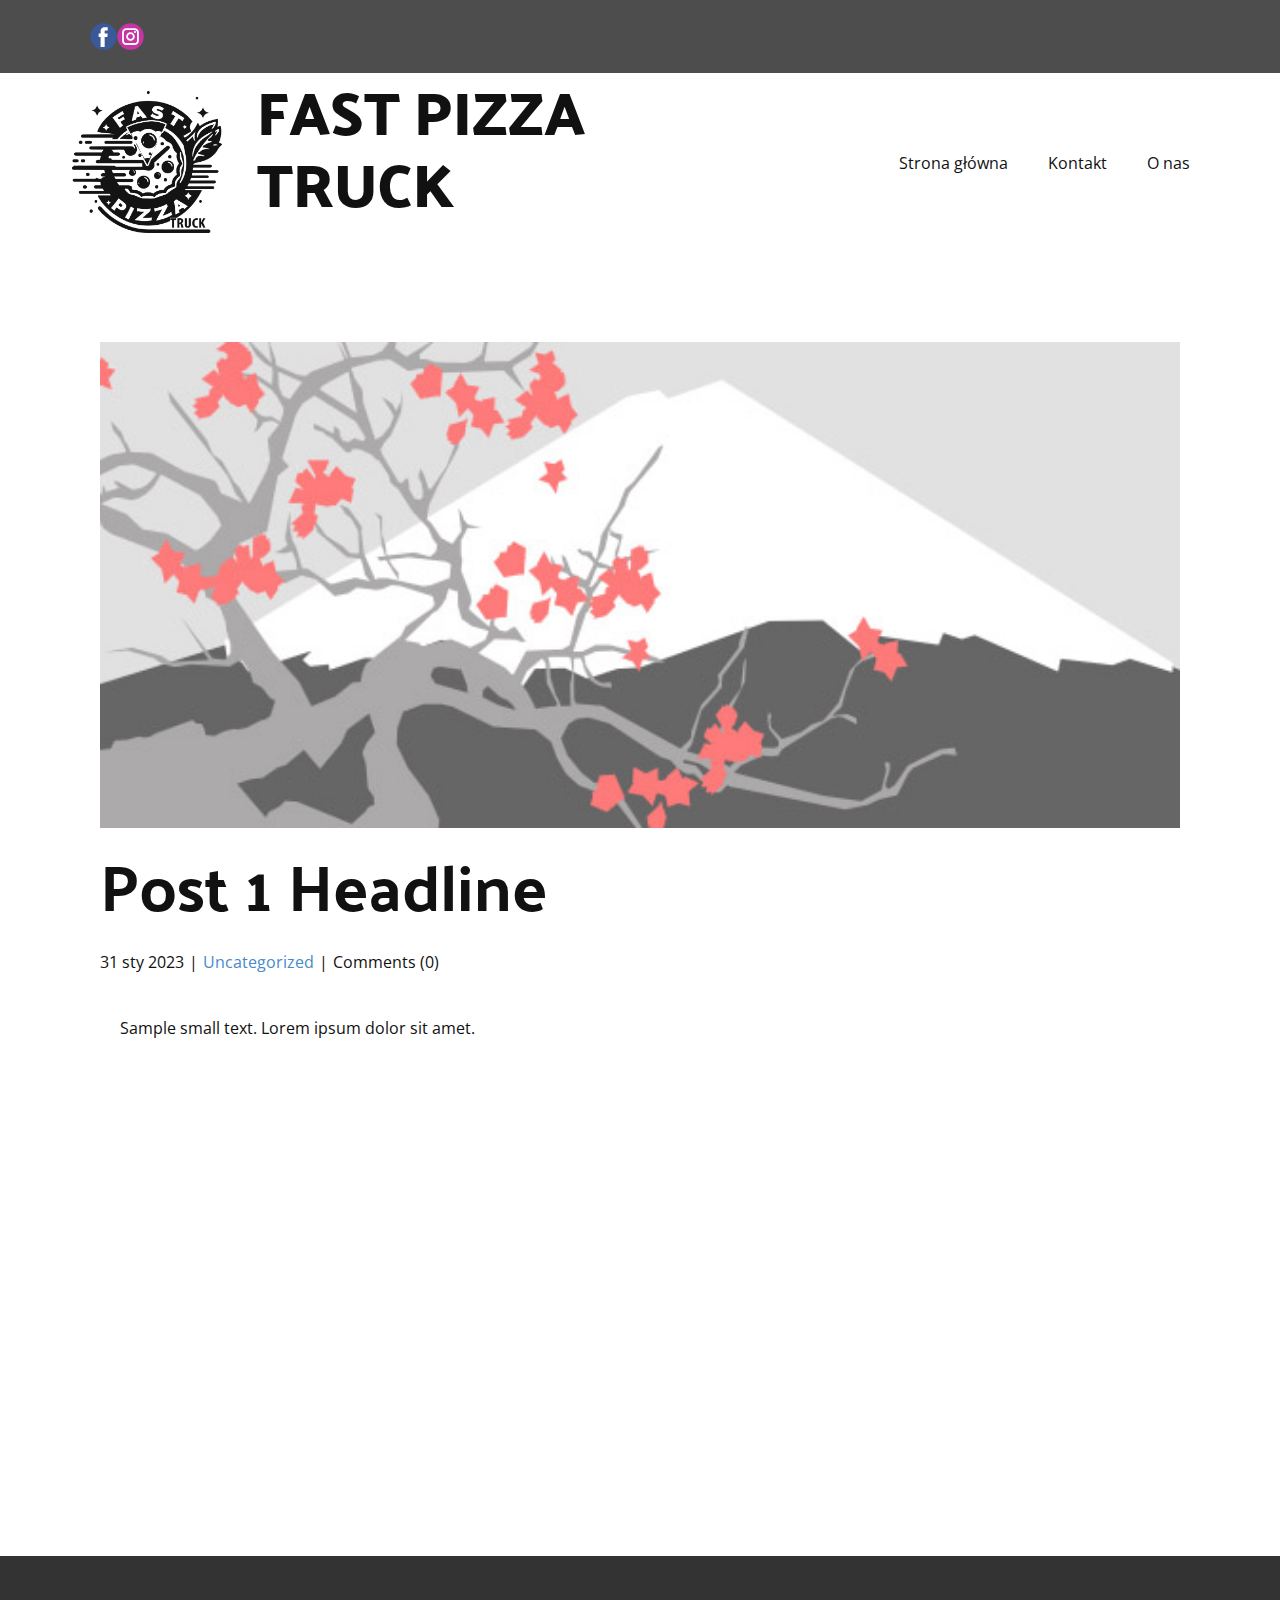
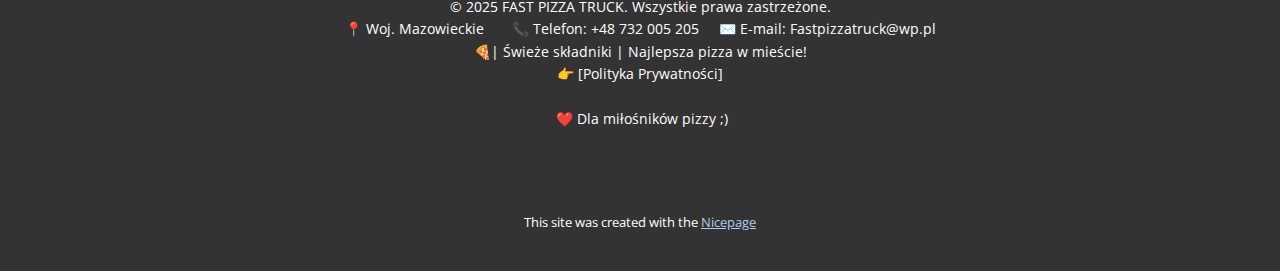
<file: blog/post.html>
<!DOCTYPE html>
<html style="font-size: 16px;" lang="pl"><head>
    <meta name="viewport" content="width=device-width, initial-scale=1.0">
    <meta charset="utf-8">
    <meta name="keywords" content="Nagłówek posta 1">
    <meta name="description" content="">
    <title>Post 1 Headline</title>
    <link rel="stylesheet" href="../nicepage.css" media="screen">
<link rel="stylesheet" href="../Post-Template.css" media="screen">
    <script class="u-script" type="text/javascript" src="../jquery.js" defer=""></script>
    <script class="u-script" type="text/javascript" src="../nicepage.js" defer=""></script>
    <meta name="generator" content="Nicepage 7.6.4, nicepage.com">
    
    
    
    <link id="u-theme-google-font" rel="stylesheet" href="https://fonts.googleapis.com/css?family=Open+Sans:300,300i,400,400i,500,500i,600,600i,700,700i,800,800i|Palanquin+Dark:400,500,600,700">
    <link id="u-page-google-font" rel="stylesheet" href="https://fonts.googleapis.com/css?family=Palanquin+Dark:400,500,600,700">
    <script type="application/ld+json">{
		"@context": "http://schema.org",
		"@type": "Organization",
		"name": "",
		"logo": "images/Logotypfastpizza.png",
		"sameAs": [
				"https://www.facebook.com/share/15NaxUfAAK/",
				"https://www.instagram.com/fast_pizza_truck?igsh=bnNhZnhhYm5oZXp3"
		]
}</script>
    <meta name="theme-color" content="#478ac9">
  <meta data-intl-tel-input-cdn-path="intlTelInput/"></head>
  <body data-path-to-root="./" data-include-products="false" class="u-body u-xl-mode" data-lang="pl"><header class="u-align-left u-clearfix u-container-align-left u-header u-section-row-container" id="sec-3fd7"><div class="u-section-rows">
        <div class="u-grey-70 u-section-row u-section-row-1" id="sec-46aa">
          <div class="u-clearfix u-sheet u-valign-middle-lg u-valign-middle-md u-valign-middle-sm u-valign-middle-xl u-sheet-1">
            <div class="u-social-icons u-social-icons-1">
              <a class="u-social-url" title="facebook" target="_blank" href="https://www.facebook.com/share/15NaxUfAAK/">
                <span class="u-icon u-social-facebook u-social-icon u-icon-1"><svg class="u-svg-link" preserveAspectRatio="xMidYMin slice" viewBox="0 0 112 112" style=""><use xlink:href="#svg-5c90"></use></svg><svg class="u-svg-content" viewBox="0 0 112 112" x="0" y="0" id="svg-5c90"><circle fill="currentColor" cx="56.1" cy="56.1" r="55"></circle><path fill="#FFFFFF" d="M73.5,31.6h-9.1c-1.4,0-3.6,0.8-3.6,3.9v8.5h12.6L72,58.3H60.8v40.8H43.9V58.3h-8V43.9h8v-9.2
      c0-6.7,3.1-17,17-17h12.5v13.9H73.5z"></path></svg></span>
              </a>
              <a class="u-social-url" title="instagram" target="_blank" href="https://www.instagram.com/fast_pizza_truck?igsh=bnNhZnhhYm5oZXp3">
                <span class="u-icon u-social-icon u-social-instagram u-icon-2"><svg class="u-svg-link" preserveAspectRatio="xMidYMin slice" viewBox="0 0 112 112" style=""><use xlink:href="#svg-5479"></use></svg><svg class="u-svg-content" viewBox="0 0 112 112" x="0" y="0" id="svg-5479"><circle fill="currentColor" cx="56.1" cy="56.1" r="55"></circle><path fill="#FFFFFF" d="M55.9,38.2c-9.9,0-17.9,8-17.9,17.9C38,66,46,74,55.9,74c9.9,0,17.9-8,17.9-17.9C73.8,46.2,65.8,38.2,55.9,38.2
      z M55.9,66.4c-5.7,0-10.3-4.6-10.3-10.3c-0.1-5.7,4.6-10.3,10.3-10.3c5.7,0,10.3,4.6,10.3,10.3C66.2,61.8,61.6,66.4,55.9,66.4z"></path><path fill="#FFFFFF" d="M74.3,33.5c-2.3,0-4.2,1.9-4.2,4.2s1.9,4.2,4.2,4.2s4.2-1.9,4.2-4.2S76.6,33.5,74.3,33.5z"></path><path fill="#FFFFFF" d="M73.1,21.3H38.6c-9.7,0-17.5,7.9-17.5,17.5v34.5c0,9.7,7.9,17.6,17.5,17.6h34.5c9.7,0,17.5-7.9,17.5-17.5V38.8
      C90.6,29.1,82.7,21.3,73.1,21.3z M83,73.3c0,5.5-4.5,9.9-9.9,9.9H38.6c-5.5,0-9.9-4.5-9.9-9.9V38.8c0-5.5,4.5-9.9,9.9-9.9h34.5
      c5.5,0,9.9,4.5,9.9,9.9V73.3z"></path></svg></span>
              </a>
            </div>
          </div>
          
          
          
          
          
        </div>
        <div class="u-section-row" id="sec-37e8">
          <div class="u-clearfix u-sheet u-valign-middle-lg u-valign-middle-sm u-sheet-2">
            <a href="#" class="u-image u-logo u-image-1" data-image-width="2183" data-image-height="2066">
              <img src="../images/Logotypfastpizza.png" class="u-logo-image u-logo-image-1" data-image-width="80">
            </a>
            <h3 class="u-text u-text-default-lg u-text-default-xl u-text-1">FAST PIZZA<br>TRUCK 
            </h3>
            <nav class="u-hidden-md u-menu u-menu-one-level u-offcanvas u-menu-1">
              <div class="menu-collapse">
                <a class="u-button-style u-hamburger-link u-nav-link" aria-label="Open menu" aria-controls="2da0" href="#">
                  <svg class="u-svg-link" viewBox="0 0 24 24"><use xlink:href="#svg-2f4e"></use></svg>
                  <svg class="u-svg-content" version="1.1" id="svg-2f4e" viewBox="0 0 16 16" x="0px" y="0px" xmlns:xlink="http://www.w3.org/1999/xlink" xmlns="http://www.w3.org/2000/svg"><g><rect y="1" width="16" height="2"></rect><rect y="7" width="16" height="2"></rect><rect y="13" width="16" height="2"></rect>
</g></svg>
                </a>
              </div>
              <div class="u-custom-menu u-nav-container">
                <ul class="u-nav u-unstyled"><li class="u-nav-item"><a class="u-button-style u-nav-link" href="../">Strona główna</a>
</li><li class="u-nav-item"><a class="u-button-style u-nav-link" href="../Kontakt.html">Kontakt</a>
</li><li class="u-nav-item"><a class="u-button-style u-nav-link" href="../O-nas.html">O nas</a>
</li></ul>
              </div>
              <div id="2da0" role="region" aria-label="Menu panel" class="u-custom-menu u-nav-container-collapse">
                <div class="u-black u-container-style u-inner-container-layout u-opacity u-opacity-95 u-sidenav">
                  <div class="u-inner-container-layout u-sidenav-overflow">
                    <div class="u-menu-close" aria-label="Close menu"></div>
                    <ul class="u-align-center u-nav u-popupmenu-items u-unstyled u-nav-2"><li class="u-nav-item"><a class="u-button-style u-nav-link" href="../">Strona główna</a>
</li><li class="u-nav-item"><a class="u-button-style u-nav-link" href="../Kontakt.html">Kontakt</a>
</li><li class="u-nav-item"><a class="u-button-style u-nav-link" href="../O-nas.html">O nas</a>
</li></ul>
                  </div>
                </div>
                <div class="u-black u-menu-overlay u-opacity u-opacity-70"></div>
              </div>
            </nav>
            <nav data-position="" class="u-hidden-xs u-menu u-menu-hamburger u-offcanvas u-menu-2">
              <div class="menu-collapse" style="font-size: 1rem; letter-spacing: 0px; font-weight: 700;">
                <a class="u-button-style u-custom-active-border-color u-custom-border u-custom-border-color u-custom-borders u-custom-hover-border-color u-custom-left-right-menu-spacing u-custom-padding-bottom u-custom-text-active-color u-custom-text-color u-custom-text-hover-color u-custom-top-bottom-menu-spacing u-hamburger-link u-nav-link u-hamburger-link-2" href="#">
                  <svg class="u-svg-link" viewBox="0 0 24 24"><use xlink:href="#menu-hamburger"></use></svg>
                  <svg class="u-svg-content" version="1.1" id="menu-hamburger" viewBox="0 0 16 16" x="0px" y="0px" xmlns:xlink="http://www.w3.org/1999/xlink" xmlns="http://www.w3.org/2000/svg"><g><rect y="1" width="16" height="2"></rect><rect y="7" width="16" height="2"></rect><rect y="13" width="16" height="2"></rect>
</g></svg>
                </a>
              </div>
              <div class="u-custom-menu u-nav-container">
                <ul class="u-nav u-spacing-30 u-unstyled u-nav-3"><li class="u-nav-item"><a class="u-border-2 u-border-active-grey-90 u-border-hover-grey-50 u-border-no-left u-border-no-right u-border-no-top u-button-style u-nav-link u-text-active-grey-90 u-text-grey-90 u-text-hover-grey-90" href="../" style="padding: 10px 0px;">Home</a>
</li></ul>
              </div>
              <div class="u-custom-menu u-nav-container-collapse">
                <div class="u-black u-container-style u-inner-container-layout u-opacity u-opacity-95 u-sidenav">
                  <div class="u-inner-container-layout u-sidenav-overflow">
                    <div class="u-menu-close"></div>
                    <ul class="u-align-center u-nav u-popupmenu-items u-unstyled u-nav-4"><li class="u-nav-item"><a class="u-button-style u-nav-link" href="../">Home</a>
</li></ul>
                  </div>
                </div>
                <div class="u-black u-menu-overlay u-opacity u-opacity-70"></div>
              </div>
            </nav>
          </div>
          
          
          
          
          
        </div>
      </div></header>
    <section class="u-align-center u-clearfix u-section-1" id="block-1">
      <div class="u-clearfix u-sheet u-valign-middle-md u-valign-middle-sm u-valign-middle-xs u-sheet-1"><!--post_details--><!--post_details_options_json--><!--{"source":""}--><!--/post_details_options_json--><!--blog_post-->
        <div class="u-container-style u-expanded-width u-post-details u-post-details-1">
          <div class="u-container-layout u-valign-middle u-container-layout-1"><!--blog_post_image-->
            <img alt="" class="u-blog-control u-expanded-width u-image u-image-default u-image-1" src="../images/0fd3416c.jpeg"><!--/blog_post_image--><!--blog_post_header-->
            <h2 class="u-blog-control u-text u-text-1">Post 1 Headline</h2><!--/blog_post_header--><!--blog_post_metadata-->
            <div class="u-blog-control u-metadata u-metadata-1"><!--blog_post_metadata_date-->
              <span class="u-meta-date u-meta-icon">31 sty 2023</span><!--/blog_post_metadata_date--><!--blog_post_metadata_category-->
              <span class="u-meta-category u-meta-icon"><a href="../blog/blog.html#/blog-1///">Uncategorized</a></span><!--/blog_post_metadata_category--><!--blog_post_metadata_comments-->
              <span class="u-meta-comments u-meta-icon"><!--blog_post_metadata_comments_content-->Comments (0)<!--/blog_post_metadata_comments_content--></span><!--/blog_post_metadata_comments-->
            </div><!--/blog_post_metadata--><!--blog_post_content-->
            <div class="u-align-justify u-blog-control u-post-content u-text u-text-2 fr-view">
  <p>
    <meta name="viewport" content="width=device-width, initial-scale=1.0">
    <meta charset="utf-8">
    <meta name="keywords" content=""><meta name="description" content="">
    <title></title>
    <link rel="stylesheet" href="/nicepage.css" media="screen" class="u-static-style"><link rel="stylesheet" href="/nicepage.css" media="screen">
    <script class="u-script" type="text/javascript" src="//capp.nicepage.com/assets/jquery-1.9.1.min.js" defer=""></script>
    <script class="u-script" type="text/javascript" src="//capp.nicepage.com/d05a0c2d4ca3edf75af06b45932e293777a06d36/nicepage.js" defer=""></script>
</p><section class="u-clearfix u-valign-top u-block-bd34-1" custom-posts-hash="T" data-section-properties="{&quot;margin&quot;:&quot;none&quot;,&quot;stretch&quot;:true}" data-id="bd34" data-posts-content="[{'images':[],'maps':[],'videos':[],'icons':[],'textWidth':'','textHeight':'','id':1,'headingProp':'h3','textProp':'text'}]" style="min-height: 500px">
  <div class="u-clearfix u-rich-text u-text u-block-bd34-4" data-state="{&quot;margin-top&quot;:{&quot;shouldApplyDefaultMargins&quot;:{&quot;XL&quot;:false,&quot;LG&quot;:false,&quot;MD&quot;:false,&quot;SM&quot;:true,&quot;XS&quot;:true},&quot;parentVerticalAlign&quot;:{&quot;XL&quot;:&quot;top&quot;,&quot;LG&quot;:&quot;top&quot;,&quot;MD&quot;:&quot;top&quot;,&quot;SM&quot;:&quot;top&quot;,&quot;XS&quot;:&quot;top&quot;}},&quot;margin-bottom&quot;:{&quot;shouldApplyDefaultMargins&quot;:{&quot;XL&quot;:false,&quot;LG&quot;:false,&quot;MD&quot;:false,&quot;SM&quot;:true,&quot;XS&quot;:true},&quot;parentVerticalAlign&quot;:{&quot;XL&quot;:&quot;top&quot;,&quot;LG&quot;:&quot;top&quot;,&quot;MD&quot;:&quot;top&quot;,&quot;SM&quot;:&quot;top&quot;,&quot;XS&quot;:&quot;top&quot;}}}" style="padding-left: 20px; padding-right: 20px">
  Sample small text. Lorem ipsum dolor sit amet.
  </div>
  <style data-mode="XL">@media (min-width: 1200px) {
  .u-block-bd34-1 {
    min-height: 500px;
  }
  .u-block-bd34-4 {
    padding-left: 20px;
    padding-right: 20px;
  }
}</style>
  <style data-mode="LG">@media (max-width: 1199px) and (min-width: 992px) {
  .u-block-bd34-1 {
    min-height: 500px;
  }
  .u-block-bd34-4 {
    padding-left: 20px;
    padding-right: 20px;
  }
}</style>
  <style data-mode="MD">@media (max-width: 991px) and (min-width: 768px) {
  .u-block-bd34-1 {
    min-height: 500px;
  }
  .u-block-bd34-4 {
    padding-left: 20px;
    padding-right: 20px;
  }
}</style>
  <style data-mode="SM">@media (max-width: 767px) and (min-width: 576px) {
  .u-block-bd34-1 {
    min-height: 500px;
  }
  .u-block-bd34-4 {
    padding-left: 20px;
    padding-right: 20px;
    margin-top: 60px;
    margin-bottom: 60px;
  }
}</style>
  <style data-mode="XS">@media (max-width: 575px) {
  .u-block-bd34-1 {
    min-height: 500px;
  }
  .u-block-bd34-4 {
    padding-left: 20px;
    padding-right: 20px;
    margin-top: 60px;
    margin-bottom: 60px;
  }
}</style>
</section>
<p></p>
  </div><!--/blog_post_content-->
          </div>
        </div><!--/blog_post--><!--/post_details-->
      </div>
    </section>
    
    
    
    <footer class="u-align-center u-clearfix u-container-align-center u-footer u-grey-80 u-footer" id="sec-75cc"><div class="u-clearfix u-sheet u-valign-middle-lg u-valign-middle-sm u-valign-middle-xl u-valign-middle-xs u-sheet-1">
        <p class="u-small-text u-text u-text-variant u-text-1"> © 2025 FAST PIZZA TRUCK. Wszystkie prawa zastrzeżone. <br>📍 Woj. Mazowieckie&nbsp; &nbsp; &nbsp; &nbsp;📞 Telefon: +48 732 005 205&nbsp; &nbsp; &nbsp;✉️ E-mail: Fastpizzatruck@wp.pl<br>🍕| Świeże składniki | Najlepsza pizza w mieście! <br>👉 [Polityka Prywatności]<br>
          <br>&nbsp;❤️ Dla miłośników pizzy ;)
        </p>
      </div></footer>
    <section class="u-backlink u-clearfix u-grey-80">
      <p class="u-text">
        <span>This site was created with the </span>
        <a class="u-link" href="https://nicepage.com/" target="_blank" rel="nofollow">
          <span>Nicepage</span>
        </a>
      </p>
    </section>
  
</body></html>
</file>
